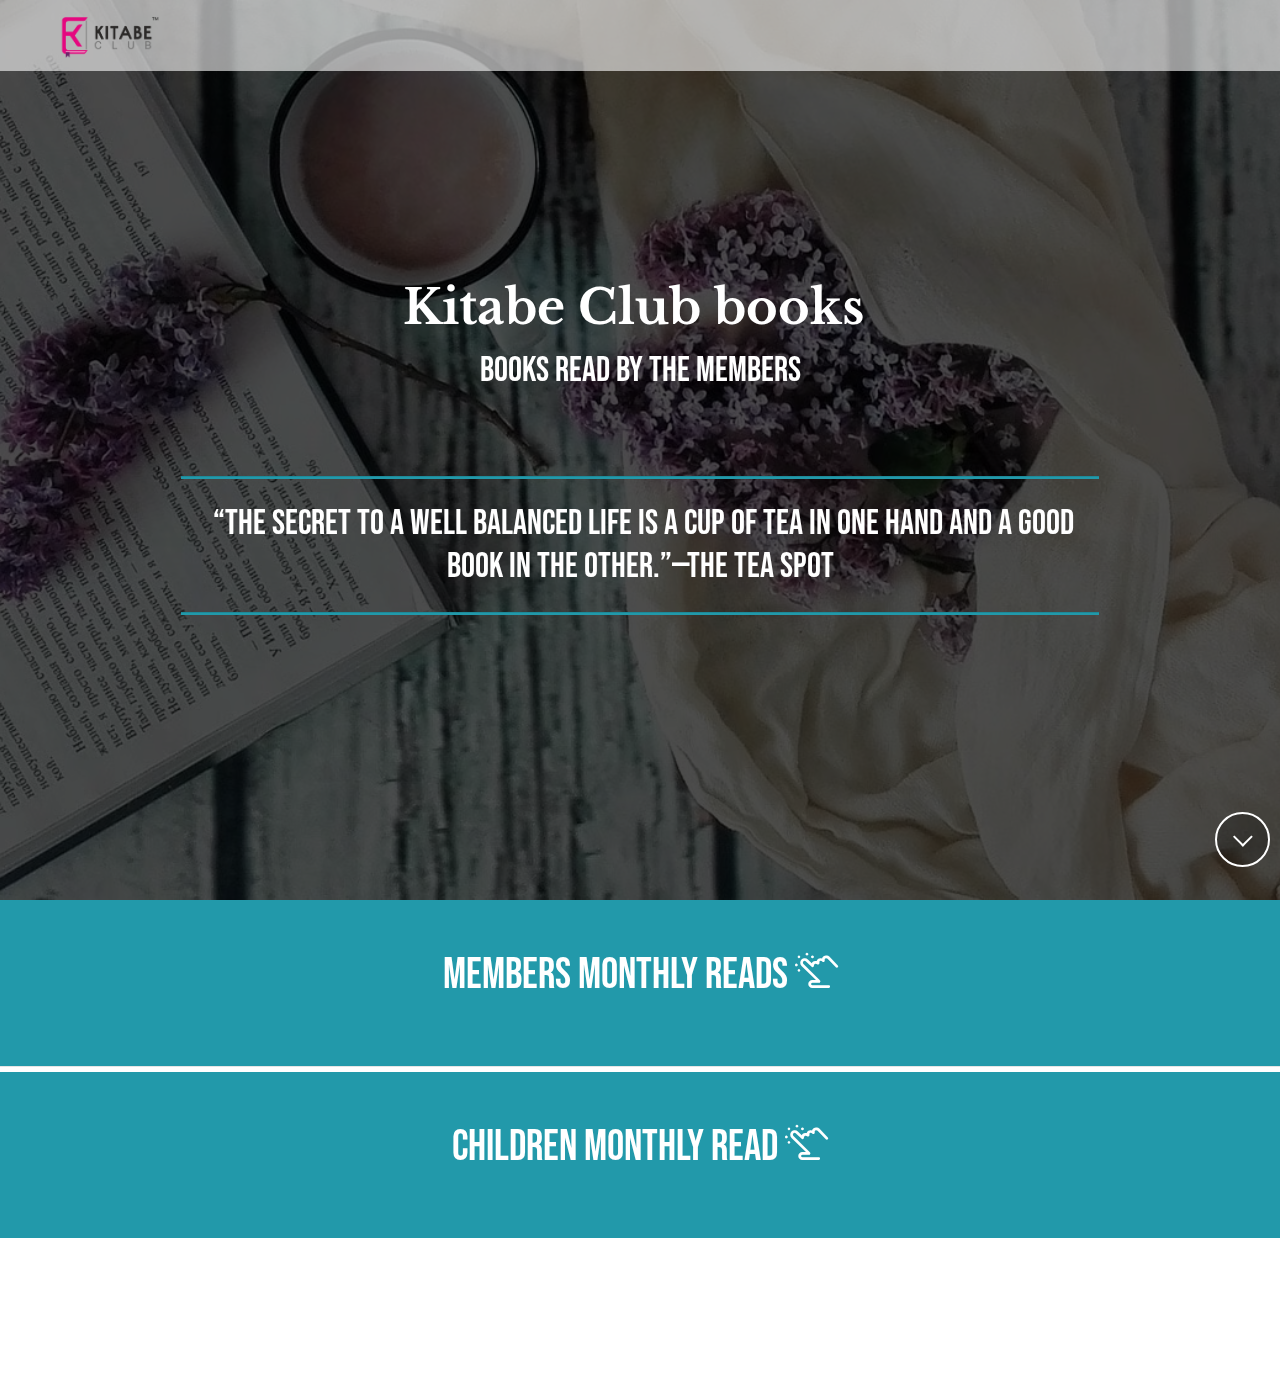
<file: booklist.html>
<!DOCTYPE html>
<html  >
<head>
  <meta charset="UTF-8">
  <meta http-equiv="X-UA-Compatible" content="IE=edge">
  <meta name="viewport" content="width=device-width, initial-scale=1, minimum-scale=1">
    <link rel="icon" href="assets/images/logo5.avif" type="image/x-icon">
  <link rel="shortcut icon" href="assets/images/logo5.avif" type="image/x-icon">
    <meta name="author" content="Shivani RS">
    <!-- Primary Meta Tags -->
    <title>Kitabe Club</title>
    <meta name="title" content="Kitabe Club">
    <meta name="description" content="Enhancing the reading culture among women">

    <!-- Open Graph / Facebook -->
    <meta property="og:type" content="website">
    <meta property="og:url" content="https://kitabeclub.in/">
    <meta property="og:title" content="Kitabe Club">
    <meta property="og:description" content="Enhancing the reading culture among women">
    <meta property="og:image" content="https://www.kitabeclub.in/assets/logo2.avif">

    <link rel="stylesheet" href="assets/web/assets/mobirise-icons-bold/mobirise-icons-bold.css">
  <link rel="stylesheet" href="assets/bootstrap/css/bootstrap.min.css">
  <link rel="stylesheet" href="assets/bootstrap/css/bootstrap-grid.min.css">
  <link rel="stylesheet" href="assets/bootstrap/css/bootstrap-reboot.min.css">
  <link rel="stylesheet" href="assets/socicon/css/styles.css">
  <link rel="stylesheet" href="assets/theme/css/style.css">
  <link rel="preload" as="style" href="assets/mobirise/css/mbr-additional.css"><link rel="stylesheet" href="assets/mobirise/css/mbr-additional.css" type="text/css">


  
<body>
<section class="menu menu2 cid-st8qNUbUdC" once="menu" id="menu2-1x">

    <nav class="navbar navbar-dropdown navbar-fixed-top collapsed booklist">
        <div class="container-fluid">
            <div class="navbar-brand">
                <a href="index.html">
                <span class="navbar-logo">
                        <img src="assets/images/logo4.avif" alt="kitabeclub" style="height: 3rem;">

                </span>
                </a>
            </div>

        </div>
    </nav>
</section>
  <section class="header3 cid-stikJ8cDW4 mbr-fullscreen mbr-parallax-background" id="header3-26">

    <div class="mbr-overlay" style="opacity: 0.7; background-color: rgb(0, 0, 0);"></div>

    <div class="align-center container mt-3">
        <div class="row justify-content-center">
            <div class="col-12 col-lg-8">
                <h1 class="mbr-white mbr-section-title mbr-fonts-style mb-3 display-2"><strong>Kitabe Club books&nbsp;</strong></h1>
                <h2 class="mbr-white mbr-section-subtitle mbr-fonts-style display-5">Books read by the members</h2>
                
                
            </div>
        </div>

        <div class="row justify-content-center mt-5">
            <div class="col-md-12 col-lg-10">
                <hr class="line">
                <p class="mbr-text text_white align-center mbr-fonts-style my-4 display-5">&nbsp;“The secret to a well balanced life is a cup of tea in one hand and a good book in the other.”—The Tea Spot</p>
                <hr class="line">
            </div>
        </div>
    </div>
</section>

<!--<section class="content6 cid-stikmyLTjG" id="content6-24">-->
<!--    -->
<!--    <div class="container">-->
<!--        <div class="row justify-content-center">-->
<!--            <div class="col-md-12 col-lg-10">-->
<!--                <hr class="line">-->
<!--                <p class="mbr-text align-center mbr-fonts-style my-4 display-5">&nbsp;“The secret to a well balanced life is a cup of tea in one hand and a good book in the other.”—The Tea Spot</p>-->
<!--                <hr class="line">-->
<!--            </div>-->
<!--        </div>-->
<!--    </div>-->
<!--</section>-->

<section class="team1 cid-stite342oG" id="team1-2d">

    <a data-toggle="collapse" href="#collapseBooks" role="button" aria-expanded="false" aria-controls="collapseBooks">

        <div class="col-12">

            <h3 class="mbr-section-title mbr-fonts-style align-center mb-4 display-6">Members Monthly Reads <span class=" mbr-white mbr-iconfont mbrib-touch" > </span></h3>


        </div>     </a>
    
    <div class="container collapse" id="collapseBooks">


        <div class="row justify-content-center">



            <div class="col-sm-6 col-lg-3" >
                <div class="card-wrap">
                    <div class="image-wrap">
                        <img src="assets/book/81ignyiw-6l-506x772.avif" alt="">
                    </div>
                    <div class="content-wrap">
                        <h5 class="mbr-section-title card-title mbr-fonts-style align-center m-0 display-7"><strong>Gone Girl</strong></h5>
                        <h6 class="mbr-role mbr-fonts-style align-center mb-3 display-4"><strong>Gillian Flynn</strong></h6>
                        
                        
                        
                    </div>
                </div>
            </div>

            <div class="col-sm-6 col-lg-3">
                <div class="card-wrap">
                    <div class="image-wrap">
                        <img src="assets/book/mostnmore-324x500.avif" alt="">
                    </div>
                    <div class="content-wrap">
                        <h5 class="mbr-section-title card-title mbr-fonts-style align-center m-0 display-7"><strong>Most and More</strong></h5>
                        <h6 class="mbr-role mbr-fonts-style align-center mb-3 display-4">
                            <strong>Mahatria Ra</strong></h6>
                        
                        
                        
                    </div>
                </div>
            </div>

            <div class="col-sm-6 col-lg-3">
                <div class="card-wrap">
                    <div class="image-wrap">
                        <img src="assets/book/payjama-506x777.avif" alt="">
                    </div>
                    <div class="content-wrap">
                        <h5 class="mbr-section-title card-title mbr-fonts-style align-center m-0 display-7"><strong>Pyjamas are forgiving</strong></h5>
                        <h6 class="mbr-role mbr-fonts-style align-center mb-3 display-4">
                            <strong>Twinkle Khanna</strong></h6>
                        
                        
                        
                    </div>
                </div>
            </div>

            <div class="col-sm-6 col-lg-3">
                <div class="card-wrap">
                    <div class="image-wrap">
                        <img src="assets/book/notapenny-248x400.avif" alt="">
                    </div>
                    <div class="content-wrap">
                        <h5 class="mbr-section-title card-title mbr-fonts-style align-center m-0 display-7"><strong>Not A Penny More Not A Penny Less&nbsp;</strong></h5>
                        <h6 class="mbr-role mbr-fonts-style align-center mb-3 display-4"><strong>Jeffrey Archer</strong>
                        </h6>
                        
                        
                        
                    </div>
                </div>
            </div>
        </div>
        <div class="row justify-content-center" style="margin-top:2.5rem;">

            <div class="col-sm-6 col-lg-3">
                <div class="card-wrap">
                    <div class="image-wrap">
                        <img src="assets/book/notwithoutmydaughter-283x475.avif" alt="">
                    </div>
                    <div class="content-wrap">
                        <h5 class="mbr-section-title card-title mbr-fonts-style align-center m-0 display-6"><strong>Not Without My Daughter</strong></h5>
                        <h6 class="mbr-role mbr-fonts-style align-center mb-3 display-4"><strong>Betty Mahmoody with William Hoffer&nbsp;</strong></h6>



                    </div>
                </div>
            </div>

            <div class="col-sm-6 col-lg-3">
                <div class="card-wrap">
                    <div class="image-wrap">
                        <img src="assets/book/trevor-506x675.avif" alt="">
                    </div>
                    <div class="content-wrap">
                        <h5 class="mbr-section-title card-title mbr-fonts-style align-center m-0 display-7"><strong>Born a crime</strong></h5>
                        <h6 class="mbr-role mbr-fonts-style align-center mb-3 display-4"><strong>Trevor Noha</strong></h6>



                    </div>
                </div>
            </div>

            <div class="col-sm-6 col-lg-3">
                <div class="card-wrap">
                    <div class="image-wrap">
                        <img src="assets/book/the-twentieth-wife-506x787.avif" alt="">
                    </div>
                    <div class="content-wrap">
                        <h5 class="mbr-section-title card-title mbr-fonts-style align-center m-0 display-7"><strong>The Twentieth Wife</strong></h5>
                        <h6 class="mbr-role mbr-fonts-style align-center mb-3 display-4"><strong>Indu Sundaresan</strong></h6>



                    </div>
                </div>
            </div>

            <div class="col-sm-6 col-lg-3">
                <div class="card-wrap">
                    <div class="image-wrap">
                        <img src="assets/book/a1dtq-soqel-506x772.avif" alt="">
                    </div>
                    <div class="content-wrap">
                        <h5 class="mbr-section-title card-title mbr-fonts-style align-center m-0 display-7"><strong>The Palace of Illusions</strong></h5>
                        <h6 class="mbr-role mbr-fonts-style align-center mb-3 display-4"><strong>Chitra Banerjee Divakaruni</strong></h6>



                    </div>
                </div>
            </div>
        </div>
        <div class="row justify-content-center" style="margin-top:2.5rem;">

            <div class="col-sm-6 col-lg-3">
                <div class="card-wrap">
                    <div class="image-wrap">
                        <img src="assets/book/91mcygufvpl-506x762.avif" alt="">
                    </div>
                    <div class="content-wrap">
                        <h5 class="mbr-section-title card-title mbr-fonts-style align-center m-0 display-7"><strong>Erotic Stories for Punjabi Widows</strong></h5>
                        <h6 class="mbr-role mbr-fonts-style align-center mb-3 display-4"><strong>Balli Kaur Jaswal</strong></h6>



                    </div>
                </div>
            </div>

            <div class="col-sm-6 col-lg-3">
                <div class="card-wrap">
                    <div class="image-wrap">
                        <img src="assets/book/51fgx8kuv-l-393x500.avif" alt="">
                    </div>
                    <div class="content-wrap">
                        <h5 class="mbr-section-title card-title mbr-fonts-style align-center m-0 display-7"><strong>The Secret</strong></h5>
                        <h6 class="mbr-role mbr-fonts-style align-center mb-3 display-4"><strong>Rhonda Byrne</strong></h6>



                    </div>
                </div>
            </div>

            <div class="col-sm-6 col-lg-3">
                <div class="card-wrap">
                    <div class="image-wrap">
                        <img src="assets/book/71oc7i5hkcl-506x764.avif" alt="">
                    </div>
                    <div class="content-wrap">
                        <h5 class="mbr-section-title card-title mbr-fonts-style align-center m-0 display-7"><strong>The Silent Patient</strong></h5>
                        <h6 class="mbr-role mbr-fonts-style align-center mb-3 display-4"><strong>Alex Michaelides</strong></h6>



                    </div>
                </div>
            </div>

            <div class="col-sm-6 col-lg-3">
                <div class="card-wrap">
                    <div class="image-wrap">
                        <img src="assets/book/71cmlfuh6l-506x776.avif" alt="">
                    </div>
                    <div class="content-wrap">
                        <h5 class="mbr-section-title card-title mbr-fonts-style align-center m-0 display-7"><strong>The Shining&nbsp;</strong></h5>
                        <h6 class="mbr-role mbr-fonts-style align-center mb-3 display-4">
                            <strong>Stephen King</strong></h6>



                    </div>
                </div>
            </div>
        </div>
        <div class="row justify-content-center" style="margin-top:2.5rem;">

            <div class="col-sm-6 col-lg-3">
                <div class="card-wrap">
                    <div class="image-wrap">
                        <img src="assets/book/81nckg8n0sl-696x1033.avif" alt="">
                    </div>
                    <div class="content-wrap">
                        <h5 class="mbr-section-title card-title mbr-fonts-style align-center m-0 display-7"><strong>The Henna Artist</strong></h5>
                        <h6 class="mbr-role mbr-fonts-style align-center mb-3 display-4"><strong>Alka Josh</strong></h6>



                    </div>
                </div>
            </div>

            <div class="col-sm-6 col-lg-3">
                <div class="card-wrap">
                    <div class="image-wrap">
                        <img src="assets/book/51avb-ntjxl-325x500.avif" alt="">
                    </div>
                    <div class="content-wrap">
                        <h5 class="mbr-section-title card-title mbr-fonts-style align-center m-0 display-7"><strong>The Last Lecture</strong></h5>
                        <h6 class="mbr-role mbr-fonts-style align-center mb-3 display-4"><strong>Randy Pausch</strong></h6>



                    </div>
                </div>
            </div>

            <div class="col-sm-6 col-lg-3">
                <div class="card-wrap">
                    <div class="image-wrap">
                        <img src="assets/book/917ul7q8enl-506x789.avif" alt="">
                    </div>
                    <div class="content-wrap">
                        <h5 class="mbr-section-title card-title mbr-fonts-style align-center m-0 display-7"><strong>I Am Pilgrim</strong></h5>
                        <h6 class="mbr-role mbr-fonts-style align-center mb-3 display-4"><strong>Terry Hayes&nbsp;</strong></h6>



                    </div>
                </div>
            </div>

            <div class="col-sm-6 col-lg-3">
                <div class="card-wrap">
                    <div class="image-wrap">
                        <img src="assets/book/918hxn4uy1l-506x759.avif" alt="">
                    </div>
                    <div class="content-wrap">
                        <h5 class="mbr-section-title card-title mbr-fonts-style align-center m-0 display-7"><strong>Where the Forest Meets the Stars</strong></h5>
                        <h6 class="mbr-role mbr-fonts-style align-center mb-3 display-4"><strong>Glendy Vanderah</strong></h6>



                    </div>
                </div>
            </div>
        </div>
        <div class="row justify-content-center" style="margin-top:2.5rem;">

            <div class="col-sm-6 col-lg-3">
                <div class="card-wrap">
                    <div class="image-wrap">
                        <img src="assets/book/61ntspmbyl-506x804.avif" alt="">
                    </div>
                    <div class="content-wrap">
                        <h5 class="mbr-section-title card-title mbr-fonts-style align-center m-0 display-7"><strong>Man's Search For Meaning</strong></h5>
                        <h6 class="mbr-role mbr-fonts-style align-center mb-3 display-4"><strong>Viktor Frankl</strong></h6>



                    </div>
                </div>
            </div>

            <div class="col-sm-6 col-lg-3">
                <div class="card-wrap">
                    <div class="image-wrap">
                        <img src="assets/book/61slqviddal-506x810.avif" alt="">
                    </div>
                    <div class="content-wrap">
                        <h5 class="mbr-section-title card-title mbr-fonts-style align-center m-0 display-7"><strong>The Bankster</strong></h5>
                        <h6 class="mbr-role mbr-fonts-style align-center mb-3 display-4"><strong>Ravi Subramanian</strong></h6>



                    </div>
                </div>
            </div>

            <div class="col-sm-6 col-lg-3">
                <div class="card-wrap">
                    <div class="image-wrap">
                        <img src="assets/book/911sk-uoirl-506x754.avif" alt="">
                    </div>
                    <div class="content-wrap">
                        <h5 class="mbr-section-title card-title mbr-fonts-style align-center m-0 display-7"><strong>The Boy in the Striped Pyjamas&nbsp;</strong></h5>
                        <h6 class="mbr-role mbr-fonts-style align-center mb-3 display-4"><strong>John Boyne</strong></h6>



                    </div>
                </div>
            </div>

            <div class="col-sm-6 col-lg-3">
                <div class="card-wrap">
                    <div class="image-wrap">
                        <img src="assets/book/41bbq4oetbl-315x500.avif" alt="">
                    </div>
                    <div class="content-wrap">
                        <h5 class="mbr-section-title card-title mbr-fonts-style align-center m-0 display-7"><strong>If tomorrow comes</strong></h5>
                        <h6 class="mbr-role mbr-fonts-style align-center mb-3 display-4"><strong>Sidney Sheldon</strong></h6>



                    </div>
                </div>
            </div>


        </div>
        <div class="row justify-content-center" style="margin-top:2.5rem;">

            <div class="col-sm-6 col-lg-3">
                <div class="card-wrap">
                    <div class="image-wrap">
                        <img src="assets/book/mole.avif" alt="">
                    </div>
                    <div class="content-wrap">
                        <h5 class="mbr-section-title card-title mbr-fonts-style align-center m-0 display-7"><strong>The Boy, the Mole, the Fox and the Horse</strong></h5>
                        <h6 class="mbr-role mbr-fonts-style align-center mb-3 display-4"><strong>Charlie Mackesy</strong></h6>



                    </div>
                </div>
            </div>

            <div class="col-sm-6 col-lg-3">
                <div class="card-wrap">
                    <div class="image-wrap">
                        <img src="assets/book/iletyougo.avif" alt="">
                    </div>
                    <div class="content-wrap">
                        <h5 class="mbr-section-title card-title mbr-fonts-style align-center m-0 display-7"><strong>I Let You Go</strong></h5>
                        <h6 class="mbr-role mbr-fonts-style align-center mb-3 display-4"><strong>Clare Mackintosh</strong></h6>



                    </div>
                </div>
            </div>


        </div>
    </div>
</section>
<hr class="divider">
<section class="team1 cid-stite342oG" id="team1-3d">

    <a data-toggle="collapse" href="#childrenBooks" role="button" aria-expanded="false" aria-controls="childrenBooks">

        <div class="col-12">

            <h3 class="mbr-section-title mbr-fonts-style align-center mb-4 display-6">Children Monthly Read <span class=" mbr-white mbr-iconfont mbrib-touch" > </span></h3>


        </div>     </a>

    <div class="container collapse" id="childrenBooks">


        <div class="row justify-content-center">

            <div class="col-sm-6 col-lg-3" >
                <div class="card-wrap">
                    <div class="image-wrap">
                        <img src="assets/book/ganpati.avif" alt="">
                    </div>
                    <div class="content-wrap">
                        <h5 class="mbr-section-title card-title mbr-fonts-style align-center m-0 display-7"><strong>Gajapati Kulapati</strong></h5>
                        <h6 class="mbr-role mbr-fonts-style align-center mb-3 display-4">Ashok Rajagopalan<br>Age: 3 & Up</h6>

                    </div>
                </div>
            </div>
            <div class="col-sm-6 col-lg-3">
                <div class="card-wrap">
                    <div class="image-wrap">
                        <img src="assets/book/k2.avif" alt="">
                    </div>
                    <div class="content-wrap">
                        <h5 class="mbr-section-title card-title mbr-fonts-style align-center m-0 display-7"><strong>Bubbles is Greedy</strong></h5>
                        <h6 class="mbr-role mbr-fonts-style align-center mb-3 display-4">
                            Sterling<br>Age : 3 - 5 years</h6>

                    </div>
                </div>
            </div>
            <div class="col-sm-6 col-lg-3">
                <div class="card-wrap">
                    <div class="image-wrap">
                        <img src="assets/book/k3.avif" alt="">
                    </div>
                    <div class="content-wrap">
                        <h5 class="mbr-section-title card-title mbr-fonts-style align-center m-0 display-7"><strong>Listen to My Body</strong></h5>
                        <h6 class="mbr-role mbr-fonts-style align-center mb-3 display-4">
                            Noni<br>Level 2</h6>

                    </div>
                </div>
            </div>
            <div class="col-sm-6 col-lg-3">
                <div class="card-wrap">
                    <div class="image-wrap">
                        <img src="assets/book/k4.avif" alt="">
                    </div>
                    <div class="content-wrap">
                        <h5 class="mbr-section-title card-title mbr-fonts-style align-center m-0 display-7"><strong>The Royal Toothache</strong></h5>
                        <h6 class="mbr-role mbr-fonts-style align-center mb-3 display-4">
                            Original story राजा का दर्द by Sanjiv Jaiswal 'Sanjay'<br>Level 1</h6>

                    </div>
                </div>
            </div>
        </div>
        <div class="row justify-content-center" style="margin-top:2.5rem;">
            <div class="col-sm-6 col-lg-3">
                <div class="card-wrap">
                    <div class="image-wrap">
                        <img src="assets/book/k5.avif" alt="">
                    </div>
                    <div class="content-wrap">
                        <h5 class="mbr-section-title card-title mbr-fonts-style align-center m-0 display-7"><strong>Pops!</strong></h5>
                        <h6 class="mbr-role mbr-fonts-style align-center mb-3 display-4">
                            Balaji Venkataramanan<br>Age : 9 & up</h6>



                    </div>
                </div>
            </div>
            <div class="col-sm-6 col-lg-3">
                <div class="card-wrap">
                    <div class="image-wrap">
                        <img src="assets/book/k6.avif" alt="">
                    </div>
                    <div class="content-wrap">
                        <h5 class="mbr-section-title card-title mbr-fonts-style align-center m-0 display-7"><strong>The very Hungry Caterpiller</strong></h5>
                        <h6 class="mbr-role mbr-fonts-style align-center mb-3 display-4">Eric Carle<br>Age : 2-5 years
                            </h6>

                    </div>
                </div>
            </div>
            <div class="col-sm-6 col-lg-3">
                <div class="card-wrap">
                    <div class="image-wrap">
                        <img src="assets/book/k7.avif" alt="">
                    </div>
                    <div class="content-wrap">
                        <h5 class="mbr-section-title card-title mbr-fonts-style align-center m-0 display-7"><strong>Namaste Jaipur</strong></h5>
                        <h6 class="mbr-role mbr-fonts-style align-center mb-3 display-4">Rachana Chandaria-Mamania, Kavita Bafana<br>Age : 8 & above
                            </h6>



                    </div>
                </div>
            </div>
            <div class="col-sm-6 col-lg-3">
                <div class="card-wrap">
                    <div class="image-wrap">
                        <img src="assets/book/k8.avif" alt="">
                    </div>
                    <div class="content-wrap">
                        <h5 class="mbr-section-title card-title mbr-fonts-style align-center m-0 display-7"><strong>Little Cloud's Quest</strong></h5>
                        <h6 class="mbr-role mbr-fonts-style align-center mb-3 display-4">
                            Stephen Aitken & Sylvia Sikundar<br>Age : 3 & above</h6>



                    </div>
                </div>
            </div>


        </div>
        <div class="row justify-content-center" style="margin-top:2.5rem;">
            <div class="col-sm-6 col-lg-3">
                <div class="card-wrap">
                    <div class="image-wrap">
                        <img src="assets/book/k9.avif" alt="">
                    </div>
                    <div class="content-wrap">
                        <h5 class="mbr-section-title card-title mbr-fonts-style align-center m-0 display-7"><strong>The Adventures of Mithoo: The Journey of a Magical Kitten</strong></h5>
                        <h6 class="mbr-role mbr-fonts-style align-center mb-3 display-4">
                            Dr Manjiri Prabhu<br>Age : 7 & up</h6>



                    </div>
                </div>
            </div>
            <div class="col-sm-6 col-lg-3">
                <div class="card-wrap">
                    <div class="image-wrap">
                        <img src="assets/book/k10.avif" alt="">
                    </div>
                    <div class="content-wrap">
                        <h5 class="mbr-section-title card-title mbr-fonts-style align-center m-0 display-7"><strong>We're Going on a Bear Hunt</strong></h5>
                        <h6 class="mbr-role mbr-fonts-style align-center mb-3 display-4">
                            Michael Rosen, Helen Oxenbury<br>Age : 2-5 years</h6>



                    </div>
                </div>
            </div>
        </div>
    </div>
</section>


<!-- FOOTER -->
<section class="footer3 cid-ssWVHIbYqN mbr-reveal" once="footers" id="footer3-15">

    <div class="container">
        <div class="media-container-row align-center mbr-white">

            <div class="row social-row">
                <div class="social-list align-right pb-2">

<div class="soc-item">

                    <a href="https://www.instagram.com/kitabeclub/channel/?hl=en" target="_blank" class=""><span class="mbr-iconfont mbr-iconfont-social socicon-instagram socicon" style="color: rgb(34, 153, 170); fill: rgb(34, 153, 170);"></span></a>

                </div>
                
                <div class="soc-item">

                    <a href="https://www.facebook.com/groups/kitabeclub/" target="_blank" class=""><span class="mbr-iconfont mbr-iconfont-social socicon-facebook socicon" style="color: rgb(34, 153, 170); fill: rgb(34, 153, 170);"></span></a>

                </div>
                <div class="soc-item">

                    <a href="https://twitter.com/KitabeClub" target="_blank" class=""><span class="mbr-iconfont mbr-iconfont-social socicon-twitter socicon" style="color: rgb(34, 153, 170); fill: rgb(34, 153, 170);"></span></a>

                </div>
                <div class="soc-item">

                    <a href="https://www.youtube.com/channel/UCcPzosDXdS_aN0wOBOAHzAQ" target="_blank" class=""><span class="mbr-iconfont mbr-iconfont-social socicon-youtube socicon" style="color: rgb(34, 153, 170); fill: rgb(34, 153, 170);"></span></a>

                </div>
                <div class="soc-item">

                    <a href="https://www.linkedin.com/company/kitabe-club/" target="_blank" class=""><span class="mbr-iconfont mbr-iconfont-social socicon-linkedin socicon" style="color: rgb(34, 153, 170); fill: rgb(34, 153, 170);"></span></a>

                </div>
                <div class="soc-item">

                    <a href="https://t.me/+0Oi0G3G1QZA1ZjBl" target="_blank" class=""><span class="mbr-iconfont mbr-iconfont-social socicon-telegram socicon" style="color: rgb(34, 153, 170); fill: rgb(34, 153, 170);"></span></a>

                </div>
            </div>
            </div>
            <div class="row row-copirayt">
                <p class="mbr-text mb-0 mbr-fonts-style mbr-white align-center display-8">
                    Logo is Trademark of Kitabe Club. All Rights Reserved.<br>
                    Logo Design <a style="color:#2299aa" href="https://www.instagram.com/nikesolanki/?hl=en" target="_blank">@nikunjsolanki</a>
                </p>
            </div>
        </div>
    </div>
</section>
  <p><a href="https://mobirise.site/l" style=" height:0.1px;color:#232323;"> </a></p>

  <script src="assets/web/assets/jquery/jquery.min.js"></script>
  <script src="assets/bootstrap/js/bootstrap.min.js"></script>
  <script src="assets/smoothscroll/smooth-scroll.js"></script>
  <script src="assets/viewportchecker/jquery.viewportchecker.js"></script>
  <script src="assets/parallax/jarallax.min.js"></script>
<script src="assets/dropdown/js/nav-dropdown.js"></script>
<script src="assets/dropdown/js/navbar-dropdown.js"></script>
<script src="assets/touchswipe/jquery.touch-swipe.min.js"></script>
<script src="assets/theme/js/script.js"></script>

<div id="scrollToTop" class="scrollToTop mbr-arrow-up">
    <a class="aup" style="text-align: center;"><i class="up mbr-arrow-up-icon mbr-arrow-up-icon-cm cm-icon cm-icon-smallarrow-up"></i></a>
    <a class="adown" style="text-align: center;"><i class="down mbr-arrow-down-icon"></i></a>
</div>

<script src="https://ajax.googleapis.com/ajax/libs/jquery/2.1.1/jquery.min.js"></script>

<script src="js/script.js"></script>
  </body>
</html>
</file>
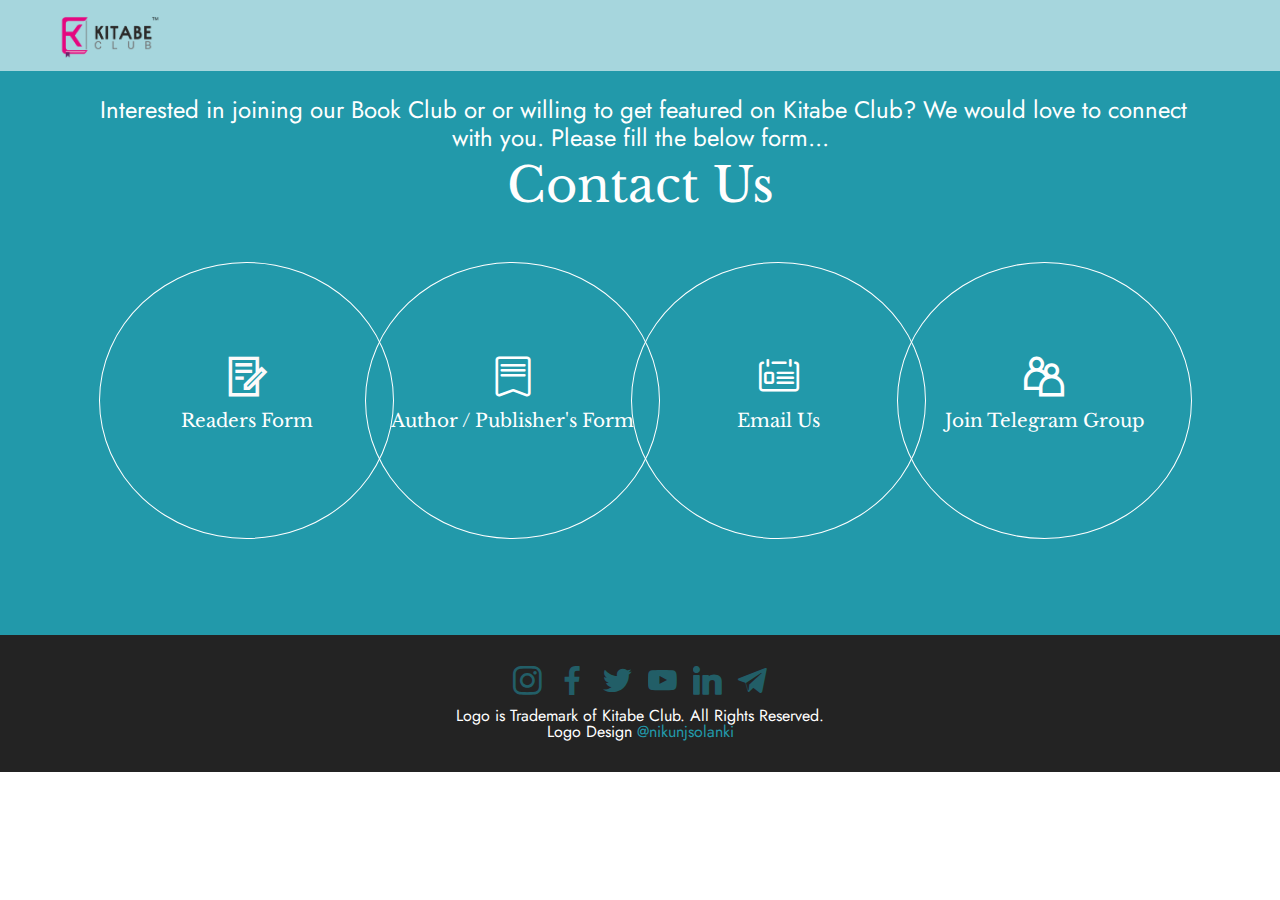
<file: contactus.html>
<!DOCTYPE html>
<html  >
<head>
  
    <meta charset="UTF-8">
    <meta http-equiv="X-UA-Compatible" content="IE=edge">
    <meta name="viewport" content="width=device-width, initial-scale=1, minimum-scale=1">
      <link rel="icon" href="assets/images/logo5.avif" type="image/x-icon">
    <link rel="shortcut icon" href="assets/images/logo5.avif" type="image/x-icon">
      <meta name="author" content="Shivani RS">
      <!-- Primary Meta Tags -->
      <title>Kitabe Club</title>
      <meta name="title" content="Kitabe Club">
      <meta name="description" content="Enhancing the reading culture among women">
  
      <!-- Open Graph / Facebook -->
      <meta property="og:type" content="website">
      <meta property="og:url" content="https://kitabeclub.in/">
      <meta property="og:title" content="Kitabe Club">
      <meta property="og:description" content="Enhancing the reading culture among women">
      <meta property="og:image" content="https://www.kitabeclub.in/assets/logo2.avif">
  
      <link rel="stylesheet" href="assets/web/assets/mobirise-icons2/mobirise2.css">
  <link rel="stylesheet" href="assets/web/assets/mobirise-icons-bold/mobirise-icons-bold.css">
    <link rel="stylesheet" href="assets/bootstrap/css/bootstrap.min.css">
    <link rel="stylesheet" href="assets/bootstrap/css/bootstrap-reboot.min.css">
    <link rel="stylesheet" href="assets/socicon/css/styles.css">
    <link rel="stylesheet" href="assets/theme/css/style.css">
    <link rel="preload" as="style" href="assets/mobirise/css/mbr-additional.css"><link rel="stylesheet" href="assets/mobirise/css/mbr-additional.css" type="text/css">
  
  
    
  <body>
  <section class="menu menu2 cid-st8qNUbUdC" once="menu" id="menu2-1x">
  
      <nav class="navbar navbar-dropdown navbar-fixed-top collapsed booklist">
          <div class="container-fluid">
              <div class="navbar-brand">
                  <a href="index.html">
                  <span class="navbar-logo">
                          <img src="assets/images/logo4.avif" alt="kitabeclub" style="height: 3rem;">
  
                  </span>
                  </a>
              </div>
  
          </div>
      </nav>
  </section>

  <section data-bs-version="5.1" class="features6 cid-t3WsaIwGBz" id="features6-3d">
    

    

    <div class="container">
        <div class="heading">
            <h4 class="mbr-section-subtitle mbr-fonts-style align-center display-7">&nbsp;Interested in joining our Book Club or or willing to get featured on Kitabe Club? We would love to connect with you. Please fill the below form...</h4>
            <h3 class="mbr-section-title mbr-fonts-style align-center display-2">Contact Us</h3>
        </div>

        <div class="tile-wrap">
            <a href="#" class="popup-anchor" data-toggle="modal" data-bs-toggle="modal" data-target="#mbr-popup-3e" data-bs-target="#mbr-popup-3e">
            <div class="tile tile1">
                <span class="mbr-iconfont mobi-mbri-contact-form mobi-mbri" style="font-size: 40px; color: rgb(253, 250, 250); fill: rgb(107, 107, 107);"></span>
                <h3 class="mbr-card-title mbr-fonts-style align-center display-4">Readers Form</h3>
            </div>
        </a>
        <a href="#" class="popup-anchor" data-toggle="modal" data-bs-toggle="modal" data-target="#mbr-popup-3d" data-bs-target="#mbr-popup-3d">
            <div class="tile tile2">
                <span class="mbr-iconfont mbrib-bookmark" style="font-size: 40px; color: rgb(255, 255, 255); fill: rgb(107, 107, 107);"></span>
                <h3 class="mbr-card-title mbr-fonts-style align-center display-4">Author / Publisher's Form</h3>
            </div>
            </a>
            <a href="#" class="popup-anchor" data-toggle="modal" data-bs-toggle="modal" data-target="#mbr-popup-3f" data-bs-target="#mbr-popup-3f">
            <div class="tile tile3">
                <span class="mbr-iconfont mbrib-contact-form" style="font-size: 40px; color: rgb(255, 255, 255); fill: rgb(107, 107, 107);"></span>
                <h3 class="mbr-card-title mbr-fonts-style align-center display-4">Email Us</h3>
            </div>
            </a>
            <a href="https://t.me/+0Oi0G3G1QZA1ZjBl" target="_blank">
            <div class="tile tile4">
                <span class="mbr-iconfont mobi-mbri-users mobi-mbri" style="font-size: 40px; color: rgb(255, 255, 255); fill: rgb(107, 107, 107);"></span>
                <h3 class="mbr-card-title mbr-fonts-style align-center display-4">Join Telegram Group</h3>
            </div>
            </a>
        </div>
    </div>
</section>

<div class="modal mbr-popup cid-t3WuxwLaTF fade" tabindex="-1" role="dialog" data-overlay-color="#000000" data-overlay-opacity="0.8" id="mbr-popup-3e" aria-hidden="true">
        <div class="modal-dialog modal-dialog-centered" role="document">
            <div class="modal-content">
                <div class="container position-static margin-center-pos">
                    <div class="modal-header">
                        <h5 class="modal-title mbr-fonts-style display-7">Reader's Form</h5>
                        <button type="button" class="close d-flex" data-dismiss="modal" data-bs-dismiss="modal" aria-label="Close">
                            <svg version="1.1" xmlns="http://www.w3.org/2000/svg" width="23" height="23" viewBox="0 0 23 23" fill="currentColor">
                                <path d="M13.4 12l10.3 10.3-1.4 1.4L12 13.4 1.7 23.7.3 22.3 10.6 12 .3 1.7 1.7.3 12 10.6 22.3.3l1.4 1.4L13.4 12z">
                                </path>
                            </svg>
                        </button>
                    </div>

                    <div class="modal-body">
                        
                        <iframe src="https://docs.google.com/forms/d/e/1FAIpQLSe-nGWdMN8CpJfeO7fEN251UXF_51hatecNpXB4ycL5eE_MaQ/viewform?embedded=true" width="640" height="1174" frameborder="0" marginheight="0" marginwidth="0">Loading…</iframe>
                    
                    </div>

                    
                </div>
            </div>
        </div>
    </div>



    <div class="modal mbr-popup cid-t3WuxwLaTF fade" tabindex="-1" role="dialog" data-overlay-color="#000000" data-overlay-opacity="0.8" id="mbr-popup-3d" aria-hidden="true">
        <div class="modal-dialog modal-dialog-centered" role="document">
            <div class="modal-content">
                <div class="container position-static margin-center-pos">
                    <div class="modal-header">
                        <h5 class="modal-title mbr-fonts-style display-7">Reader/Publisher's Form</h5>
                        <button type="button" class="close d-flex" data-dismiss="modal" data-bs-dismiss="modal" aria-label="Close">
                            <svg version="1.1" xmlns="http://www.w3.org/2000/svg" width="23" height="23" viewBox="0 0 23 23" fill="currentColor">
                                <path d="M13.4 12l10.3 10.3-1.4 1.4L12 13.4 1.7 23.7.3 22.3 10.6 12 .3 1.7 1.7.3 12 10.6 22.3.3l1.4 1.4L13.4 12z">
                                </path>
                            </svg>
                        </button>
                    </div>

                    <div class="modal-body">
                        
                        <iframe src="https://docs.google.com/forms/d/e/1FAIpQLSdDy96vZeB6XjM_tgVLGpJgzmqWQ91731x-e8HZxvBR2lU_rw/viewform?embedded=true" width="640" height="1400px" scrolling="no" frameborder="0" marginheight="0" marginwidth="0">Loading…</iframe>
                    
                    </div>

                    
                </div>
            </div>
        </div>
    </div>

<div class="modal mbr-popup cid-t3WvNQ1ZaG fade" tabindex="-1" role="dialog" data-overlay-color="#000000" data-overlay-opacity="0.8" id="mbr-popup-3f" aria-hidden="true">
        <div class="modal-dialog modal-dialog-centered" role="document">
            <div class="modal-content">
                <div class="container position-static margin-center-pos">
                    <div class="modal-header">
                        <h5 class="modal-title mbr-fonts-style display-7">Contact Us via E-Mail</h5>
                        <button id="closebtn" type="button" class="close d-flex" data-dismiss="modal" data-bs-dismiss="modal" aria-label="Close">
                            <svg version="1.1" xmlns="http://www.w3.org/2000/svg" width="23" height="23" viewBox="0 0 23 23" fill="currentColor">
                                <path d="M13.4 12l10.3 10.3-1.4 1.4L12 13.4 1.7 23.7.3 22.3 10.6 12 .3 1.7 1.7.3 12 10.6 22.3.3l1.4 1.4L13.4 12z">
                                </path>
                            </svg>
                        </button>
                    </div>

                    <div class="modal-body">
                        

                        <div>
           
                            <div class="form-wrapper" data-form-type="formoid">
                               
                                    <form class="gform pure-form pure-form-stacked" method="POST" data-email="example@email.net"
                                    action="https://script.google.com/macros/s/AKfycbzYXiFz5-PewhX5916ar9bM2eJw331C1zabEc8V8RgZ1mV8cVzYK_lOPIR7nWoEPMbYRw/exec"> 
                                   
                                    <div class="container">
                                        <div class="row">
                                            <div style="display:none" class="alert thankyou_message">
                                                <!-- You can customize the thankyou message by editing the code below -->
                                                <h4><em>Thanks</em> for contacting us! We will get back to you 72 hrs!
                                                </h2>
                                               </div> 
                                            </div>
                                        </div>
                                        <div class="row form-elements">                                           
                                            <div class="col-md-12 form-group mb-3 " data-for="name">
                                                <input type="text" name="name" placeholder="Your Name" data-form-field="Name" required="required" class="form-control input display-7" id="name-form02-3g">
                                            </div>
                                            <div data-for="email" class="col-md-12 form-group mb-3 ">
                                                <input type="text" name="email" placeholder="Email" data-form-field="Email" class="form-control input display-7" required="required" id="email-form02-3g">
                                            </div>
                                            <div class="col-md-12 form-group mb-3 " data-for="message">
                                                <textarea type="textarea" name="message" placeholder="Message" data-form-field="Message" class="form-control input display-7" id="message-form02-3g"></textarea>
                                            </div>
                                            <div class="col-md-12 input-group-btn mt-2"><button type="submit" class="btn btn-primary btn-form btn-bgr display-4">Send
                                                    Message</button></div>
                                        </div>
                                    </div>
                                </form>
                            </div>
                        </div>
                    </div>

                    
                </div>
            </div>
        </div>
    </div>

<section class="footer3 cid-ssWVHIbYqN mbr-reveal" once="footers" id="footer3-15">

    <div class="container">
        <div class="media-container-row align-center mbr-white">

            <div class="row social-row">
                <div class="social-list align-right pb-2">

<div class="soc-item">

                    <a href="https://www.instagram.com/kitabeclub/channel/?hl=en" target="_blank" class=""><span class="mbr-iconfont mbr-iconfont-social socicon-instagram socicon" style="color: rgb(34, 153, 170); fill: rgb(34, 153, 170);"></span></a>

                </div>
                
                <div class="soc-item">

                    <a href="https://www.facebook.com/groups/kitabeclub/" target="_blank" class=""><span class="mbr-iconfont mbr-iconfont-social socicon-facebook socicon" style="color: rgb(34, 153, 170); fill: rgb(34, 153, 170);"></span></a>

                </div>
                <div class="soc-item">

                    <a href="https://twitter.com/KitabeClub" target="_blank" class=""><span class="mbr-iconfont mbr-iconfont-social socicon-twitter socicon" style="color: rgb(34, 153, 170); fill: rgb(34, 153, 170);"></span></a>

                </div>
                <div class="soc-item">

                    <a href="https://www.youtube.com/channel/UCcPzosDXdS_aN0wOBOAHzAQ" target="_blank" class=""><span class="mbr-iconfont mbr-iconfont-social socicon-youtube socicon" style="color: rgb(34, 153, 170); fill: rgb(34, 153, 170);"></span></a>

                </div>
                <div class="soc-item">

                    <a href="https://www.linkedin.com/company/kitabe-club/" target="_blank" class=""><span class="mbr-iconfont mbr-iconfont-social socicon-linkedin socicon" style="color: rgb(34, 153, 170); fill: rgb(34, 153, 170);"></span></a>

                </div>
                <div class="soc-item">

                    <a href="https://t.me/+0Oi0G3G1QZA1ZjBl" target="_blank" class=""><span class="mbr-iconfont mbr-iconfont-social socicon-telegram socicon" style="color: rgb(34, 153, 170); fill: rgb(34, 153, 170);"></span></a>

                </div>
            </div>
            </div>
            <div class="row row-copirayt">
                <p class="mbr-text mb-0 mbr-fonts-style mbr-white align-center display-8">
                    Logo is Trademark of Kitabe Club. All Rights Reserved.<br>
                    Logo Design <a style="color:#2299aa" href="https://www.instagram.com/nikesolanki/?hl=en" target="_blank">@nikunjsolanki</a>
                </p>
            </div>
        </div>
    </div>
</section>


<script src="assets/mbr-tabs/mbr-tabs.js"></script>
<script src="assets/bootstrap/js/bootstrap.bundle.min.js"></script>
<script data-cfasync="false" src="js/form-submission-handler.js"></script>
<script>
       document.getElementById("closebtn").addEventListener("click",function(){
//you can put here any code to procced after the button clicked
        setInterval(function(){
        $('.thankyou_message').hide();
        $('.form-elements').show();
        },20000);
});
</script>
  </body>
</html>
</file>
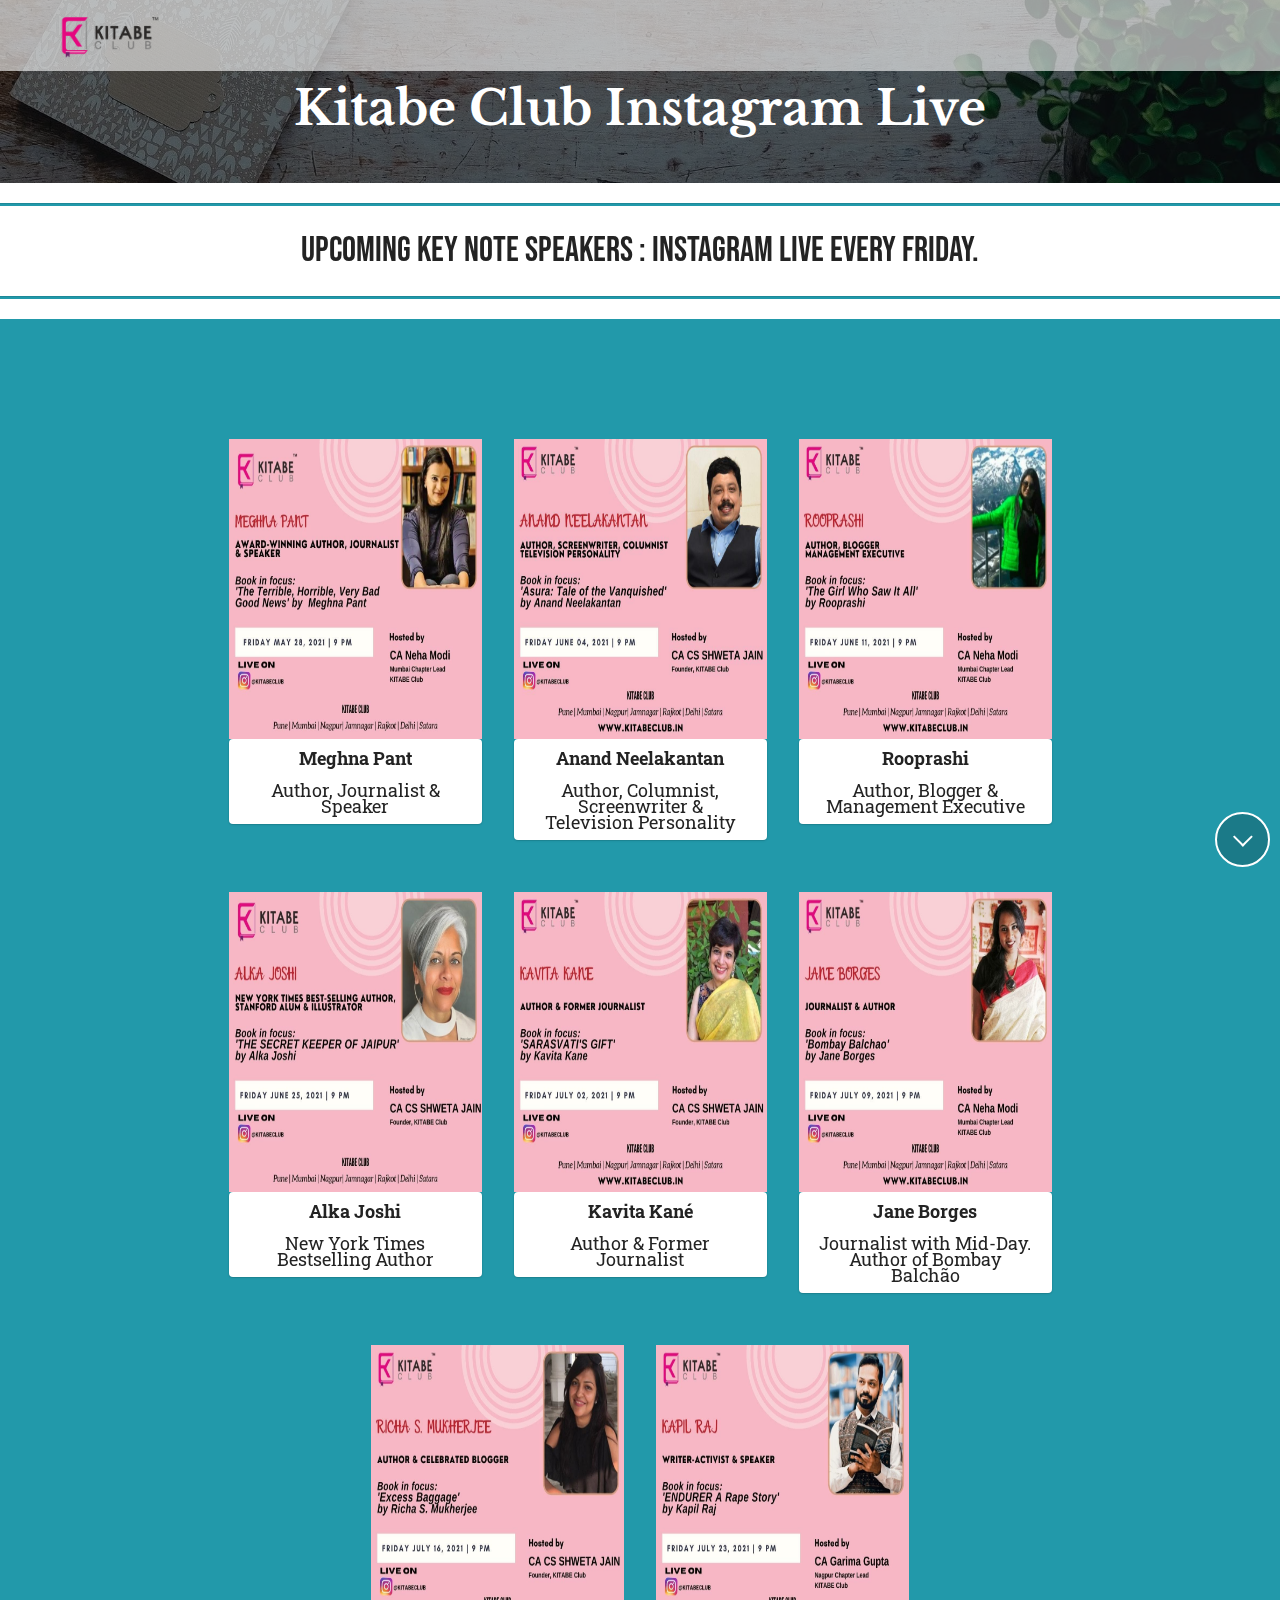
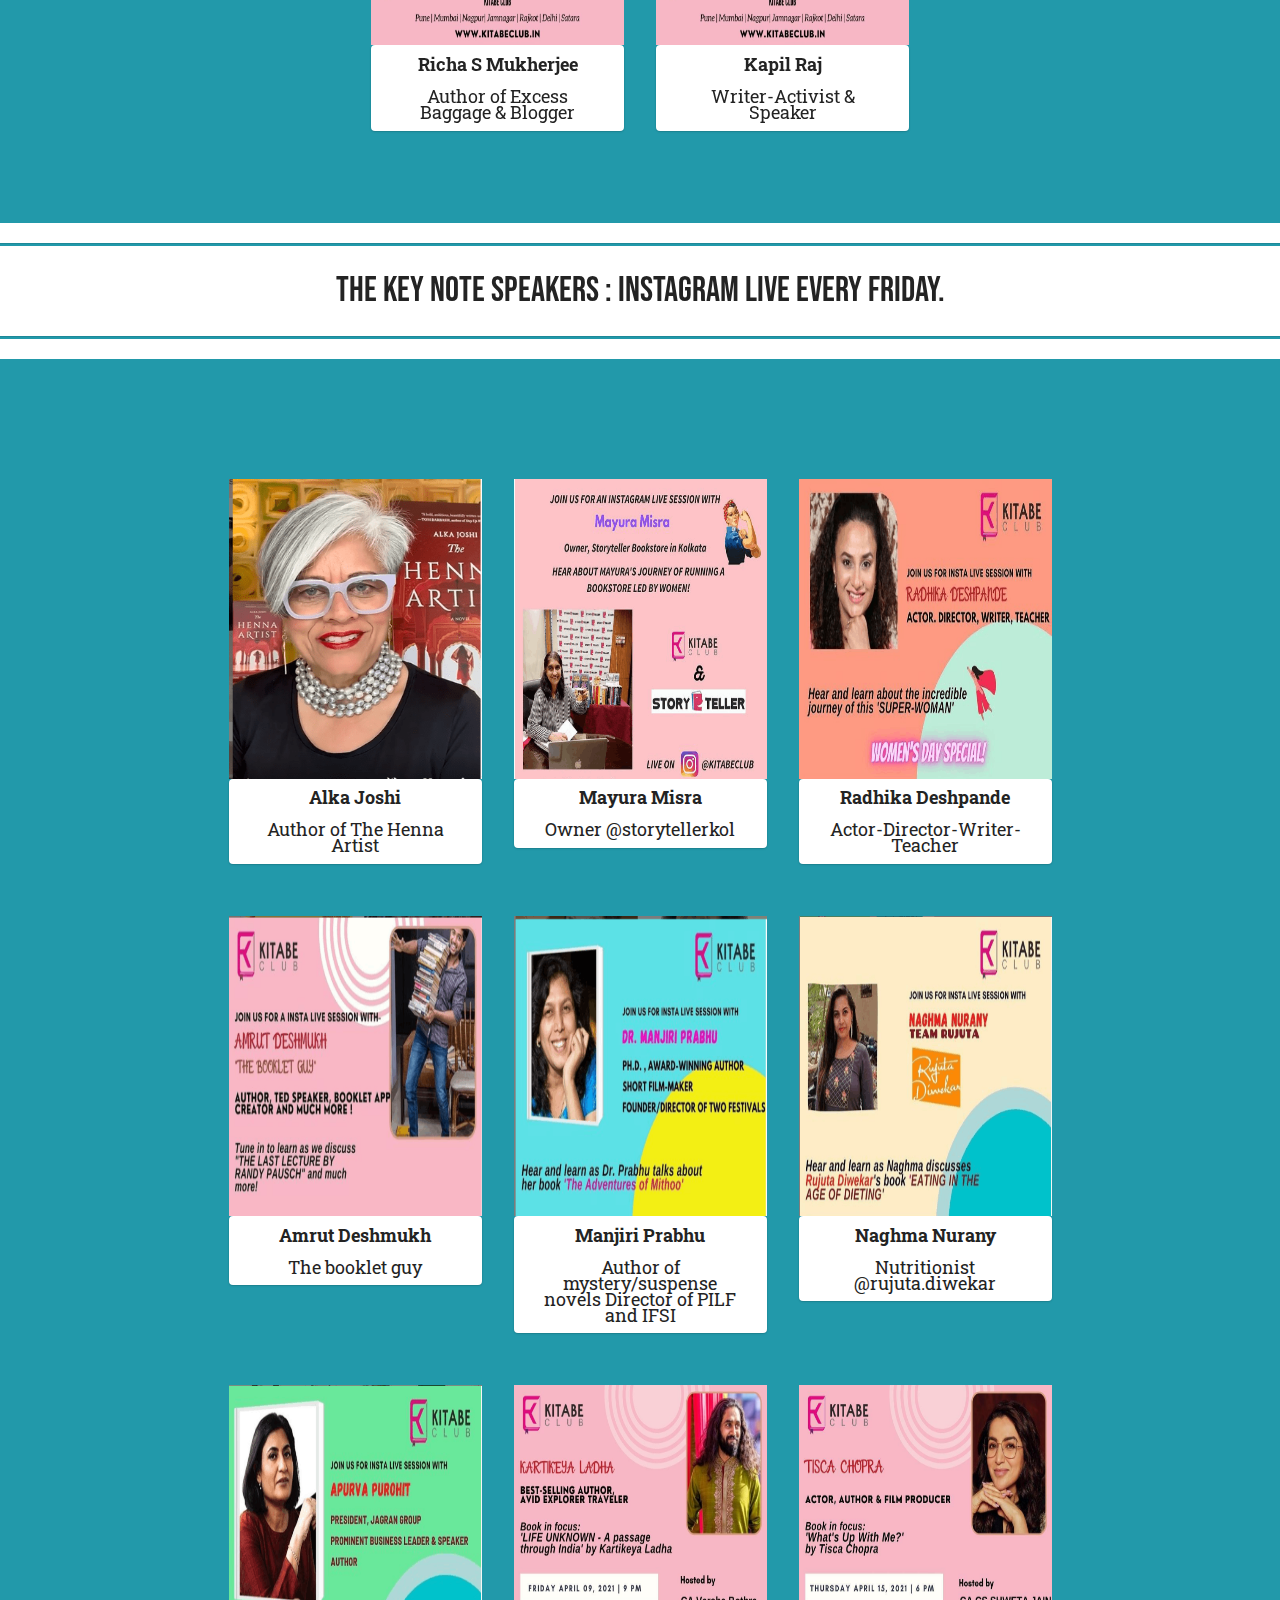
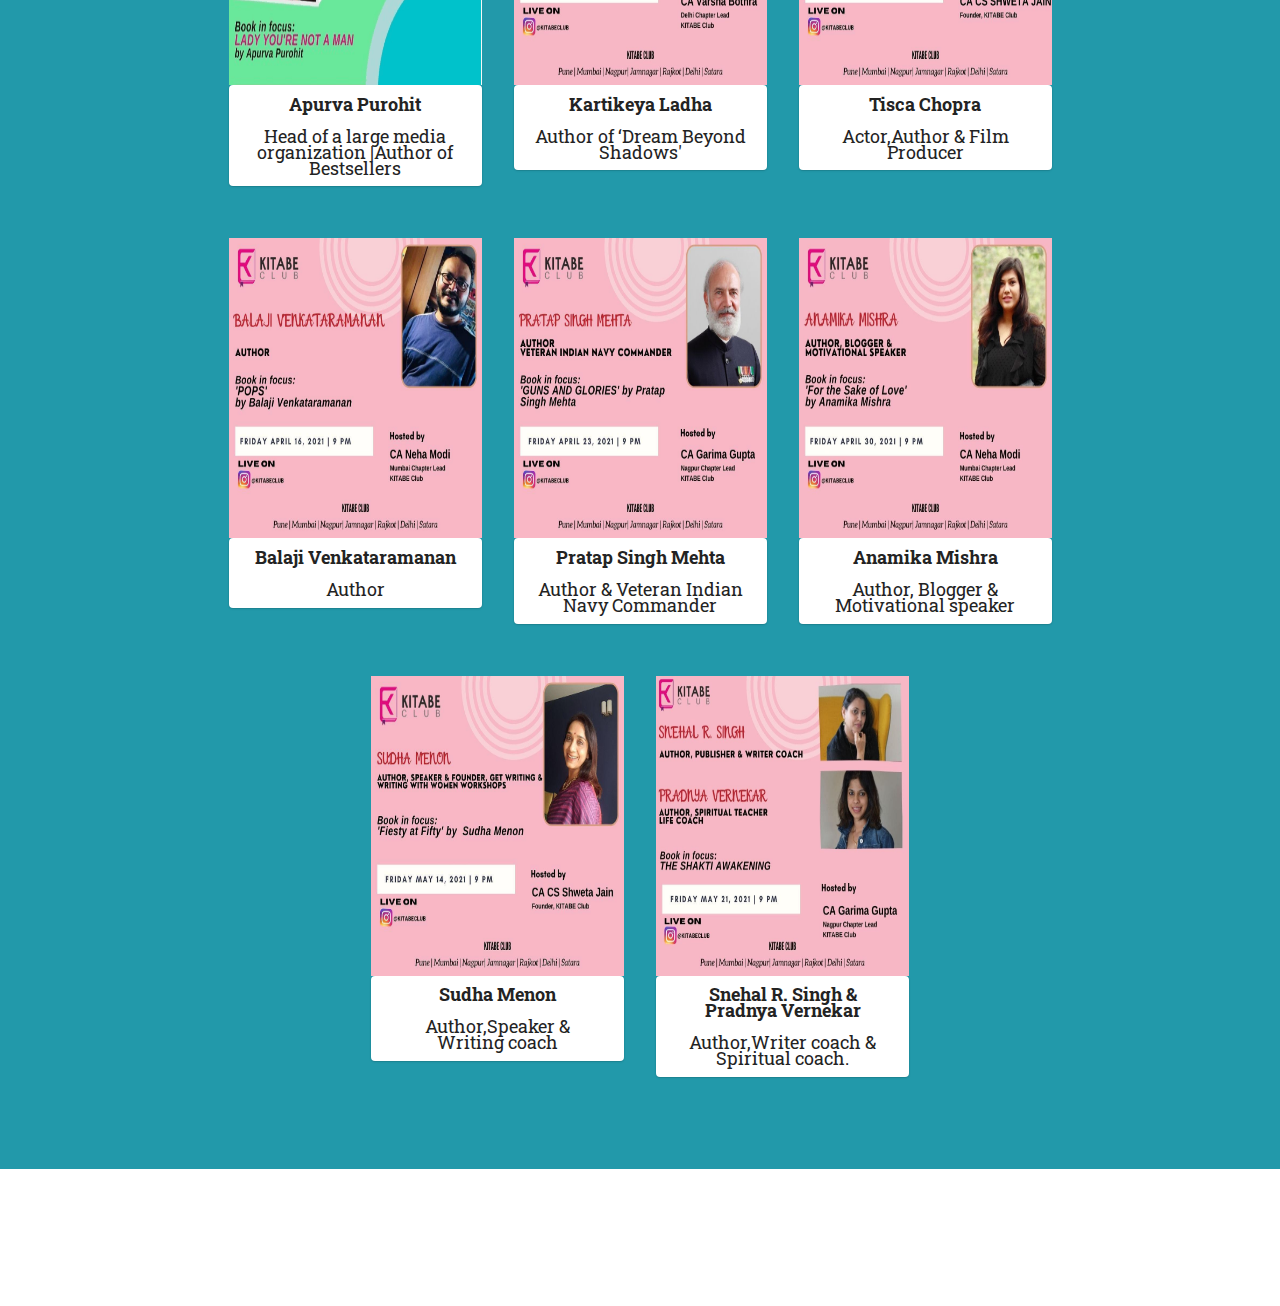
<file: speakers.html>
<!DOCTYPE html>
<html  >
<head>
    <meta charset="UTF-8">
    <meta http-equiv="X-UA-Compatible" content="IE=edge">
    <meta name="viewport" content="width=device-width, initial-scale=1, minimum-scale=1">
    <link rel="icon" href="assets/images/logo5.avif" type="image/x-icon">
    <link rel="shortcut icon" href="assets/images/logo5.avif" type="image/x-icon">
    <meta name="author" content="Shivani RS">
    <!-- Primary Meta Tags -->
   
    <meta name="title" content="Kitabe Club">
    <meta name="description" content="Enhancing the reading culture among women">

    <!-- Open Graph / Facebook -->
    <meta property="og:type" content="website">
    <meta property="og:url" content="https://kitabeclub.in/">
    <meta property="og:title" content="Kitabe Club">
    <meta property="og:description" content="Enhancing the reading culture among women">
    <meta property="og:image" content="https://www.kitabeclub.in/assets/logo2.avif">

    <title>Kitabe Club- IG Speakers</title>

    <link rel="stylesheet" href="assets/bootstrap/css/bootstrap.min.css">
    <link rel="stylesheet" href="assets/bootstrap/css/bootstrap-grid.min.css">
    <link rel="stylesheet" href="assets/bootstrap/css/bootstrap-reboot.min.css">
    <link rel="stylesheet" href="assets/dropdown/css/style.css">
    <link rel="stylesheet" href="assets/socicon/css/styles.css">
    <link rel="stylesheet" href="assets/theme/css/style.css">
    <link rel="preload" as="style" href="assets/mobirise/css/mbr-additional.css"><link rel="stylesheet" href="assets/mobirise/css/mbr-additional.css" type="text/css">

<body>
<section class="menu menu2 cid-st8qNUbUdC" once="menu" id="menu2-1x">

    <nav class="navbar navbar-dropdown navbar-fixed-top collapsed booklist">
        <div class="container-fluid">
            <div class="navbar-brand">
                <span class="navbar-logo">
                    <a href="index.html">   <img src="assets/images/logo4.avif" alt="kitabeclub" style="height: 3rem;"></a>

                </span>

            </div>

        </div>
    </nav>
</section>

<section class="info3 cid-st4MRh7uUo" id="info3-1j">



    <div class="mbr-overlay" style="opacity: 0.6; background-color: rgb(0, 0, 0);">
    </div>

    <div class="container">
        <div class="row justify-content-center">
            <div class="card col-12 col-lg-10">
                <div class="card-wrapper">
                    <div class="card-box align-center" style="margin-top:50px;">
                        <h4 class="card-title mbr-fonts-style align-center mb-3 display-2">
                            <strong>Kitabe Club Instagram Live</strong></h4>


                    </div>
                </div>
            </div>
        </div>
    </div>
</section>

<hr class="line">
<p class="mbr-text align-center mbr-fonts-style my-4 display-5">Upcoming key note speakers : Instagram live every friday.</p>
<hr class="line">

<section class="content10 cid-ssX9RRbPeq" id="content10-1b">

    <div class="container">

        <div class="row mt-4 justify-content-center" >


            <div class="col-12 col-md-4 col-ln-3">
                <!--                <a href="https://www.instagram.com/tv/CMCv-OnJfjJ/?utm_source=ig_web_copy_link" target="_blank">-->
                <img class="pb-image-frame" src="assets/speakers/8.jpeg" width="100%" height="300" />
                <h5 class="form-control label-warning text-center card-title mbr-fonts-style "><strong>Meghna Pant</strong><br><br>Author, Journalist & Speaker</h5>

                <!--                </a>-->
            </div>

            
             <div class="col-12 col-md-4 col-ln-3">

                <img class="pb-image-frame" src="assets/speakers/j4.jpeg" width="100%" height="300" />
                <h5 class="form-control label-warning text-center card-title mbr-fonts-style "><strong>Anand Neelakantan</strong><br><br>Author, Columnist, Screenwriter & Television Personality</h5>

            </div>
            
             <div class="col-12 col-md-4 col-ln-3">

                <img class="pb-image-frame" src="assets/speakers/j11.jpeg" width="100%" height="300" />
                <h5 class="form-control label-warning text-center card-title mbr-fonts-style "><strong>Rooprashi</strong><br><br>Author, Blogger & Management Executive</h5>

            </div>
            
        </div>

        <div class="row mt-4 justify-content-center">
           
            
            
            
           
            
            <div class="col-12 col-md-4 col-ln-3">

                <img class="pb-image-frame" src="assets/speakers/4.jpeg" width="100%" height="300" />
                <h5 class="form-control label-warning text-center card-title mbr-fonts-style "><strong>Alka Joshi</strong><br><br>New York Times Bestselling Author</h5>

            </div>
            
              <div class="col-12 col-md-4 col-ln-3">

                <img class="pb-image-frame" src="assets/speakers/jl2.jpeg" width="100%" height="300" />
                <h5 class="form-control label-warning text-center card-title mbr-fonts-style "><strong>Kavita Kané</strong><br><br>Author & Former Journalist</h5>

            </div>
            
            <div class="col-12 col-md-4 col-ln-3">

                <img class="pb-image-frame" src="assets/speakers/10.jpeg" width="100%" height="300" />
                <h5 class="form-control label-warning text-center card-title mbr-fonts-style "><strong>Jane Borges</strong><br><br>Journalist with Mid-Day. Author of Bombay Balchão</h5>

            </div>

        </div>
        <div class="row mt-4 justify-content-center" >
            
            <div class="col-12 col-md-4 col-ln-3">

                <img class="pb-image-frame" src="assets/speakers/11.jpeg" width="100%" height="300" />
                <h5 class="form-control label-warning text-center card-title mbr-fonts-style "><strong>Richa S Mukherjee</strong><br><br>Author of Excess Baggage & Blogger</h5>

            </div>
            
            <div class="col-12 col-md-4 col-ln-3">

                <img class="pb-image-frame" src="assets/speakers/9.jpeg" width="100%" height="300" />
                <h5 class="form-control label-warning text-center card-title mbr-fonts-style "><strong>Kapil Raj</strong><br><br>Writer-Activist & Speaker</h5>

            </div>
         
        </div>


    </div>
</section>
<hr class="line">
<p id="speaker"  class="mbr-text align-center mbr-fonts-style my-4 display-5">The Key Note Speakers : Instagram live every friday.</p>
<hr class="line">

<!-- Live Done -->
<section class="content10 cid-ssX9RRbPeq" id="content10-2b">

    <div class="container">

        <div class="row mt-4 justify-content-center" >
            <div class="col-12 col-md-4 col-ln-3">
                <a href="https://www.instagram.com/tv/CKQZKBAgf_m/?utm_source=ig_web_copy_link" target="_blank">
                    <img class="pb-image-frame" src="assets/speakers/Alkajoshi.PNG" width="100%" height="300" />
                    <h5 class="form-control label-warning text-center card-title mbr-fonts-style "><strong>Alka Joshi</strong><br><br>Author of The Henna Artist</h5>

                </a>
            </div>
            <div class="col-12 col-md-4 col-ln-3">
                <a href="https://www.instagram.com/tv/CLwt8lhJ089/?utm_source=ig_web_copy_link" target="_blank">
                    <img class="pb-image-frame" src="assets/speakers/1-601x491.png" width="100%" height="300" />
                    <h5 class="form-control label-warning text-center card-title mbr-fonts-style "><strong>Mayura Misra</strong><br><br>Owner @storytellerkol</h5>

                </a>
            </div>
            <div class="col-12 col-md-4 col-ln-3">
                <a href="https://www.instagram.com/tv/CMCv-OnJfjJ/?utm_source=ig_web_copy_link" target="_blank">
                    <img class="pb-image-frame" src="assets/speakers/2-599x397.png" width="100%" height="300" />
                    <h5 class="form-control label-warning text-center card-title mbr-fonts-style "><strong>Radhika Deshpande</strong><br><br>Actor-Director-Writer-Teacher</h5>

                </a>
            </div>


        </div>
        <div class="row mt-4 justify-content-center">
            <div class="col-12 col-md-4 col-ln-3">
                <a href="https://www.instagram.com/tv/CMUzKJTpi7Q/?utm_source=ig_web_copy_link" target="_blank">
                    <img class="pb-image-frame" src="assets/speakers/3-506x328.png" width="100%" height="300" />
                    <h5 class="form-control label-warning text-center card-title mbr-fonts-style "><strong>Amrut Deshmukh</strong><br><br>The booklet guy</h5>

                </a>
            </div>
            <div class="col-12 col-md-4 col-ln-3">
                <a href="https://www.instagram.com/tv/CMmzGAcp1O-/?utm_source=ig_web_copy_link" target="_blank">
                    <img class="pb-image-frame" src="assets/speakers/4-506x328.png" width="100%" height="300" />
                    <h5 class="form-control label-warning text-center card-title mbr-fonts-style "><strong>Manjiri Prabhu</strong><br><br>Author of mystery/suspense novels Director of PILF and IFSI</h5>

                </a>
            </div>
            <div class="col-12 col-md-4 col-ln-3">
                <a href="https://www.instagram.com/tv/CM41G-spXc4/?utm_source=ig_web_copy_link" target="_blank">
                    <img class="pb-image-frame" src="assets/speakers/6-599x393.png" width="100%" height="300" />
                    <h5 class="form-control label-warning text-center card-title mbr-fonts-style "><strong>Naghma Nurany</strong><br><br>Nutritionist @rujuta.diwekar</h5>

                </a>
            </div>

        </div>

        <div class="row mt-4 justify-content-center">
            <div class="col-12 col-md-4 col-ln-3">
                <a href="https://www.instagram.com/tv/CNK2CgWpN5T/?utm_source=ig_web_copy_link" target="_blank">
                    <img class="pb-image-frame" src="assets/speakers/7-599x401.png" width="100%" height="300" />
                    <h5 class="form-control label-warning text-center card-title mbr-fonts-style "><strong>Apurva Purohit</strong><br><br>Head of a large media organization |Author of Bestsellers</h5>

                </a>
            </div>
            <div class="col-12 col-md-4 col-ln-3">
                <a href="https://www.instagram.com/tv/CNc5UBypFXi/?utm_source=ig_web_copy_link" target="_blank">
                    <img class="pb-image-frame" src="assets/speakers/klad.jpeg" width="100%" height="300" />
                    <h5 class="form-control label-warning text-center card-title mbr-fonts-style "><strong>Kartikeya Ladha</strong><br><br>Author of ‘Dream Beyond Shadows'</h5>

                </a>
            </div>
                        <div class="col-12 col-md-4 col-ln-3">
                <a href="https://www.instagram.com/tv/CNsBwVxJAfH/?utm_source=ig_web_copy_link" target="_blank">
                    <img class="pb-image-frame" src="assets/speakers/1a.jpeg" width="100%" height="300" />
                    <h5 class="form-control label-warning text-center card-title mbr-fonts-style "><strong>Tisca Chopra</strong><br><br>Actor,Author & Film Producer</h5>

                </a>
            </div>
        </div>
        <div class="row mt-4 justify-content-center">
             <div class="col-12 col-md-4 col-ln-3">
                              <a href="https://www.instagram.com/tv/CNu4YDwJOrd/?utm_source=ig_web_copy_link" target="_blank">
                <img class="pb-image-frame" src="assets/speakers/1c.jpeg" width="100%" height="300" />
                <h5 class="form-control label-warning text-center card-title mbr-fonts-style "><strong>Balaji Venkataramanan</strong><br><br>Author</h5>

                    </a>
            </div>
            
             <div class="col-12 col-md-4 col-ln-3">
                 <a href="https://www.instagram.com/tv/COA79AYJkKV/?utm_source=ig_web_copy_link" target="_blank">
                <img class="pb-image-frame" src="assets/speakers/1b.jpeg" width="100%" height="300" />
                <h5 class="form-control label-warning text-center card-title mbr-fonts-style "><strong>Pratap Singh Mehta</strong><br><br>Author & Veteran Indian Navy Commander</h5>
</a>
            </div>
            <div class="col-12 col-md-4 col-ln-3">
                               <a href="https://www.instagram.com/tv/COS8qM-JvsW/?utm_source=ig_web_copy_link" target="_blank">
                <img class="pb-image-frame" src="assets/speakers/1.jpeg" width="100%" height="300" />
                <h5 class="form-control label-warning text-center card-title mbr-fonts-style "><strong>Anamika Mishra</strong><br><br>Author, Blogger & Motivational speaker</h5>
 </a>
            </div>
            
                         
            </div>
            <div class="row mt-4 justify-content-center">
                <div class="col-12 col-md-4 col-ln-3">
<a href="https://www.instagram.com/tv/CO3Bf4XJMD8/?utm_source=ig_web_copy_link"></a>
                    <img class="pb-image-frame" src="assets/speakers/2.jpeg" width="100%" height="300" />
                    <h5 class="form-control label-warning text-center card-title mbr-fonts-style "><strong>Sudha Menon</strong><br><br>Author,Speaker & Writing coach</h5>
</a>

            </div>
            
             <div class="col-12 col-md-4 col-ln-3">
<a href="https://www.instagram.com/tv/CPJB2itJG1g/?utm_source=ig_web_copy_link">
                <img class="pb-image-frame" src="assets/speakers/3.jpeg" width="100%" height="300" />
                <h5 class="form-control label-warning text-center card-title mbr-fonts-style "><strong>Snehal R. Singh & Pradnya Vernekar</strong><br><br>Author,Writer coach & Spiritual coach.</h5>
</a>
            </div>
            
                </div>

    </div>
</section>




<!-- FOOTER -->
<section class="footer3 cid-ssWVHIbYqN mbr-reveal" once="footers" id="footer3-15">

    <div class="container">
        <div class="media-container-row align-center mbr-white">

            <div class="row social-row">
                <div class="social-list align-right pb-2">

<div class="soc-item">

                    <a href="https://www.instagram.com/kitabeclub/channel/?hl=en" target="_blank" class=""><span class="mbr-iconfont mbr-iconfont-social socicon-instagram socicon" style="color: rgb(34, 153, 170); fill: rgb(34, 153, 170);"></span></a>

                </div>
                
                <div class="soc-item">

                    <a href="https://www.facebook.com/groups/kitabeclub/" target="_blank" class=""><span class="mbr-iconfont mbr-iconfont-social socicon-facebook socicon" style="color: rgb(34, 153, 170); fill: rgb(34, 153, 170);"></span></a>

                </div>
                <div class="soc-item">

                    <a href="https://twitter.com/KitabeClub" target="_blank" class=""><span class="mbr-iconfont mbr-iconfont-social socicon-twitter socicon" style="color: rgb(34, 153, 170); fill: rgb(34, 153, 170);"></span></a>

                </div>
                <div class="soc-item">

                    <a href="https://www.youtube.com/channel/UCcPzosDXdS_aN0wOBOAHzAQ" target="_blank" class=""><span class="mbr-iconfont mbr-iconfont-social socicon-youtube socicon" style="color: rgb(34, 153, 170); fill: rgb(34, 153, 170);"></span></a>

                </div>
                <div class="soc-item">

                    <a href="https://www.linkedin.com/company/kitabe-club/" target="_blank" class=""><span class="mbr-iconfont mbr-iconfont-social socicon-linkedin socicon" style="color: rgb(34, 153, 170); fill: rgb(34, 153, 170);"></span></a>

                </div>
                <div class="soc-item">

                    <a href="https://t.me/+0Oi0G3G1QZA1ZjBl" target="_blank" class=""><span class="mbr-iconfont mbr-iconfont-social socicon-telegram socicon" style="color: rgb(34, 153, 170); fill: rgb(34, 153, 170);"></span></a>

                </div>
            </div>
            </div>
            <div class="row row-copirayt">
                <p class="mbr-text mb-0 mbr-fonts-style mbr-white align-center display-8">
                    Logo is Trademark of Kitabe Club. All Rights Reserved.<br>
                    Logo Design <a style="color:#2299aa" href="https://www.instagram.com/nikesolanki/?hl=en" target="_blank">@nikunjsolanki</a>
                </p>
            </div>
        </div>
    </div>
</section>
<p><a href="https://mobirise.site/l" style=" height:0.1px;color:#232323;"> </a></p>
<script src="assets/web/assets/jquery/jquery.min.js"></script>

  <script src="assets/bootstrap/js/bootstrap.min.js"></script>
<script src="assets/smoothscroll/smooth-scroll.js"></script>
<script src="assets/viewportchecker/jquery.viewportchecker.js">

</script>  <script src="assets/dropdown/js/nav-dropdown.js"></script>
<script src="assets/dropdown/js/navbar-dropdown.js"></script>
<script src="assets/touchswipe/jquery.touch-swipe.min.js"></script>
<script src="assets/theme/js/script.js"></script>


<div id="scrollToTop" class="scrollToTop mbr-arrow-up">
    <a class="aup" style="text-align: center;"><i class="up mbr-arrow-up-icon mbr-arrow-up-icon-cm cm-icon cm-icon-smallarrow-up"></i></a>
    <a class="adown" style="text-align: center;"><i class="down mbr-arrow-down-icon"></i></a>
</div>

<script src="https://ajax.googleapis.com/ajax/libs/jquery/2.1.1/jquery.min.js"></script>

<script src="js/script.js"></script>
</body>
</html>
</file>
<file: assets/web/assets/mobirise-icons-bold/mobirise-icons-bold.css>
@font-face {
  font-family: 'mobirise-icons-bold';
  font-display: swap;
  src:  url('mobirise-icons-bold.eot?m1l4yr');
  src:  url('mobirise-icons-bold.eot?m1l4yr#iefix') format('embedded-opentype'),
    url('mobirise-icons-bold.ttf?m1l4yr') format('truetype'),
    url('mobirise-icons-bold.woff?m1l4yr') format('woff'),
    url('mobirise-icons-bold.svg?m1l4yr#mobirise-icons-bold') format('svg');
  font-weight: normal;
  font-style: normal;
}

[class^="mbrib-"], [class*="mbrib-"] {
  /* use !important to prevent issues with browser extensions that change fonts */
  font-family: 'mobirise-icons-bold' !important;
  speak: none;
  font-style: normal;
  font-weight: normal;
  font-variant: normal;
  text-transform: none;
  line-height: 1;

  /* Better Font Rendering =========== */
  -webkit-font-smoothing: antialiased;
  -moz-osx-font-smoothing: grayscale;
}

.mbrib-add-submenu:before {
  content: "\e900";
}
.mbrib-alert:before {
  content: "\e901";
}
.mbrib-align-center:before {
  content: "\e902";
}
.mbrib-align-justify:before {
  content: "\e903";
}
.mbrib-align-left:before {
  content: "\e904";
}
.mbrib-align-right:before {
  content: "\e905";
}
.mbrib-android:before {
  content: "\e906";
}
.mbrib-apple:before {
  content: "\e907";
}
.mbrib-arrow-down:before {
  content: "\e908";
}
.mbrib-arrow-next:before {
  content: "\e909";
}
.mbrib-arrow-prev:before {
  content: "\e90a";
}
.mbrib-arrow-up:before {
  content: "\e90b";
}
.mbrib-bold:before {
  content: "\e90c";
}
.mbrib-bookmark:before {
  content: "\e90d";
}
.mbrib-bootstrap:before {
  content: "\e90e";
}
.mbrib-briefcase:before {
  content: "\e90f";
}
.mbrib-browse:before {
  content: "\e910";
}
.mbrib-bulleted-list:before {
  content: "\e911";
}
.mbrib-calendar:before {
  content: "\e912";
}
.mbrib-camera:before {
  content: "\e913";
}
.mbrib-cart-add:before {
  content: "\e914";
}
.mbrib-cart-full:before {
  content: "\e915";
}
.mbrib-cash:before {
  content: "\e916";
}
.mbrib-change-style:before {
  content: "\e917";
}
.mbrib-chat:before {
  content: "\e918";
}
.mbrib-clock:before {
  content: "\e919";
}
.mbrib-close:before {
  content: "\e91a";
}
.mbrib-cloud:before {
  content: "\e91b";
}
.mbrib-code:before {
  content: "\e91c";
}
.mbrib-contact-form:before {
  content: "\e91d";
}
.mbrib-credit-card:before {
  content: "\e91e";
}
.mbrib-cursor-click:before {
  content: "\e91f";
}
.mbrib-cust-feedback:before {
  content: "\e920";
}
.mbrib-database:before {
  content: "\e921";
}
.mbrib-delivery:before {
  content: "\e922";
}
.mbrib-desktop:before {
  content: "\e923";
}
.mbrib-devices:before {
  content: "\e924";
}
.mbrib-down:before {
  content: "\e925";
}
.mbrib-download:before {
  content: "\e926";
}
.mbrib-drag-n-drop:before {
  content: "\e927";
}
.mbrib-drag-n-drop2:before {
  content: "\e928";
}
.mbrib-edit:before {
  content: "\e929";
}
.mbrib-edit2:before {
  content: "\e92a";
}
.mbrib-error:before {
  content: "\e92b";
}
.mbrib-extension:before {
  content: "\e92c";
}
.mbrib-features:before {
  content: "\e92d";
}
.mbrib-file:before {
  content: "\e92e";
}
.mbrib-flag:before {
  content: "\e92f";
}
.mbrib-folder:before {
  content: "\e930";
}
.mbrib-gift:before {
  content: "\e931";
}
.mbrib-github:before {
  content: "\e932";
}
.mbrib-globe-2:before {
  content: "\e933";
}
.mbrib-globe:before {
  content: "\e934";
}
.mbrib-growing-chart:before {
  content: "\e935";
}
.mbrib-hearth:before {
  content: "\e936";
}
.mbrib-help:before {
  content: "\e937";
}
.mbrib-home:before {
  content: "\e938";
}
.mbrib-hot-cup:before {
  content: "\e939";
}
.mbrib-idea:before {
  content: "\e93a";
}
.mbrib-image-gallery:before {
  content: "\e93b";
}
.mbrib-image-slider:before {
  content: "\e93c";
}
.mbrib-info:before {
  content: "\e93d";
}
.mbrib-italic:before {
  content: "\e93e";
}
.mbrib-key:before {
  content: "\e93f";
}
.mbrib-laptop:before {
  content: "\e940";
}
.mbrib-layers:before {
  content: "\e941";
}
.mbrib-left-right:before {
  content: "\e942";
}
.mbrib-left:before {
  content: "\e943";
}
.mbrib-letter:before {
  content: "\e944";
}
.mbrib-like:before {
  content: "\e945";
}
.mbrib-link:before {
  content: "\e946";
}
.mbrib-lock:before {
  content: "\e947";
}
.mbrib-login:before {
  content: "\e948";
}
.mbrib-logout:before {
  content: "\e949";
}
.mbrib-magic-stick:before {
  content: "\e94a";
}
.mbrib-map-pin:before {
  content: "\e94b";
}
.mbrib-menu:before {
  content: "\e94c";
}
.mbrib-mobile:before {
  content: "\e94d";
}
.mbrib-mobile2:before {
  content: "\e94e";
}
.mbrib-mobirise:before {
  content: "\e94f";
}
.mbrib-more-horizontal:before {
  content: "\e950";
}
.mbrib-more-vertical:before {
  content: "\e951";
}
.mbrib-music:before {
  content: "\e952";
}
.mbrib-new-file:before {
  content: "\e953";
}
.mbrib-numbered-list:before {
  content: "\e954";
}
.mbrib-opened-folder:before {
  content: "\e955";
}
.mbrib-pages:before {
  content: "\e956";
}
.mbrib-paper-plane:before {
  content: "\e957";
}
.mbrib-paperclip:before {
  content: "\e958";
}
.mbrib-photo:before {
  content: "\e959";
}
.mbrib-photos:before {
  content: "\e95a";
}
.mbrib-pin:before {
  content: "\e95b";
}
.mbrib-play:before {
  content: "\e95c";
}
.mbrib-plus:before {
  content: "\e95d";
}
.mbrib-preview:before {
  content: "\e95e";
}
.mbrib-print:before {
  content: "\e95f";
}
.mbrib-protect:before {
  content: "\e960";
}
.mbrib-question:before {
  content: "\e961";
}
.mbrib-quote-left:before {
  content: "\e962";
}
.mbrib-quote-right:before {
  content: "\e963";
}
.mbrib-redo:before {
  content: "\e964";
}
.mbrib-refresh:before {
  content: "\e965";
}
.mbrib-responsive:before {
  content: "\e966";
}
.mbrib-right:before {
  content: "\e967";
}
.mbrib-rocket:before {
  content: "\e968";
}
.mbrib-sad-face:before {
  content: "\e969";
}
.mbrib-sale:before {
  content: "\e96a";
}
.mbrib-save:before {
  content: "\e96b";
}
.mbrib-search:before {
  content: "\e96c";
}
.mbrib-setting:before {
  content: "\e96d";
}
.mbrib-setting2:before {
  content: "\e96e";
}
.mbrib-setting3:before {
  content: "\e96f";
}
.mbrib-share:before {
  content: "\e970";
}
.mbrib-shopping-bag:before {
  content: "\e971";
}
.mbrib-shopping-basket:before {
  content: "\e972";
}
.mbrib-shopping-cart:before {
  content: "\e973";
}
.mbrib-sites:before {
  content: "\e974";
}
.mbrib-smile-face:before {
  content: "\e975";
}
.mbrib-speed:before {
  content: "\e976";
}
.mbrib-star:before {
  content: "\e977";
}
.mbrib-success:before {
  content: "\e978";
}
.mbrib-sun:before {
  content: "\e979";
}
.mbrib-sun2:before {
  content: "\e97a";
}
.mbrib-tablet-vertical:before {
  content: "\e97b";
}
.mbrib-tablet:before {
  content: "\e97c";
}
.mbrib-target:before {
  content: "\e97d";
}
.mbrib-timer:before {
  content: "\e97e";
}
.mbrib-to-ftp:before {
  content: "\e97f";
}
.mbrib-to-local-drive:before {
  content: "\e980";
}
.mbrib-touch-swipe:before {
  content: "\e981";
}
.mbrib-touch:before {
  content: "\e982";
}
.mbrib-trash:before {
  content: "\e983";
}
.mbrib-underline:before {
  content: "\e984";
}
.mbrib-undo:before {
  content: "\e985";
}
.mbrib-unlink:before {
  content: "\e986";
}
.mbrib-unlock:before {
  content: "\e987";
}
.mbrib-up-down:before {
  content: "\e988";
}
.mbrib-up:before {
  content: "\e989";
}
.mbrib-update:before {
  content: "\e98a";
}
.mbrib-upload:before {
  content: "\e98b";
}
.mbrib-user:before {
  content: "\e98c";
}
.mbrib-user2:before {
  content: "\e98d";
}
.mbrib-users:before {
  content: "\e98e";
}
.mbrib-video-play:before {
  content: "\e98f";
}
.mbrib-video:before {
  content: "\e990";
}
.mbrib-watch:before {
  content: "\e991";
}
.mbrib-website-theme:before {
  content: "\e992";
}
.mbrib-wifi:before {
  content: "\e993";
}
.mbrib-windows:before {
  content: "\e994";
}
.mbrib-zoom-out:before {
  content: "\e995";
}
</file>
<file: assets/socicon/css/styles.css>
@charset "UTF-8";

@font-face {
  font-family: 'Socicon';
  src:  url('../fonts/socicon.eot');
  src:  url('../fonts/socicon.eot?#iefix') format('embedded-opentype'),
    url('../fonts/socicon.woff2') format('woff2'),
    url('../fonts/socicon.ttf') format('truetype'),
    url('../fonts/socicon.woff') format('woff'),
    url('../fonts/socicon.svg#socicon') format('svg');
  font-weight: normal;
  font-style: normal;
  font-display: swap;
}

[data-icon]:before {
  font-family: "socicon" !important;
  content: attr(data-icon);
  font-style: normal !important;
  font-weight: normal !important;
  font-variant: normal !important;
  text-transform: none !important;
  speak: none;
  line-height: 1;
  -webkit-font-smoothing: antialiased;
  -moz-osx-font-smoothing: grayscale;
}

[class^="socicon-"], [class*=" socicon-"] {
  /* use !important to prevent issues with browser extensions that change fonts */
  font-family: 'Socicon' !important;
  speak: none;
  font-style: normal;
  font-weight: normal;
  font-variant: normal;
  text-transform: none;
  line-height: 1;

  /* Better Font Rendering =========== */
  -webkit-font-smoothing: antialiased;
  -moz-osx-font-smoothing: grayscale;
}

.socicon-eitaa:before {
  content: "\e97c";
}
.socicon-soroush:before {
  content: "\e97d";
}
.socicon-bale:before {
  content: "\e97e";
}
.socicon-zazzle:before {
  content: "\e97b";
}
.socicon-society6:before {
  content: "\e97a";
}
.socicon-redbubble:before {
  content: "\e979";
}
.socicon-avvo:before {
  content: "\e978";
}
.socicon-stitcher:before {
  content: "\e977";
}
.socicon-googlehangouts:before {
  content: "\e974";
}
.socicon-dlive:before {
  content: "\e975";
}
.socicon-vsco:before {
  content: "\e976";
}
.socicon-flipboard:before {
  content: "\e973";
}
.socicon-ubuntu:before {
  content: "\e958";
}
.socicon-artstation:before {
  content: "\e959";
}
.socicon-invision:before {
  content: "\e95a";
}
.socicon-torial:before {
  content: "\e95b";
}
.socicon-collectorz:before {
  content: "\e95c";
}
.socicon-seenthis:before {
  content: "\e95d";
}
.socicon-googleplaymusic:before {
  content: "\e95e";
}
.socicon-debian:before {
  content: "\e95f";
}
.socicon-filmfreeway:before {
  content: "\e960";
}
.socicon-gnome:before {
  content: "\e961";
}
.socicon-itchio:before {
  content: "\e962";
}
.socicon-jamendo:before {
  content: "\e963";
}
.socicon-mix:before {
  content: "\e964";
}
.socicon-sharepoint:before {
  content: "\e965";
}
.socicon-tinder:before {
  content: "\e966";
}
.socicon-windguru:before {
  content: "\e967";
}
.socicon-cdbaby:before {
  content: "\e968";
}
.socicon-elementaryos:before {
  content: "\e969";
}
.socicon-stage32:before {
  content: "\e96a";
}
.socicon-tiktok:before {
  content: "\e96b";
}
.socicon-gitter:before {
  content: "\e96c";
}
.socicon-letterboxd:before {
  content: "\e96d";
}
.socicon-threema:before {
  content: "\e96e";
}
.socicon-splice:before {
  content: "\e96f";
}
.socicon-metapop:before {
  content: "\e970";
}
.socicon-naver:before {
  content: "\e971";
}
.socicon-remote:before {
  content: "\e972";
}
.socicon-internet:before {
  content: "\e957";
}
.socicon-moddb:before {
  content: "\e94b";
}
.socicon-indiedb:before {
  content: "\e94c";
}
.socicon-traxsource:before {
  content: "\e94d";
}
.socicon-gamefor:before {
  content: "\e94e";
}
.socicon-pixiv:before {
  content: "\e94f";
}
.socicon-myanimelist:before {
  content: "\e950";
}
.socicon-blackberry:before {
  content: "\e951";
}
.socicon-wickr:before {
  content: "\e952";
}
.socicon-spip:before {
  content: "\e953";
}
.socicon-napster:before {
  content: "\e954";
}
.socicon-beatport:before {
  content: "\e955";
}
.socicon-hackerone:before {
  content: "\e956";
}
.socicon-hackernews:before {
  content: "\e946";
}
.socicon-smashwords:before {
  content: "\e947";
}
.socicon-kobo:before {
  content: "\e948";
}
.socicon-bookbub:before {
  content: "\e949";
}
.socicon-mailru:before {
  content: "\e94a";
}
.socicon-gitlab:before {
  content: "\e945";
}
.socicon-instructables:before {
  content: "\e944";
}
.socicon-portfolio:before {
  content: "\e943";
}
.socicon-codered:before {
  content: "\e940";
}
.socicon-origin:before {
  content: "\e941";
}
.socicon-nextdoor:before {
  content: "\e942";
}
.socicon-udemy:before {
  content: "\e93f";
}
.socicon-livemaster:before {
  content: "\e93e";
}
.socicon-crunchbase:before {
  content: "\e93b";
}
.socicon-homefy:before {
  content: "\e93c";
}
.socicon-calendly:before {
  content: "\e93d";
}
.socicon-realtor:before {
  content: "\e90f";
}
.socicon-tidal:before {
  content: "\e910";
}
.socicon-qobuz:before {
  content: "\e911";
}
.socicon-natgeo:before {
  content: "\e912";
}
.socicon-mastodon:before {
  content: "\e913";
}
.socicon-unsplash:before {
  content: "\e914";
}
.socicon-homeadvisor:before {
  content: "\e915";
}
.socicon-angieslist:before {
  content: "\e916";
}
.socicon-codepen:before {
  content: "\e917";
}
.socicon-slack:before {
  content: "\e918";
}
.socicon-openaigym:before {
  content: "\e919";
}
.socicon-logmein:before {
  content: "\e91a";
}
.socicon-fiverr:before {
  content: "\e91b";
}
.socicon-gotomeeting:before {
  content: "\e91c";
}
.socicon-aliexpress:before {
  content: "\e91d";
}
.socicon-guru:before {
  content: "\e91e";
}
.socicon-appstore:before {
  content: "\e91f";
}
.socicon-homes:before {
  content: "\e920";
}
.socicon-zoom:before {
  content: "\e921";
}
.socicon-alibaba:before {
  content: "\e922";
}
.socicon-craigslist:before {
  content: "\e923";
}
.socicon-wix:before {
  content: "\e924";
}
.socicon-redfin:before {
  content: "\e925";
}
.socicon-googlecalendar:before {
  content: "\e926";
}
.socicon-shopify:before {
  content: "\e927";
}
.socicon-freelancer:before {
  content: "\e928";
}
.socicon-seedrs:before {
  content: "\e929";
}
.socicon-bing:before {
  content: "\e92a";
}
.socicon-doodle:before {
  content: "\e92b";
}
.socicon-bonanza:before {
  content: "\e92c";
}
.socicon-squarespace:before {
  content: "\e92d";
}
.socicon-toptal:before {
  content: "\e92e";
}
.socicon-gust:before {
  content: "\e92f";
}
.socicon-ask:before {
  content: "\e930";
}
.socicon-trulia:before {
  content: "\e931";
}
.socicon-loomly:before {
  content: "\e932";
}
.socicon-ghost:before {
  content: "\e933";
}
.socicon-upwork:before {
  content: "\e934";
}
.socicon-fundable:before {
  content: "\e935";
}
.socicon-booking:before {
  content: "\e936";
}
.socicon-googlemaps:before {
  content: "\e937";
}
.socicon-zillow:before {
  content: "\e938";
}
.socicon-niconico:before {
  content: "\e939";
}
.socicon-toneden:before {
  content: "\e93a";
}
.socicon-augment:before {
  content: "\e908";
}
.socicon-bitbucket:before {
  content: "\e909";
}
.socicon-fyuse:before {
  content: "\e90a";
}
.socicon-yt-gaming:before {
  content: "\e90b";
}
.socicon-sketchfab:before {
  content: "\e90c";
}
.socicon-mobcrush:before {
  content: "\e90d";
}
.socicon-microsoft:before {
  content: "\e90e";
}
.socicon-pandora:before {
  content: "\e907";
}
.socicon-messenger:before {
  content: "\e906";
}
.socicon-gamewisp:before {
  content: "\e905";
}
.socicon-bloglovin:before {
  content: "\e904";
}
.socicon-tunein:before {
  content: "\e903";
}
.socicon-gamejolt:before {
  content: "\e901";
}
.socicon-trello:before {
  content: "\e902";
}
.socicon-spreadshirt:before {
  content: "\e900";
}
.socicon-500px:before {
  content: "\e000";
}
.socicon-8tracks:before {
  content: "\e001";
}
.socicon-airbnb:before {
  content: "\e002";
}
.socicon-alliance:before {
  content: "\e003";
}
.socicon-amazon:before {
  content: "\e004";
}
.socicon-amplement:before {
  content: "\e005";
}
.socicon-android:before {
  content: "\e006";
}
.socicon-angellist:before {
  content: "\e007";
}
.socicon-apple:before {
  content: "\e008";
}
.socicon-appnet:before {
  content: "\e009";
}
.socicon-baidu:before {
  content: "\e00a";
}
.socicon-bandcamp:before {
  content: "\e00b";
}
.socicon-battlenet:before {
  content: "\e00c";
}
.socicon-mixer:before {
  content: "\e00d";
}
.socicon-bebee:before {
  content: "\e00e";
}
.socicon-bebo:before {
  content: "\e00f";
}
.socicon-behance:before {
  content: "\e010";
}
.socicon-blizzard:before {
  content: "\e011";
}
.socicon-blogger:before {
  content: "\e012";
}
.socicon-buffer:before {
  content: "\e013";
}
.socicon-chrome:before {
  content: "\e014";
}
.socicon-coderwall:before {
  content: "\e015";
}
.socicon-curse:before {
  content: "\e016";
}
.socicon-dailymotion:before {
  content: "\e017";
}
.socicon-deezer:before {
  content: "\e018";
}
.socicon-delicious:before {
  content: "\e019";
}
.socicon-deviantart:before {
  content: "\e01a";
}
.socicon-diablo:before {
  content: "\e01b";
}
.socicon-digg:before {
  content: "\e01c";
}
.socicon-discord:before {
  content: "\e01d";
}
.socicon-disqus:before {
  content: "\e01e";
}
.socicon-douban:before {
  content: "\e01f";
}
.socicon-draugiem:before {
  content: "\e020";
}
.socicon-dribbble:before {
  content: "\e021";
}
.socicon-drupal:before {
  content: "\e022";
}
.socicon-ebay:before {
  content: "\e023";
}
.socicon-ello:before {
  content: "\e024";
}
.socicon-endomodo:before {
  content: "\e025";
}
.socicon-envato:before {
  content: "\e026";
}
.socicon-etsy:before {
  content: "\e027";
}
.socicon-facebook:before {
  content: "\e028";
}
.socicon-feedburner:before {
  content: "\e029";
}
.socicon-filmweb:before {
  content: "\e02a";
}
.socicon-firefox:before {
  content: "\e02b";
}
.socicon-flattr:before {
  content: "\e02c";
}
.socicon-flickr:before {
  content: "\e02d";
}
.socicon-formulr:before {
  content: "\e02e";
}
.socicon-forrst:before {
  content: "\e02f";
}
.socicon-foursquare:before {
  content: "\e030";
}
.socicon-friendfeed:before {
  content: "\e031";
}
.socicon-github:before {
  content: "\e032";
}
.socicon-goodreads:before {
  content: "\e033";
}
.socicon-google:before {
  content: "\e034";
}
.socicon-googlescholar:before {
  content: "\e035";
}
.socicon-googlegroups:before {
  content: "\e036";
}
.socicon-googlephotos:before {
  content: "\e037";
}
.socicon-googleplus:before {
  content: "\e038";
}
.socicon-grooveshark:before {
  content: "\e039";
}
.socicon-hackerrank:before {
  content: "\e03a";
}
.socicon-hearthstone:before {
  content: "\e03b";
}
.socicon-hellocoton:before {
  content: "\e03c";
}
.socicon-heroes:before {
  content: "\e03d";
}
.socicon-smashcast:before {
  content: "\e03e";
}
.socicon-horde:before {
  content: "\e03f";
}
.socicon-houzz:before {
  content: "\e040";
}
.socicon-icq:before {
  content: "\e041";
}
.socicon-identica:before {
  content: "\e042";
}
.socicon-imdb:before {
  content: "\e043";
}
.socicon-instagram:before {
  content: "\e044";
}
.socicon-issuu:before {
  content: "\e045";
}
.socicon-istock:before {
  content: "\e046";
}
.socicon-itunes:before {
  content: "\e047";
}
.socicon-keybase:before {
  content: "\e048";
}
.socicon-lanyrd:before {
  content: "\e049";
}
.socicon-lastfm:before {
  content: "\e04a";
}
.socicon-line:before {
  content: "\e04b";
}
.socicon-linkedin:before {
  content: "\e04c";
}
.socicon-livejournal:before {
  content: "\e04d";
}
.socicon-lyft:before {
  content: "\e04e";
}
.socicon-macos:before {
  content: "\e04f";
}
.socicon-mail:before {
  content: "\e050";
}
.socicon-medium:before {
  content: "\e051";
}
.socicon-meetup:before {
  content: "\e052";
}
.socicon-mixcloud:before {
  content: "\e053";
}
.socicon-modelmayhem:before {
  content: "\e054";
}
.socicon-mumble:before {
  content: "\e055";
}
.socicon-myspace:before {
  content: "\e056";
}
.socicon-newsvine:before {
  content: "\e057";
}
.socicon-nintendo:before {
  content: "\e058";
}
.socicon-npm:before {
  content: "\e059";
}
.socicon-odnoklassniki:before {
  content: "\e05a";
}
.socicon-openid:before {
  content: "\e05b";
}
.socicon-opera:before {
  content: "\e05c";
}
.socicon-outlook:before {
  content: "\e05d";
}
.socicon-overwatch:before {
  content: "\e05e";
}
.socicon-patreon:before {
  content: "\e05f";
}
.socicon-paypal:before {
  content: "\e060";
}
.socicon-periscope:before {
  content: "\e061";
}
.socicon-persona:before {
  content: "\e062";
}
.socicon-pinterest:before {
  content: "\e063";
}
.socicon-play:before {
  content: "\e064";
}
.socicon-player:before {
  content: "\e065";
}
.socicon-playstation:before {
  content: "\e066";
}
.socicon-pocket:before {
  content: "\e067";
}
.socicon-qq:before {
  content: "\e068";
}
.socicon-quora:before {
  content: "\e069";
}
.socicon-raidcall:before {
  content: "\e06a";
}
.socicon-ravelry:before {
  content: "\e06b";
}
.socicon-reddit:before {
  content: "\e06c";
}
.socicon-renren:before {
  content: "\e06d";
}
.socicon-researchgate:before {
  content: "\e06e";
}
.socicon-residentadvisor:before {
  content: "\e06f";
}
.socicon-reverbnation:before {
  content: "\e070";
}
.socicon-rss:before {
  content: "\e071";
}
.socicon-sharethis:before {
  content: "\e072";
}
.socicon-skype:before {
  content: "\e073";
}
.socicon-slideshare:before {
  content: "\e074";
}
.socicon-smugmug:before {
  content: "\e075";
}
.socicon-snapchat:before {
  content: "\e076";
}
.socicon-songkick:before {
  content: "\e077";
}
.socicon-soundcloud:before {
  content: "\e078";
}
.socicon-spotify:before {
  content: "\e079";
}
.socicon-stackexchange:before {
  content: "\e07a";
}
.socicon-stackoverflow:before {
  content: "\e07b";
}
.socicon-starcraft:before {
  content: "\e07c";
}
.socicon-stayfriends:before {
  content: "\e07d";
}
.socicon-steam:before {
  content: "\e07e";
}
.socicon-storehouse:before {
  content: "\e07f";
}
.socicon-strava:before {
  content: "\e080";
}
.socicon-streamjar:before {
  content: "\e081";
}
.socicon-stumbleupon:before {
  content: "\e082";
}
.socicon-swarm:before {
  content: "\e083";
}
.socicon-teamspeak:before {
  content: "\e084";
}
.socicon-teamviewer:before {
  content: "\e085";
}
.socicon-technorati:before {
  content: "\e086";
}
.socicon-telegram:before {
  content: "\e087";
}
.socicon-tripadvisor:before {
  content: "\e088";
}
.socicon-tripit:before {
  content: "\e089";
}
.socicon-triplej:before {
  content: "\e08a";
}
.socicon-tumblr:before {
  content: "\e08b";
}
.socicon-twitch:before {
  content: "\e08c";
}
.socicon-twitter:before {
  content: "\e08d";
}
.socicon-uber:before {
  content: "\e08e";
}
.socicon-ventrilo:before {
  content: "\e08f";
}
.socicon-viadeo:before {
  content: "\e090";
}
.socicon-viber:before {
  content: "\e091";
}
.socicon-viewbug:before {
  content: "\e092";
}
.socicon-vimeo:before {
  content: "\e093";
}
.socicon-vine:before {
  content: "\e094";
}
.socicon-vkontakte:before {
  content: "\e095";
}
.socicon-warcraft:before {
  content: "\e096";
}
.socicon-wechat:before {
  content: "\e097";
}
.socicon-weibo:before {
  content: "\e098";
}
.socicon-whatsapp:before {
  content: "\e099";
}
.socicon-wikipedia:before {
  content: "\e09a";
}
.socicon-windows:before {
  content: "\e09b";
}
.socicon-wordpress:before {
  content: "\e09c";
}
.socicon-wykop:before {
  content: "\e09d";
}
.socicon-xbox:before {
  content: "\e09e";
}
.socicon-xing:before {
  content: "\e09f";
}
.socicon-yahoo:before {
  content: "\e0a0";
}
.socicon-yammer:before {
  content: "\e0a1";
}
.socicon-yandex:before {
  content: "\e0a2";
}
.socicon-yelp:before {
  content: "\e0a3";
}
.socicon-younow:before {
  content: "\e0a4";
}
.socicon-youtube:before {
  content: "\e0a5";
}
.socicon-zapier:before {
  content: "\e0a6";
}
.socicon-zerply:before {
  content: "\e0a7";
}
.socicon-zomato:before {
  content: "\e0a8";
}
.socicon-zynga:before {
  content: "\e0a9";
}
</file>
<file: assets/theme/css/style.css>
@charset "UTF-8";
section {
  background-color: #ffffff;
}

body {
  font-style: normal;
  line-height: 1.5;
  font-weight: 400;
  color: #232323;
  position: relative;
}

body:not(.modal-open){
  padding-right: 0px !important;
}

section,
.container,
.container-fluid {
  position: relative;
  word-wrap: break-word;
}

a.mbr-iconfont:hover {
  text-decoration: none;
}

.article .lead p,
.article .lead ul,
.article .lead ol,
.article .lead pre,
.article .lead blockquote {
  margin-bottom: 0;
}

a {
  font-style: normal;
  font-weight: 400;
  cursor: pointer;
}
a, a:hover {
  text-decoration: none;
}

.mbr-section-title {
  font-style: normal;
  line-height: 1.3;
}

.mbr-section-subtitle {
  line-height: 1.3;
}

.mbr-text {
  font-style: normal;
  line-height: 1.2;
}

h1,
h2,
h3,
h4,
h5,
h6,
.display-1,
.display-2,
.display-3,
.display-4,
.display-5,
.display-7,
.display-6,
.display-8,
span,
p,
a {
  line-height: 1;
  word-break: break-word;
  word-wrap: break-word;
  font-weight: 400;
}

b,
strong {
  font-weight: bold;
}

input:-webkit-autofill, input:-webkit-autofill:hover, input:-webkit-autofill:focus, input:-webkit-autofill:active {
  transition-delay: 9999s;
  -webkit-transition-property: background-color, color;
  transition-property: background-color, color;
}

textarea[type=hidden] {
  display: none;
}

section {
  background-position: 50% 50%;
  background-repeat: no-repeat;
  background-size: cover;
}
section .mbr-background-video,
section .mbr-background-video-preview {
  position: absolute;
  bottom: 0;
  left: 0;
  right: 0;
  top: 0;
}

.hidden {
  visibility: visible;
}

.mbr-z-index20 {
  z-index: 20;
}

/*! Base colors */
.mbr-white {
  color: #ffffff;
}

.mbr-black {
  color: #111111;
}

.mbr-bg-white {
  background-color: #ffffff;
}

.mbr-bg-black {
  background-color: #000000;
}

/*! Text-aligns */
.align-left {
  text-align: left;
}

.align-center {
  text-align: center;
}

.align-right {
  text-align: right;
}

/*! Font-weight  */
.mbr-light {
  font-weight: 300;
}

.mbr-regular {
  font-weight: 400;
}

.mbr-semibold {
  font-weight: 500;
}

.mbr-bold {
  font-weight: 700;
}

/*! Media  */
.media-content {
  flex-basis: 100%;
}

.media-container-row {
  display: flex;
  flex-direction: row;
  flex-wrap: wrap;
  justify-content: center;
  align-content: center;
  align-items: start;
}
.media-container-row .media-size-item {
  width: 400px;
}

.media-container-column {
  display: flex;
  flex-direction: column;
  flex-wrap: wrap;
  justify-content: center;
  align-content: center;
  align-items: stretch;
}
.media-container-column > * {
  width: 100%;
}

@media (min-width: 992px) {
  .media-container-row {
    flex-wrap: nowrap;
  }
}
figure {
  margin-bottom: 0;
  overflow: hidden;
}

figure[mbr-media-size] {
  transition: width 0.1s;
}

img,
iframe {
  display: block;
  width: 100%;
}

.card {
  background-color: transparent;
  border: none;
}

.card-box {
  width: 100%;
}

.card-img {
  text-align: center;
  flex-shrink: 0;
  -webkit-flex-shrink: 0;
}

.media {
  max-width: 100%;
  margin: 0 auto;
}

.mbr-figure {
  align-self: center;
}

.media-container > div {
  max-width: 100%;
  margin-top:25px;
}

.mbr-figure img,
.card-img img {
  width: 100%;
}

@media (max-width: 991px) {
  .media-size-item {
    width: auto !important;
  }

  .media {
    width: auto;
  }

  .mbr-figure {
    width: 100% !important;
  }
}
/*! Buttons */
.mbr-section-btn {
  margin-left: -0.6rem;
  margin-right: -0.6rem;
  font-size: 0;
}

.btn {
  font-weight: 600;
  border-width: 1px;
  font-style: normal;
  margin: 0.6rem 0.6rem;
  white-space: normal;
  transition: all 0.2s ease-in-out;
  display: inline-flex;
  align-items: center;
  justify-content: center;
  word-break: break-word;
}

.btn-sm {
  font-weight: 600;
  letter-spacing: 0px;
  transition: all 0.3s ease-in-out;
}

.btn-md {
  font-weight: 600;
  letter-spacing: 0px;
  transition: all 0.3s ease-in-out;
}

.btn-lg {
  font-weight: 600;
  letter-spacing: 0px;
  transition: all 0.3s ease-in-out;
}

.btn-form {
  margin: 0;
}
.btn-form:hover {
  cursor: pointer;
}

nav .mbr-section-btn {
  margin-left: 0rem;
  margin-right: 0rem;
}

/*! Btn icon margin */
.btn .mbr-iconfont,
.btn.btn-sm .mbr-iconfont {
  order: 1;
  cursor: pointer;
  margin-left: 0.5rem;
  vertical-align: sub;
}

.btn.btn-md .mbr-iconfont,
.btn.btn-md .mbr-iconfont {
  margin-left: 0.8rem;
}

.mbr-regular {
  font-weight: 400;
}

.mbr-semibold {
  font-weight: 500;
}

.mbr-bold {
  font-weight: 700;
}

[type=submit] {
  -webkit-appearance: none;
}

/*! Full-screen */
.mbr-fullscreen .mbr-overlay {
  min-height: 100vh;
}

.mbr-fullscreen {
  display: flex;
  display: -moz-flex;
  display: -ms-flex;
  display: -o-flex;
  align-items: center;
  min-height: 100vh;
  padding-top: 3rem;
  padding-bottom: 3rem;
}

.mbr-mHeight {
  display: flex;
  display: -moz-flex;
  display: -ms-flex;
  display: -o-flex;
  align-items: center;
  min-height: 70vh;
  padding-top: 3rem;
  padding-bottom: 3rem;
}

/*! Map */
.map {
  height: 25rem;
  position: relative;
}
.map iframe {
  width: 100%;
  height: 100%;
}

/*! Scroll to top arrow */
.mbr-arrow-up {
  bottom: 25px;
  right: 10px;
  position: fixed;
  text-align: right;
  z-index: 5000;
  color: #ffffff;
  font-size: 18px;
}

.mbr-arrow-up a {
  background: rgba(0, 0, 0, 0.2);
  border-radius: 50%;
  color: #fff;
  display: inline-block;
  height: 55px;
  width: 55px;
  border: 2px solid #fff;
  outline-style: none !important;
  position: relative;
  text-decoration: none;
  transition: all 0.3s ease-in-out;
  cursor: pointer;
  text-align: center;
}
.mbr-arrow-up a:hover {
  background-color: rgba(0, 1, 0, 0.4);
}
.mbr-arrow-up a i {
  line-height: 60px;
}

.mbr-arrow-up-icon {
  display: block;
  color: #fff;
}

.mbr-arrow-up-icon::before {
  content: "›";
  display: inline-block;
  font-family: serif;
  font-size: 22px;
  line-height: 1;
  font-style: normal;
  position: relative;
  top: 6px;
  left: -4px;
  transform: rotate(-90deg);
}

.mbr-arrow-down-icon {
  display: block;
  color: #fff;
}

.mbr-arrow-down-icon::before {
  content: "›";
  display: inline-block;
  font-family: serif;
  font-size: 22px;
  line-height: 1;
  font-style: normal;
  position: relative;
  top: 6px;
  left: -4px;
  transform: rotate(90deg);
}
.adown{}
/*! Arrow Down */
.mbr-arrow {
  position: absolute;
  bottom: 45px;
  left: 50%;
  width: 60px;
  height: 60px;
  cursor: pointer;
  background-color: rgba(80, 80, 80, 0.5);
  border-radius: 50%;
  transform: translateX(-50%);
}
@media (max-width: 767px) {
  .mbr-arrow {
    display: none;
  }
}
.mbr-arrow > a {
  display: inline-block;
  text-decoration: none;
  outline-style: none;
  -webkit-animation: arrowdown 1.7s ease-in-out infinite;
          animation: arrowdown 1.7s ease-in-out infinite;
  color: #ffffff;
}
.mbr-arrow > a > i {
  position: absolute;
  top: -2px;
  left: 15px;
  font-size: 2rem;
}

#scrollToTop .up::before {
  content: "";
  position: absolute;
  display: block;
  border-bottom: 2.5px solid #fff;
  border-left: 2.5px solid #fff;
  width: 27.8%;
  height: 27.8%;
  left: 50%;
  top: 51%;
  transform: translateY(-30%) translateX(-50%) rotate(135deg);
}
#scrollToTop .down::before {
  content: "";
  position: absolute;
  display: block;
  border-bottom: 2.5px solid #fff;
  border-left: 2.5px solid #fff;
  width: 27.8%;
  height: 27.8%;
  left: 50%;
  top: 40%;
  transform: translateY(-30%) translateX(-50%) rotate(-45deg);
}

@keyframes arrowdown {
  0% {
    transform: translateY(0px);
  }
  50% {
    transform: translateY(-5px);
  }
  100% {
    transform: translateY(0px);
  }
}
@-webkit-keyframes arrowdown {
  0% {
    transform: translateY(0px);
  }
  50% {
    transform: translateY(-5px);
  }
  100% {
    transform: translateY(0px);
  }
}
@media (max-width: 500px) {
  .mbr-arrow-up {
  width:35px;
    left: 5px;

  }

  .mbr-arrow-up a {
    background: rgba(0, 0, 0, 0.2);
    border-radius: 50%;
    color: #fff;
    display: inline-block;
    height: 45px;
    width: 45px;
    border: 2px solid #fff;
    outline-style: none !important;
    position: relative;
    text-decoration: none;
    transition: all 0.3s ease-in-out;
    cursor: pointer;
    text-align: center;
  }
}
/*Gradients animation*/
@keyframes gradient-animation {
  from {
    background-position: 0% 100%;
    -webkit-animation-timing-function: ease-in-out;
            animation-timing-function: ease-in-out;
  }
  to {
    background-position: 100% 0%;
    -webkit-animation-timing-function: ease-in-out;
            animation-timing-function: ease-in-out;
  }
}
@-webkit-keyframes gradient-animation {
  from {
    background-position: 0% 100%;
    -webkit-animation-timing-function: ease-in-out;
            animation-timing-function: ease-in-out;
  }
  to {
    background-position: 100% 0%;
    -webkit-animation-timing-function: ease-in-out;
            animation-timing-function: ease-in-out;
  }
}
.bg-gradient {
  background-size: 200% 200%;
  animation: gradient-animation 5s infinite alternate;
  -webkit-animation: gradient-animation 5s infinite alternate;
}

.menu .navbar-brand {
  display: -webkit-flex;
}
.menu .navbar-brand span {
  display: flex;
  display: -webkit-flex;
}
.menu .navbar-brand .navbar-caption-wrap {
  display: -webkit-flex;
}
.menu .navbar-brand .navbar-logo img {
  display: -webkit-flex;
  width: auto;
}
@media (min-width: 768px) and (max-width: 991px) {
  .menu .navbar-toggleable-sm .navbar-nav {
    display: -ms-flexbox;
  }
}
@media (max-width: 991px) {
  .menu .navbar-collapse {
    max-height: 93.5vh;
  }
  .menu .navbar-collapse.show {
    overflow: auto;
  }
}
@media (min-width: 992px) {
  .menu .navbar-nav.nav-dropdown {
    display: -webkit-flex;
  }
  .menu .navbar-toggleable-sm .navbar-collapse {
    display: -webkit-flex !important;
  }
  .menu .collapsed .navbar-collapse {
    max-height: 93.5vh;
  }
  .menu .collapsed .navbar-collapse.show {
    overflow: auto;
  }
}
@media (max-width: 767px) {
  .menu .navbar-collapse {
    max-height: 80vh;
  }
}

.nav-link .mbr-iconfont {
  margin-right: 0.5rem;
}

.navbar {
  display: -webkit-flex;
  -webkit-flex-wrap: wrap;
  -webkit-align-items: center;
  -webkit-justify-content: space-between;
}

.navbar-collapse {
  -webkit-flex-basis: 100%;
  -webkit-flex-grow: 1;
  -webkit-align-items: center;
}

.nav-dropdown .link {
  padding: 0.667em 1.667em !important;
  margin: 0 !important;
}

.nav {
  display: -webkit-flex;
  -webkit-flex-wrap: wrap;
}

.row {
  display: -webkit-flex;
  -webkit-flex-wrap: wrap;
}

.justify-content-center {
  -webkit-justify-content: center;
}

.form-inline {
  display: -webkit-flex;
}

.card-wrapper {
  -webkit-flex: 1;
}

.carousel-control {
  z-index: 10;
  display: -webkit-flex;
}

.carousel-controls {
  display: -webkit-flex;
}

.media {
  display: -webkit-flex;
}

.form-group:focus {
  outline: none;
}

.jq-selectbox__select {
  padding: 7px 0;
  position: relative;
}

.jq-selectbox__dropdown {
  overflow: hidden;
  border-radius: 10px;
  position: absolute;
  top: 100%;
  left: 0 !important;
  width: 100% !important;
}

.jq-selectbox__trigger-arrow {
  right: 0;
  transform: translateY(-50%);
}

.jq-selectbox li {
  padding: 1.07em 0.5em;
}

input[type=range] {
  padding-left: 0 !important;
  padding-right: 0 !important;
}

.modal-dialog,
.modal-content {
  height: fit-content;
}

.modal-dialog .carousel-inner {
  height: calc(100vh - 1.75rem);
}
@media (max-width: 575px) {
  .modal-dialog .carousel-inner {
    height: calc(100vh - 1rem);
  }
}

.carousel-item {
  text-align: center;
}

.carousel-item img {
  margin: auto;
}

.navbar-toggler {
  align-self: flex-start;
  padding: 0.25rem 0.75rem;
  font-size: 1.25rem;
  line-height: 1;
  background: transparent;
  border: 1px solid transparent;
  border-radius: 0.25rem;
}

.navbar-toggler:focus,
.navbar-toggler:hover {
  text-decoration: none;
}

.navbar-toggler-icon {
  display: inline-block;
  width: 1.5em;
  height: 1.5em;
  vertical-align: middle;
  content: "";
  background: no-repeat center center;
  background-size: 100% 100%;
}

.navbar-toggler-left {
  position: absolute;
  left: 1rem;
}

.navbar-toggler-right {
  position: absolute;
  right: 1rem;
}

.card-img {
  width: auto;
}

.menu .navbar.collapsed:not(.beta-menu) {
  flex-direction: column;
}

.carousel-item.active,
.carousel-item-next,
.carousel-item-prev {
  display: flex;
}

.note-air-layout .dropup .dropdown-menu,
.note-air-layout .navbar-fixed-bottom .dropdown .dropdown-menu {
  bottom: initial !important;
}

html,
body {
  height: auto;
  min-height: 100vh;
}

.dropup .dropdown-toggle::after {
  display: none;
}

.form-asterisk {
  font-family: initial;
  position: absolute;
  top: -2px;
  font-weight: normal;
}

.form-control-label {
  position: relative;
  cursor: pointer;
  margin-bottom: 0.357em;
  padding: 0;
}

.alert {
  color: #080707;
  border-radius: 0;
  border: 0;
  font-size: 1rem;
  line-height: 1.5;
  margin-bottom: 1.875rem;
  padding: 1.25rem;
  position: relative;
  text-align: center;
}
.alert.alert-form::after {
  background-color: inherit;
  bottom: -7px;
  content: "";
  display: block;
  height: 14px;
  left: 50%;
  margin-left: -7px;
  position: absolute;
  transform: rotate(45deg);
  width: 14px;
}

.form-control {
  background-color: #ffffff;
  background-clip: border-box;
  color: #232323;
  line-height: 1rem !important;
  height: auto;
  padding: 0.6rem 1.2rem;
  transition: border-color 0.25s ease 0s;
  border: 1px solid transparent !important;
  border-radius: 4px;
  box-shadow: rgba(0, 0, 0, 0.07) 0px 1px 1px 0px, rgba(0, 0, 0, 0.07) 0px 1px 3px 0px, rgba(0, 0, 0, 0.03) 0px 0px 0px 1px;
}
.form-active .form-control:invalid {
  border-color: red;
}

form .row {
  margin-left: -0.6rem;
  margin-right: -0.6rem;
}
form .row [class*=col] {
  padding-left: 0.6rem;
  padding-right: 0.6rem;
}

form .mbr-section-btn {
  margin: 0;
  padding-left: 0.6rem;
  padding-right: 0.6rem;
}

form .btn {
  display: flex;
  padding: 0.6rem 1.2rem;
  margin: 0;
}

form .form-check-input {
  margin-top: 0.5;
}

textarea.form-control {
  line-height: 1.5rem !important;
}

.form-group {
  margin-bottom: 1.2rem;
}

.form-control,
form .btn {
  min-height: 48px;
}

.gdpr-block label span.textGDPR input[name=gdpr] {
  top: 7px;
}

.form-control:focus {
  box-shadow: none;
}

:focus {
  outline: none;
}

.mbr-overlay {
  background-color: #000;
  bottom: 0;
  left: 0;
  opacity: 0.5;
  position: absolute;
  right: 0;
  top: 0;
  z-index: 0;
  pointer-events: none;
}

blockquote {
  font-style: italic;
  padding: 3rem;
  font-size: 1.09rem;
  position: relative;
  border-left: 3px solid;
}

ul,
ol,
pre,
blockquote {
  margin-bottom: 2.3125rem;
}

.mt-4 {
  margin-top: 2.5rem !important;
}

.mt-5 {
  margin-top: 3.5rem !important;
}

.mb-4 {
  margin-bottom: 2rem !important;
}


.carousel-control-prev-icon {
width:25px;
height:25px;
 background-image: url("data:image/svg+xml;charset=utf8,%3Csvg xmlns='http://www.w3.org/2000/svg' fill='%23000' stroke='white' viewBox='0 0 8 8'%3E%3Cpath d='M5.25 0l-4 4 4 4 1.5-1.5-2.5-2.5 2.5-2.5-1.5-1.5z'/%3E%3C/svg%3E") !important;
}


.carousel-control-next-icon {
width:25px;
height:25px;
  background-image: url("data:image/svg+xml;charset=utf8,%3Csvg xmlns='http://www.w3.org/2000/svg' fill='%23000' stroke='white' viewBox='0 0 8 8'%3E%3Cpath d='M2.75 0l-1.5 1.5 2.5 2.5-2.5 2.5 1.5 1.5 4-4-4-4z'/%3E%3C/svg%3E") !important;
}

@media (min-width: 992px) {
  .container {
    padding-left: 16px;
    padding-right: 16px;

  }
  .mtop{
  margin-top:90px;
  }

  .row {
    margin-left: -16px;
    margin-right: -16px;
  }

  .row > [class*=col] {
    padding-left: 16px;
    padding-right: 16px;
  }
}
@media (min-width: 768px) {
  .container-fluid {
    padding-left: 32px;
    padding-right: 32px;
  }
}
@media (min-width: 768px) and (max-width: 991px) {
  .mbr-container {
    padding-left: 32px;
    padding-right: 32px;
  }
}
@media (max-width: 767px) {
  .mbr-container {
    padding-left: 16px;
    padding-right: 16px;
  }
}
.card-wrapper,
.item-wrapper {
  overflow: hidden;
}

.app-video-wrapper > img {
  opacity: 1;
}.engine {
	position: absolute;
	text-indent: -2400px;
	text-align: center;
	padding: 0;
	top: 0;
	left: -2400px;
}


.changecolor {
  -webkit-animation:colorchange 20s infinite alternate;
}

@-webkit-keyframes colorchange {
      0% {

        color: white;
      }

      10% {

        color: #2299aa;
      }

      20% {

        color: white;
      }

      30% {

        color: #2299aa;
      }

      40% {

        color: white;
      }

      50% {

        color: #2299aa;
      }

      60% {

        color: white;
      }

      70% {

        color: #2299aa;
      }
      80% {

        color: white;
      }

      90% {

        color: #2299aa;
      }

      100% {

        color: white;
      }
    }
</file>
<file: assets/mobirise/css/mbr-additional.css>
@import url(https://fonts.googleapis.com/css?family=Libre+Baskerville:400,400i,700&display=swap);
@import url(https://fonts.googleapis.com/css?family=Bebas+Neue:400&display=swap);
@import url(https://fonts.googleapis.com/css?family=Jost:100,200,300,400,500,600,700,800,900,100i,200i,300i,400i,500i,600i,700i,800i,900i&display=swap);
@import url(https://fonts.googleapis.com/css?family=Roboto+Slab:100,200,300,400,500,600,700,800,900&display=swap);




.toolText{
  font-family: 'Bebas Neue', display;
  font-size: 0.8rem;
  line-height: 1.2;
  color: red;
}
.btn {
  border-width: 2px;
}
body {
  font-family: Jost;
}
body:not(.modal-open){
  padding-right: 0px !important;
}
.display-1 {
  font-family: 'Libre Baskerville', serif;
  font-size: 4.4rem;
  line-height: 1.05;
}
.display-1 > .mbr-iconfont {
  font-size: 5.75rem;
}
.display-2 {
  font-family: 'Libre Baskerville', serif;
  font-size: 3rem;
  line-height: 1.1;
}
.display-3 {
  font-family: 'Libre Baskerville', serif;
  font-size: 2rem;
  line-height: 1.1;
}
.display-2 > .mbr-iconfont {
  font-size: 3.75rem;
}
.display-4 {
  font-family: 'Libre Baskerville', serif;
  font-size: 1.15rem;
  line-height: 1.5;
}
.display-4 > .mbr-iconfont {
  font-size: 1.4375rem;
}
.display-5 {
  font-family: 'Bebas Neue', display;
  font-size: 2.2rem;
  line-height: 1.2;
}
.display-6 {
  font-family: 'Bebas Neue', display;
  font-size: 2.7rem;
  line-height: 1.2;
}
.display-5 > .mbr-iconfont {
  font-size: 2.75rem;
}
.display-7 {
  font-family: 'Jost', sans-serif;
  font-size: 1.5rem;
  line-height: 1.15;
}
.display-7 > .mbr-iconfont {
  font-size: 1.875rem;
}

.display-8{
  font-size: 1rem;
  line-height: 1;
  }
  .display-9{
    font-family: 'Jost', sans-serif;
    font-size: 0.8rem;
    line-height: 1;
    padding-top: 0.3rem;
    }
.display-t{
  font-family: 'Proxima Nova';
  font-size: 1.2rem;
  line-height: 1.3;
}
  .hidden{
    display: none;
  }
/* ---- Fluid typography for mobile devices ---- */
/* 1.4 - font scale ratio ( bootstrap == 1.42857 ) */
/* 100vw - current viewport width */
/* (48 - 20)  48 == 48rem == 768px, 20 == 20rem == 320px(minimal supported viewport) */
/* 0.65 - min scale variable, may vary */
@media (max-width: 992px) {
  .display-1 {
    font-size: 3.4rem;
  }
}
.mt-12{
margin-top:-10px;
}
@media only screen and (min-device-width: 320px) and (max-device-width: 768px) {

.mt-12{
 margin-top:2px;
 }
.display-1 {
    font-size: 2rem;

    line-height: calc( 1.1 * (2.26rem + (4.6 - 2.26) * ((100vw - 20rem) / (48 - 20))));
  }
}


@media (max-width: 768px) {
.mt-12{
 margin-top:2px;
 }
  .display-1 {
    font-size: 3.22rem;
    font-size: calc( 2rem + (4.6 - 2) * ((100vw - 18rem) / (48 - 20)));
    line-height: calc( 1.1 * (2.26rem + (4.6 - 2.26) * ((100vw - 20rem) / (48 - 20))));
  }
  .display-2 {
    font-size: 2.4rem;
    font-size: calc( 1.7rem + (3 - 1.7) * ((100vw - 20rem) / (48 - 20)));
    line-height: calc( 1.3 * (1.7rem + (3 - 1.7) * ((100vw - 20rem) / (48 - 20))));
  }
  .display-4 {
    font-size: 0.92rem;
    font-size: calc( 1.0525rem + (1.15 - 1.0525) * ((100vw - 20rem) / (48 - 20)));
    line-height: calc( 1.4 * (1.0525rem + (1.15 - 1.0525) * ((100vw - 20rem) / (48 - 20))));
  }
  .cid-ssX9RRbPeq .display-5 {
  font-size: 2rem;
                      line-height: calc( 1.4 * (1.42rem + (2.2 - 1.42) * ((100vw - 20rem) / (48 - 20))));
                     }
  .display-5 {
    font-size: 1.76rem;
    font-size: calc( 1.42rem + (2.2 - 1.42) * ((100vw - 20rem) / (48 - 20)));
    line-height: calc( 1.4 * (1.42rem + (2.2 - 1.42) * ((100vw - 20rem) / (48 - 20))));
  }
  .display-7 {
    font-size: 1.2rem;
    font-size: calc( 1.175rem + (1.5 - 1.175) * ((100vw - 20rem) / (48 - 20)));
    line-height: calc( 1.4 * (1.175rem + (1.5 - 1.175) * ((100vw - 20rem) / (48 - 20))));
  }
  .display-8{
  font-size: 1rem;
  line-height: 1;
  }
}
/* Buttons */
.btn {
  padding: 0.6rem 1.2rem;
  border-radius: 4px;
}
.btn-sm {
  padding: 0.6rem 1.2rem;
  border-radius: 4px;
}
.btn-md {
  padding: 0.6rem 1.2rem;
  border-radius: 4px;
}
.btn-lg {
  padding: 1rem 2.6rem;
  border-radius: 4px;
}
.bg-primary {
  background-color: #f8e1f6 !important;
}
.bg-success {
  background-color: #2299aa !important;
}
.bg-info {
  background-color: #47b5ed !important;
}
.bg-warning {
  background-color: #ffe161 !important;
}
.bg-danger {
  background-color: #ff9966 !important;
}
.btn-primary,
.btn-primary:active {
  background-color: #2c2b2b !important;
  border-color: #2c2b2b !important;
  color: #ffffff !important;
  box-shadow: 0 2px 2px 0 rgba(0, 0, 0, 0.2);
}
.btn-primary:hover,
.btn-primary:focus,
.btn-primary.focus,
.btn-primary.active {
  color: #ffffff !important;
  background-color: #000000 !important;
  border-color: #000000 !important;
  box-shadow: 0 2px 5px 0 rgba(0, 0, 0, 0.2);
}
.btn-primary.disabled,
.btn-primary:disabled {
  color: #ffffff !important;
  background-color: #000000 !important;
  border-color: #000000 !important;
}
.btn-secondary,
.btn-secondary:active {
  background-color: #ff6666 !important;
  border-color: #ff6666 !important;
  color: #ffffff !important;
  box-shadow: 0 2px 2px 0 rgba(0, 0, 0, 0.2);
}
.btn-secondary:hover,
.btn-secondary:focus,
.btn-secondary.focus,
.btn-secondary.active {
  color: #ffffff !important;
  background-color: #ff0f0f !important;
  border-color: #ff0f0f !important;
  box-shadow: 0 2px 5px 0 rgba(0, 0, 0, 0.2);
}
.btn-secondary.disabled,
.btn-secondary:disabled {
  color: #ffffff !important;
  background-color: #ff0f0f !important;
  border-color: #ff0f0f !important;
}
.btn-info,
.btn-info:active {
  background-color: #47b5ed !important;
  border-color: #47b5ed !important;
  color: #ffffff !important;
  box-shadow: 0 2px 2px 0 rgba(0, 0, 0, 0.2);
}
.btn-info:hover,
.btn-info:focus,
.btn-info.focus,
.btn-info.active {
  color: #ffffff !important;
  background-color: #148cca !important;
  border-color: #148cca !important;
  box-shadow: 0 2px 5px 0 rgba(0, 0, 0, 0.2);
}
.btn-info.disabled,
.btn-info:disabled {
  color: #ffffff !important;
  background-color: #148cca !important;
  border-color: #148cca !important;
}
.btn-success,
.btn-success:active {
  background-color: #2299aa !important;
  border-color: #2299aa !important;
  color: #ffffff !important;
  box-shadow: 0 2px 2px 0 rgba(0, 0, 0, 0.2);
}
.btn-success:hover,
.btn-success:focus,
.btn-success.focus,
.btn-success.active {
  color: #ffffff !important;
  background-color: #145862 !important;
  border-color: #145862 !important;
  box-shadow: 0 2px 5px 0 rgba(0, 0, 0, 0.2);
}
.btn-success.disabled,
.btn-success:disabled {
  color: #ffffff !important;
  background-color: #145862 !important;
  border-color: #145862 !important;
}
.btn-warning,
.btn-warning:active {
  background-color: #ffe161 !important;
  border-color: #ffe161 !important;
  color: #614f00 !important;
  box-shadow: 0 2px 2px 0 rgba(0, 0, 0, 0.2);
}
.btn-warning:hover,
.btn-warning:focus,
.btn-warning.focus,
.btn-warning.active {
  color: #0a0800 !important;
  background-color: #ffd10a !important;
  border-color: #ffd10a !important;
  box-shadow: 0 2px 5px 0 rgba(0, 0, 0, 0.2);
}
.btn-warning.disabled,
.btn-warning:disabled {
  color: #614f00 !important;
  background-color: #ffd10a !important;
  border-color: #ffd10a !important;
}
.btn-danger,
.btn-danger:active {
  background-color: #ff9966 !important;
  border-color: #ff9966 !important;
  color: #ffffff !important;
  box-shadow: 0 2px 2px 0 rgba(0, 0, 0, 0.2);
}
.btn-danger:hover,
.btn-danger:focus,
.btn-danger.focus,
.btn-danger.active {
  color: #ffffff !important;
  background-color: #ff5f0f !important;
  border-color: #ff5f0f !important;
  box-shadow: 0 2px 5px 0 rgba(0, 0, 0, 0.2);
}
.btn-danger.disabled,
.btn-danger:disabled {
  color: #ffffff !important;
  background-color: #ff5f0f !important;
  border-color: #ff5f0f !important;
}
.btn-white,
.btn-white:active {
  background-color: #fafafa !important;
  border-color: #fafafa !important;
  color: #7a7a7a !important;
  box-shadow: 0 2px 2px 0 rgba(0, 0, 0, 0.2);
}
.btn-white:hover,
.btn-white:focus,
.btn-white.focus,
.btn-white.active {
  color: #4f4f4f !important;
  background-color: #cfcfcf !important;
  border-color: #cfcfcf !important;
  box-shadow: 0 2px 5px 0 rgba(0, 0, 0, 0.2);
}
.btn-white.disabled,
.btn-white:disabled {
  color: #7a7a7a !important;
  background-color: #cfcfcf !important;
  border-color: #cfcfcf !important;
}
.btn-black,
.btn-black:active {
  background-color: #232323 !important;
  border-color: #232323 !important;
  color: #ffffff !important;
  box-shadow: 0 2px 2px 0 rgba(0, 0, 0, 0.2);
}
.btn-black:hover,
.btn-black:focus,
.btn-black.focus,
.btn-black.active {
  color: #ffffff !important;
  background-color: #000000 !important;
  border-color: #000000 !important;
  box-shadow: 0 2px 5px 0 rgba(0, 0, 0, 0.2);
}
.btn-black.disabled,
.btn-black:disabled {
  color: #ffffff !important;
  background-color: #000000 !important;
  border-color: #000000 !important;
}
.btn-primary-outline,
.btn-primary-outline:active {
  background-color: transparent !important;
  border-color: #f8e1f6;
  color: #f8e1f6;
}
.btn-primary-outline:hover,
.btn-primary-outline:focus,
.btn-primary-outline.focus,
.btn-primary-outline.active {
  color: #e89be1 !important;
  background-color: transparent!important;
  border-color: #e89be1 !important;
  box-shadow: none!important;
}
.btn-primary-outline.disabled,
.btn-primary-outline:disabled {
  color: #b129a5 !important;
  background-color: #f8e1f6 !important;
  border-color: #f8e1f6 !important;
}
.btn-secondary-outline,
.btn-secondary-outline:active {
  background-color: transparent !important;
  border-color: #ff6666;
  color: #ff6666;
}
.btn-secondary-outline:hover,
.btn-secondary-outline:focus,
.btn-secondary-outline.focus,
.btn-secondary-outline.active {
  color: #ff0f0f !important;
  background-color: transparent!important;
  border-color: #ff0f0f !important;
  box-shadow: none!important;
}
.btn-secondary-outline.disabled,
.btn-secondary-outline:disabled {
  color: #ffffff !important;
  background-color: #ff6666 !important;
  border-color: #ff6666 !important;
}
.btn-info-outline,
.btn-info-outline:active {
  background-color: transparent !important;
  border-color: #47b5ed;
  color: #47b5ed;
}
.btn-info-outline:hover,
.btn-info-outline:focus,
.btn-info-outline.focus,
.btn-info-outline.active {
  color: #148cca !important;
  background-color: transparent!important;
  border-color: #148cca !important;
  box-shadow: none!important;
}
.btn-info-outline.disabled,
.btn-info-outline:disabled {
  color: #ffffff !important;
  background-color: #47b5ed !important;
  border-color: #47b5ed !important;
}
.btn-success-outline,
.btn-success-outline:active {
  background-color: transparent !important;
  border-color: #2299aa;
  color: #2299aa;
}
.btn-success-outline:hover,
.btn-success-outline:focus,
.btn-success-outline.focus,
.btn-success-outline.active {
  color: #145862 !important;
  background-color: transparent!important;
  border-color: #145862 !important;
  box-shadow: none!important;
}
.btn-success-outline.disabled,
.btn-success-outline:disabled {
  color: #ffffff !important;
  background-color: #2299aa !important;
  border-color: #2299aa !important;
}
.btn-warning-outline,
.btn-warning-outline:active {
  background-color: transparent !important;
  border-color: #ffe161;
  color: #ffe161;
}
.btn-warning-outline:hover,
.btn-warning-outline:focus,
.btn-warning-outline.focus,
.btn-warning-outline.active {
  color: #ffd10a !important;
  background-color: transparent!important;
  border-color: #ffd10a !important;
  box-shadow: none!important;
}
.btn-warning-outline.disabled,
.btn-warning-outline:disabled {
  color: #614f00 !important;
  background-color: #ffe161 !important;
  border-color: #ffe161 !important;
}
.btn-danger-outline,
.btn-danger-outline:active {
  background-color: transparent !important;
  border-color: #ff9966;
  color: #ff9966;
}
.btn-danger-outline:hover,
.btn-danger-outline:focus,
.btn-danger-outline.focus,
.btn-danger-outline.active {
  color: #ff5f0f !important;
  background-color: transparent!important;
  border-color: #ff5f0f !important;
  box-shadow: none!important;
}
.btn-danger-outline.disabled,
.btn-danger-outline:disabled {
  color: #ffffff !important;
  background-color: #ff9966 !important;
  border-color: #ff9966 !important;
}
.btn-black-outline,
.btn-black-outline:active {
  background-color: transparent !important;
  border-color: #232323;
  color: #232323;
}
.btn-black-outline:hover,
.btn-black-outline:focus,
.btn-black-outline.focus,
.btn-black-outline.active {
  color: #000000 !important;
  background-color: transparent!important;
  border-color: #000000 !important;
  box-shadow: none!important;
}
.btn-black-outline.disabled,
.btn-black-outline:disabled {
  color: #ffffff !important;
  background-color: #232323 !important;
  border-color: #232323 !important;
}
.btn-white-outline,
.btn-white-outline:active {
  background-color: transparent !important;
  border-color: #fafafa;
  color: #fafafa;
}
.btn-white-outline:hover,
.btn-white-outline:focus,
.btn-white-outline.focus,
.btn-white-outline.active {
  color: #cfcfcf !important;
  background-color: transparent!important;
  border-color: #cfcfcf !important;
  box-shadow: none!important;
}
.btn-white-outline.disabled,
.btn-white-outline:disabled {
  color: #7a7a7a !important;
  background-color: #fafafa !important;
  border-color: #fafafa !important;
}
.text-primary {
  color: #f8e1f6 !important;
}
.text-secondary {
  color: #ff6666 !important;
}
.text-success {
  color: #2299aa !important;
}
.text-info {
  color: #47b5ed !important;
}
.text-warning {
  color: #ffe161 !important;
}
.text-danger {
  color: #ff9966 !important;
}
.text-white {
  color: #fafafa !important;
}
.text-black {
  color: #232323 !important;
}
a.text-primary:hover,
a.text-primary:focus,
a.text-primary.active {
  color: #e58edd !important;
  
}
a.text-secondary:hover,
a.text-secondary:focus,
a.text-secondary.active {
  color: #ff0000 !important;
}
a.text-success:hover,
a.text-success:focus,
a.text-success.active {
  color: #114c55 !important;
}
a.text-info:hover,
a.text-info:focus,
a.text-info.active {
  color: #1283bc !important;
}
a.text-warning:hover,
a.text-warning:focus,
a.text-warning.active {
  color: #facb00 !important;
}
a.text-danger:hover,
a.text-danger:focus,
a.text-danger.active {
  color: #ff5500 !important;
}
a.text-white:hover,
a.text-white:focus,
a.text-white.active {
  color: #c7c7c7 !important;
}
a.text-black:hover,
a.text-black:focus,
a.text-black.active {
  color: #000000 !important;
}
a[class*="text-"]:not(.nav-link):not(.dropdown-item):not([role]):not(.navbar-caption) {
  position: relative;
  background-image: transparent;
  background-size: 10000px 2px;
  background-repeat: no-repeat;
  background-position: 0px 1.2em;
  background-position: -10000px 1.2em;
}
a[class*="text-"]:not(.nav-link):not(.dropdown-item):not([role]):not(.navbar-caption):hover {
  transition: background-position 2s ease-in-out;
  background-image: linear-gradient(currentColor 50%, currentColor 50%);
  background-position: 0px 1.2em;
}

a.disabled {
  /* Make the disabled links grayish*/
  color: gray;
  /* And disable the pointer events */
  pointer-events: none;
}
.nav-tabs .nav-link.active {
  color: #f8e1f6;
}
.nav-tabs .nav-link:not(.active) {
  color: #232323;
}
.alert-success {
  background-color: #e2f4e2;
}
.alert-info {
  background-color: #47b5ed;
}
.alert-warning {
  background-color: #ffe161;
}
.alert-danger {
  background-color: #ff9966;
}
.mbr-section-btn a.btn:not(.btn-form) {
  border-radius: 100px;
}
.mbr-gallery-filter li a {
  border-radius: 100px !important;
}
.mbr-gallery-filter li.active .btn {
  background-color: #f8e1f6;
  border-color: #f8e1f6;
  color: #c52eb8;
}
.mbr-gallery-filter li.active .btn:focus {
  box-shadow: none;
}
.nav-tabs .nav-link {
  border-radius: 100px !important;
}
a,a:hover{
color:black;
}
.mbr-plan-header.bg-primary .mbr-plan-subtitle,
.mbr-plan-header.bg-primary .mbr-plan-price-desc {
  color: #ffffff;
}
.mbr-plan-header.bg-success .mbr-plan-subtitle,
.mbr-plan-header.bg-success .mbr-plan-price-desc {
  color: #6ad2e1;
}
.mbr-plan-header.bg-info .mbr-plan-subtitle,
.mbr-plan-header.bg-info .mbr-plan-price-desc {
  color: #ffffff;
}
.mbr-plan-header.bg-warning .mbr-plan-subtitle,
.mbr-plan-header.bg-warning .mbr-plan-price-desc {
  color: #ffffff;
}
.mbr-plan-header.bg-danger .mbr-plan-subtitle,
.mbr-plan-header.bg-danger .mbr-plan-price-desc {
  color: #ffffff;
}

/* move down */

.movedown{
position:absolute;
top:10%;
left:2%;
}

.movedown a{
color:white;
font-size:3rem;
}

/* Scroll to top button*/
#scrollToTop a {
  border-radius: 100px;
}
.form-control {
  font-family: 'Roboto Slab', serif;
  font-size: 1.15rem;
  line-height: 1.5;
  font-weight: 400;
}
.form-control > .mbr-iconfont {
  font-size: 1.4375rem;
}
.form-control:hover,
.form-control:focus {
  box-shadow: rgba(0, 0, 0, 0.07) 0px 1px 1px 0px, rgba(0, 0, 0, 0.07) 0px 1px 3px 0px, rgba(0, 0, 0, 0.03) 0px 0px 0px 1px;
  border-color: #f8e1f6 !important;
}
.form-control:-webkit-input-placeholder {
  font-family: 'Roboto Slab', serif;
  font-size: 1.15rem;
  line-height: 1.5;
  font-weight: 400;
}
.form-control:-webkit-input-placeholder > .mbr-iconfont {
  font-size: 1.4375rem;
}
blockquote {
  border-color: #f8e1f6;
}
/* Forms */
.mbr-form .input-group-btn a.btn {
  border-radius: 100px !important;
}
.mbr-form .input-group-btn a.btn:hover {
  box-shadow: 0 10px 40px 0 rgba(0, 0, 0, 0.2);
}
.mbr-form .input-group-btn button[type="submit"] {
  border-radius: 100px !important;
  padding: 1rem 3rem;
}
.mbr-form .input-group-btn button[type="submit"]:hover {
  box-shadow: 0 10px 40px 0 rgba(0, 0, 0, 0.2);
}
.jq-selectbox li:hover,
.jq-selectbox li.selected {
  background-color: #f8e1f6;
  color: #000000;
}
.jq-number__spin {
  transition: 0.25s ease;
}
.jq-number__spin:hover {
  border-color: #f8e1f6;
}
.jq-selectbox .jq-selectbox__trigger-arrow,
.jq-number__spin.minus:after,
.jq-number__spin.plus:after {
  transition: 0.4s;
  border-top-color: #353535;
  border-bottom-color: #353535;
}
.jq-selectbox:hover .jq-selectbox__trigger-arrow,
.jq-number__spin.minus:hover:after,
.jq-number__spin.plus:hover:after {
  border-top-color: #f8e1f6;
  border-bottom-color: #f8e1f6;
}
.xdsoft_datetimepicker .xdsoft_calendar td.xdsoft_default,
.xdsoft_datetimepicker .xdsoft_calendar td.xdsoft_current,
.xdsoft_datetimepicker .xdsoft_timepicker .xdsoft_time_box > div > div.xdsoft_current {
  color: #000000 !important;
  background-color: #f8e1f6 !important;
  box-shadow: none !important;
}
.xdsoft_datetimepicker .xdsoft_calendar td:hover,
.xdsoft_datetimepicker .xdsoft_timepicker .xdsoft_time_box > div > div:hover {
  color: #000000 !important;
  background: #ff6666 !important;
  box-shadow: none !important;
}
.lazy-bg {
  background-image: none !important;
}
.lazy-placeholder:not(section),
.lazy-none {
  display: block;
  position: relative;
  padding-bottom: 56.25%;
  width: 100%;
  height: auto;
}
iframe.lazy-placeholder,
.lazy-placeholder:after {
  content: '';
  position: absolute;
  width: 200px;
  height: 200px;
  background: transparent no-repeat center;
  background-size: contain;
  top: 50%;
  left: 50%;
  transform: translateX(-50%) translateY(-50%);
  background-image: url("data:image/svg+xml;charset=UTF-8,%3csvg width='32' height='32' viewBox='0 0 64 64' xmlns='http://www.w3.org/2000/svg' stroke='%23f8e1f6' %3e%3cg fill='none' fill-rule='evenodd'%3e%3cg transform='translate(16 16)' stroke-width='2'%3e%3ccircle stroke-opacity='.5' cx='16' cy='16' r='16'/%3e%3cpath d='M32 16c0-9.94-8.06-16-16-16'%3e%3canimateTransform attributeName='transform' type='rotate' from='0 16 16' to='360 16 16' dur='1s' repeatCount='indefinite'/%3e%3c/path%3e%3c/g%3e%3c/g%3e%3c/svg%3e");
}
section.lazy-placeholder:after {
  opacity: 0.5;
}
body {
  overflow-x: hidden;
}
a {
  transition: color 0.6s;
}


.cid-steKirEsur {
  background-image: url("../../../assets/images/bg3.avif");

}

@media (max-device-width: 800px) {
.cid-steKirEsur {
  background-image: url("../../../assets/images/bg3_1.avif");


}
}


.cid-steKirEsur .icons-media-container {
  display: flex;
  -webkit-justify-content: center;
  justify-content: center;
  -webkit-flex-direction: row;
  flex-direction: row;
  -webkit-flex-wrap: wrap;
  flex-wrap: wrap;
  padding-top: 4rem;
}
.cid-steKirEsur .icons-media-container .mbr-iconfont {
  font-size: 96px;
  color: #ffffff;
}
.cid-steKirEsur .icons-media-container .icon-block {
  padding-bottom: 1rem;
}
.cid-steKirEsur .mbr-text {
  color: #ffffff;
}
.cid-steKirEsur .card {
  padding-bottom: 1.5rem;
}
.cid-steKirEsur .card-wrapper {
  min-height: 220px;
  transition: all 0.3s;
  border-radius: 4px;
  padding: 1rem;
  display: flex;
  justify-content: center;
  align-items: center;
}
.cid-steKirEsur .card-wrapper .mbr-iconfont {
  display: block;
  font-size: 55px;
  color: #ffffff;
  margin-bottom: 2rem;
}


.cid-steKirEsur .card-wrapper .mbr-iconfont:hover {
  color: hsl(187deg 67% 40%);
      fill: rgb(34 153 170);
}
.cid-steKirEsur .card-wrapper h4:hover {
  color: #2299aa;

}

.cid-steKirEsur .card-wrapper .card-title {
  color: #ffffff;
}
.cid-steKirEsur H1 {
  color: #ffffff;
}
.cid-steKirEsur .mbr-text,
.cid-steKirEsur .mbr-section-btn {
  color: #ffffff;
}
.cid-steKirEsur .card-wrapper .card-title,
.cid-steKirEsur .card-box {
  color: #ffffff;
}

/* Menu section */

.cid-steKirEsut {
  background-color: #2299aa;
}


.cid-steKirEsut .icons-media-container {
  display: flex;
  -webkit-justify-content: center;
  justify-content: center;
  -webkit-flex-direction: row;
  flex-direction: row;
  -webkit-flex-wrap: wrap;
  flex-wrap: wrap;
  padding-top: 4rem;
}
.cid-steKirEsut .icons-media-container .mbr-iconfont {
  font-size: 96px;
  color: #ffffff;
}
.cid-steKirEsut .icons-media-container .icon-block {
  padding-bottom: 1rem;
}
.cid-steKirEsut .mbr-text {
  color: #ffffff;
}
.cid-steKirEsut .card {
  padding-bottom: 1.5rem;
}
.cid-steKirEsut .card-wrapper {
  min-height: 220px;
  transition: all 0.3s;
  border-radius: 4px;
  padding: 1rem;
  display: flex;
  justify-content: center;
  align-items: center;
}
.cid-steKirEsut .card-wrapper .mbr-iconfont {
  display: block;
  font-size: 55px;
  color: #ffffff;
  margin-bottom: 2rem;
}


.cid-steKirEsut .card-wrapper .mbr-iconfont:hover {
  color: hsl(187deg 67% 40%);
      fill: rgb(34 153 170);
}
.cid-steKirEsut .card-wrapper h4:hover {
  color: #2299aa;

}

.cid-steKirEsut .card-wrapper .card-title {
  color: #ffffff;
}
.cid-steKirEsut H1 {
  color: #ffffff;
}
.cid-steKirEsut .mbr-text,
.cid-steKirEsut .mbr-section-btn {
  color: #ffffff;
}
.cid-steKirEsut .card-wrapper .card-title,
.cid-steKirEsut .card-box {
  color: #ffffff;
}

.cid-steKirEsut a:hover{
 color:#2299aa;
}


 /* Menu section over*/
.cid-ssX9RRbPeq {
  padding-top: 5rem;
  padding-bottom: 5rem;
  background-color: #2299aa;
}
.cid-ssX9RRbPeq .mbr-section-subtitle {
  color: #ffffff;
}
.cid-ssX9RRbPeq .mbr-text {
  color: #ffffff;
}
.cid-ssX88rImfh {
  padding-top: 6rem;
  padding-bottom: 6rem;
  background-image: url("../../../assets/images/bg2.avif");
}
.cid-ssX88rImfh .mbr-text,
.cid-ssX88rImfh .link {
  color: #ffffff;
}
.cid-stJwZWl5Ud .mbr-section-title {
  color: #ffffff;
}

.cid-ssX88rImfh .mbr-section-title {
  color: #ffffff;
}
.cid-ssVpQkt1ja {
  padding-top: 6rem;
  padding-bottom: 6rem;
  background-color: #ffffff;
}
.cid-ssVpQkt1ja .carousel-item {
  justify-content: center;
}
.cid-ssVpQkt1ja .carousel-item.active,
.cid-ssVpQkt1ja .carousel-item-next,
.cid-ssVpQkt1ja .carousel-item-prev {
  display: flex;
}
.cid-ssVpQkt1ja .carousel-controls a {
  transition: opacity .5s;
  font-size: 30px;
  position: absolute;
  top: 180px;
  bottom: auto;
  height: 60px;
  width: 60px;
  padding: 10px;
  color: #2299aa;
}
.cid-ssVpQkt1ja .carousel-controls a .mbr-iconfont {
  font-weight: 800;
}
.cid-ssVpQkt1ja .carousel-control-next span {
  padding-left: 5px;
}
.cid-ssVpQkt1ja .carousel-control-prev span {
  padding-right: 5px;
}
.cid-ssVpQkt1ja .user_image {
  width: 200px;
  height: 200px;
  margin-bottom: 1.6rem;
  overflow: hidden;
  border-radius: 50%;
  margin: 0 auto 2rem auto;
}
.cid-ssVpQkt1ja .user_image img {
  width: 100%;
  min-width: 100%;
  min-height: 100%;
}
@media (max-width: 230px) {
  .cid-ssVpQkt1ja .user_image {
    width: 100%;
    height: auto;
  }
}
.cid-ssVpQkt1ja H3 {
  color: #472848;
}
.cid-ssVpQkt1ja .user_text {
  color: #000000;
}
.cid-ssVqzmYHWy {
  padding-top: 5rem;
  padding-bottom: 5rem;
  background-image: url("../../../assets/images/bg3.avif");
}
.cid-ssVqzmYHWy .mbr-overlay {
  background-color: #000000;
  opacity: 0.7;
}
.cid-ssVqzmYHWy form.mbr-form {
  border-radius: 10px;
  background-color: #fafafa;
}
@media (min-width: 992px) {
  .cid-ssVqzmYHWy form.mbr-form {
    padding: 3rem 2rem;
    width: 60%;
  }
}
@media (max-width: 991px) {
  .cid-ssVqzmYHWy form.mbr-form {
    padding: 1rem;
  }
}
.cid-ssVqzmYHWy form.mbr-form .mbr-section-btn {
  text-align: center;
  width: 100%;
}
.cid-ssVqzmYHWy form.mbr-form .mbr-section-btn .btn {
  width: 100%;
}
.cid-ssVqzmYHWy .mbr-section-title {
  color: #ffffff;
}
.cid-stkBoaSnTv {
  padding-top: 6rem;
  padding-bottom: 6rem;
  background-image: url("../../../assets/images/bg3.avif");
}
.cid-stkBoaSnTv .mbr-text,
.cid-stkBoaSnTv .mbr-section-btn {
  color: #232323;
}
.cid-stkBoaSnTv .card-title,
.cid-stkBoaSnTv .card-box {
  color: #ffffff;
}
.cid-stkBoaSnTv .mbr-text,
.cid-stkBoaSnTv .link-wrap {
  color: #ffffff;
}
.cid-ssWVHIbYqN {
  padding-top: 2rem;
  padding-bottom: 2rem;
  background-color: #232323;
}
.cid-ssWVHIbYqN .row-links {
  width: 100%;
  justify-content: center;
}
.cid-ssWVHIbYqN .social-row {
  width: 100%;
  justify-content: center;
}
.cid-ssWVHIbYqN .media-container-row {
  flex-direction: column;
  justify-content: center;
  align-items: center;
}
.cid-ssWVHIbYqN .media-container-row .foot-menu {
  list-style: none;
  display: flex;
  justify-content: center;
  flex-wrap: wrap;
  padding: 0;
  margin-bottom: 0;
}
.cid-ssWVHIbYqN .media-container-row .foot-menu li {
  padding: 0 1rem 1rem 1rem;
}
.cid-ssWVHIbYqN .media-container-row .foot-menu li p {
  margin: 0;
}
.cid-ssWVHIbYqN .media-container-row .social-list {
  padding-left: 0;
  margin-bottom: 0;
  list-style: none;
  display: flex;
  flex-wrap: wrap;
  justify-content: flex-end;
}
.cid-ssWVHIbYqN .media-container-row .social-list .mbr-iconfont-social {
  font-size: 1.3rem;
  color: #ffffff;
}
.cid-ssWVHIbYqN .media-container-row .social-list .soc-item {
  margin: 0 .5rem;
}
.cid-ssWVHIbYqN .media-container-row .social-list a {
  margin: 0;
  opacity: .5;
  transition: .2s linear;
}
.cid-ssWVHIbYqN .media-container-row .social-list a:hover {
  opacity: 1;
}
@media (max-width: 767px) {
  .cid-ssWVHIbYqN .media-container-row .social-list {
    -webkit-justify-content: center;
    justify-content: center;
  }
}
.cid-ssWVHIbYqN .media-container-row .row-copirayt {
  word-break: break-word;
  width: 100%;
}
.cid-ssWVHIbYqN .media-container-row .row-copirayt p {
  width: 100%;
}
.cid-st8qNUbUdC {
  z-index: 1000;
  width: 100%;
}
.cid-st8qNUbUdC nav.navbar {
  position: fixed;
}
.cid-st8qNUbUdC .dropdown-item:before {
  font-family: Moririse2 !important;
  content: "\e966";
  display: inline-block;
  width: 0;
  position: absolute;
  left: 1rem;
  top: 0.5rem;
  margin-right: 0.5rem;
  line-height: 1;
  font-size: inherit;
  vertical-align: middle;
  text-align: center;
  overflow: hidden;
  transform: scale(0, 1);
  transition: all 0.25s ease-in-out;
}
.cid-st8qNUbUdC .dropdown-menu {
  padding: 0;
  border-radius: 4px;
  box-shadow: 0 1px 3px 0 rgba(0, 0, 0, 0.1);
}
.cid-st8qNUbUdC .dropdown-menu .dropdown-item {
  border-bottom: 1px solid #e6e6e6;
}
.cid-st8qNUbUdC .dropdown-menu .dropdown-item:hover,
.cid-st8qNUbUdC .dropdown-menu .dropdown-item:focus {
  background: #030003 !important;
  color: white !important;
}
.cid-st8qNUbUdC .dropdown-item:first-child {
  border-top-left-radius: 4px;
  border-top-right-radius: 4px;
}
.cid-st8qNUbUdC .dropdown-item:last-child {
  border-bottom: none;
  border-bottom-left-radius: 4px;
  border-bottom-right-radius: 4px;
}
.cid-st8qNUbUdC .nav-dropdown .link {
  padding: 0 0.3em !important;
  margin: 0.667em 1em !important;
}
.cid-st8qNUbUdC .nav-dropdown .link.dropdown-toggle::after {
  margin-left: 0.5rem;
  margin-top: 0.2rem;
}
.cid-st8qNUbUdC .nav-link {
  position: relative;
}
.cid-st8qNUbUdC .container {
  display: flex;
  margin: auto;
}
.cid-st8qNUbUdC .iconfont-wrapper {
  color: #000000 !important;
  font-size: 1.5rem;
  padding-right: 0.5rem;
}
.cid-st8qNUbUdC .dropdown-menu,
.cid-st8qNUbUdC .navbar.opened {
  background: #ffffff !important;
}
.cid-st8qNUbUdC .nav-item:focus,
.cid-st8qNUbUdC .nav-link:focus {
  outline: none;
}
.cid-st8qNUbUdC .dropdown .dropdown-menu .dropdown-item {
  width: auto;
  transition: all 0.25s ease-in-out;
}
.cid-st8qNUbUdC .dropdown .dropdown-menu .dropdown-item::after {
  right: 0.5rem;
}
.cid-st8qNUbUdC .dropdown .dropdown-menu .dropdown-item .mbr-iconfont {
  margin-right: 0.5rem;
  vertical-align: sub;
}
.cid-st8qNUbUdC .dropdown .dropdown-menu .dropdown-item .mbr-iconfont:before {
  display: inline-block;
  transform: scale(1, 1);
  transition: all 0.25s ease-in-out;
}
.cid-st8qNUbUdC .collapsed .dropdown-menu .dropdown-item:before {
  display: none;
}
.cid-st8qNUbUdC .collapsed .dropdown .dropdown-menu .dropdown-item {
  padding: 0.235em 1.5em 0.235em 1.5em !important;
  transition: none;
  margin: 0 !important;
}
.cid-st8qNUbUdC .navbar {
  min-height: 70px;
  transition: all 0.3s;
  border-bottom: 1px solid transparent;
  position: absolute;
  background: rgba(255, 255, 255, 0.5);
}




.cid-st8qNUbUdC .navbar.opened {
  transition: all 0.3s;
}
.cid-st8qNUbUdC .navbar .dropdown-item {
  padding: 0.5rem 1.8rem;
}
.cid-st8qNUbUdC .navbar .navbar-logo img {
  width: auto;
}
.cid-st8qNUbUdC .navbar .navbar-collapse {
  justify-content: flex-end;
  z-index: 1;
}
.cid-st8qNUbUdC .navbar.collapsed {
  justify-content: center;
}
.cid-st8qNUbUdC .navbar.collapsed .nav-item .nav-link::before {
  display: none;
}
.cid-st8qNUbUdC .navbar.collapsed.opened .dropdown-menu {
  top: 0;
}
@media (min-width: 992px) {
  .cid-st8qNUbUdC .navbar.collapsed.opened:not(.navbar-short) .navbar-collapse {
    max-height: calc(98.5vh - 3rem);
  }
}
.cid-st8qNUbUdC .navbar.collapsed .dropdown-menu .dropdown-submenu {
  left: 0 !important;
}
.cid-st8qNUbUdC .navbar.collapsed .dropdown-menu .dropdown-item:after {
  right: auto;
}
.cid-st8qNUbUdC .navbar.collapsed .dropdown-menu .dropdown-toggle[data-toggle="dropdown-submenu"]:after {
  margin-left: 0.5rem;
  margin-top: 0.2rem;
  border-top: 0.35em solid;
  border-right: 0.35em solid transparent;
  border-left: 0.35em solid transparent;
  border-bottom: 0;
  top: 41%;
}
.cid-st8qNUbUdC .navbar.collapsed ul.navbar-nav li {
  margin: auto;
}
.cid-st8qNUbUdC .navbar.collapsed .dropdown-menu .dropdown-item {
  padding: 0.25rem 1.5rem;
  text-align: center;
}
.cid-st8qNUbUdC .navbar.collapsed .icons-menu {
  padding-left: 0;
  padding-right: 0;
  padding-top: 0.5rem;
  padding-bottom: 0.5rem;
}
@media (max-width: 991px) {
  .cid-st8qNUbUdC .navbar .nav-item .nav-link::before {
    display: none;
  }
  .cid-st8qNUbUdC .navbar.opened .dropdown-menu {
    top: 0;
  }
  .cid-st8qNUbUdC .navbar .dropdown-menu .dropdown-submenu {
    left: 0 !important;
  }
  .cid-st8qNUbUdC .navbar .dropdown-menu .dropdown-item:after {
    right: auto;
  }
  .cid-st8qNUbUdC .navbar .dropdown-menu .dropdown-toggle[data-toggle="dropdown-submenu"]:after {
    margin-left: 0.5rem;
    margin-top: 0.2rem;
    border-top: 0.35em solid;
    border-right: 0.35em solid transparent;
    border-left: 0.35em solid transparent;
    border-bottom: 0;
    top: 40%;
  }
  .cid-st8qNUbUdC .navbar .navbar-logo img {
    height: 3rem !important;
  }
  .cid-st8qNUbUdC .navbar ul.navbar-nav li {
    margin: auto;
  }
  .cid-st8qNUbUdC .navbar .dropdown-menu .dropdown-item {
    padding: 0.25rem 1.5rem !important;
    text-align: center;
  }
  .cid-st8qNUbUdC .navbar .navbar-brand {
    flex-shrink: initial;
    flex-basis: auto;
    word-break: break-word;
    padding-right: 2rem;
  }
  .cid-st8qNUbUdC .navbar .navbar-toggler {
    flex-basis: auto;
  }
  .cid-st8qNUbUdC .navbar .icons-menu {
    padding-left: 0;
    padding-top: 0.5rem;
    padding-bottom: 0.5rem;
  }
}
.cid-st8qNUbUdC .navbar.navbar-short {
  min-height: 60px;
}
.cid-st8qNUbUdC .navbar.navbar-short .navbar-logo img {
  height: 2.5rem !important;
}
.cid-st8qNUbUdC .navbar.navbar-short .navbar-brand {
  min-height: 60px;
  padding: 0;
}
.cid-st8qNUbUdC .navbar-brand {
  min-height: 70px;
  flex-shrink: 0;
  align-items: center;
  margin-right: 0;
  padding: 10px 0;
  transition: all 0.3s;
  word-break: break-word;
  z-index: 1;
}
.cid-st8qNUbUdC .navbar-brand .navbar-caption {
  line-height: inherit !important;
}
.cid-st8qNUbUdC .navbar-brand .navbar-logo a {
  outline: none;
}
.cid-st8qNUbUdC .dropdown-item.active,
.cid-st8qNUbUdC .dropdown-item:active {
  background-color: transparent;
}
.cid-st8qNUbUdC .navbar-expand-lg .navbar-nav .nav-link {
  padding: 0;
}
.cid-st8qNUbUdC .nav-dropdown .link.dropdown-toggle {
  margin-right: 1.667em;
}
.cid-st8qNUbUdC .nav-dropdown .link.dropdown-toggle[aria-expanded="true"] {
  margin-right: 0;
  padding: 0.667em 1.667em;
}
.cid-st8qNUbUdC .navbar.navbar-expand-lg .dropdown .dropdown-menu {
  background: #ffffff;
}
.cid-st8qNUbUdC .navbar.navbar-expand-lg .dropdown .dropdown-menu .dropdown-submenu {
  margin: 0;
  left: 100%;
}
.cid-st8qNUbUdC .navbar .dropdown.open > .dropdown-menu {
  display: block;
}
.cid-st8qNUbUdC ul.navbar-nav {
  flex-wrap: wrap;
}
.cid-st8qNUbUdC .navbar-buttons {
  text-align: center;
  min-width: 170px;
}
.cid-st8qNUbUdC button.navbar-toggler {
  outline: none;
  width: 31px;
  height: 20px;
  cursor: pointer;
  transition: all 0.2s;
  position: relative;
  align-self: center;
}
.cid-st8qNUbUdC button.navbar-toggler .hamburger span {
  position: absolute;
  right: 0;
  width: 30px;
  height: 2px;
  border-right: 5px;
  background-color: #000000;
}
.cid-st8qNUbUdC button.navbar-toggler .hamburger span:nth-child(1) {
  top: 0;
  transition: all 0.2s;
}
.cid-st8qNUbUdC button.navbar-toggler .hamburger span:nth-child(2) {
  top: 8px;
  transition: all 0.15s;
}
.cid-st8qNUbUdC button.navbar-toggler .hamburger span:nth-child(3) {
  top: 8px;
  transition: all 0.15s;
}
.cid-st8qNUbUdC button.navbar-toggler .hamburger span:nth-child(4) {
  top: 16px;
  transition: all 0.2s;
}
.cid-st8qNUbUdC nav.opened .hamburger span:nth-child(1) {
  top: 8px;
  width: 0;
  opacity: 0;
  right: 50%;
  transition: all 0.2s;
}
.cid-st8qNUbUdC nav.opened .hamburger span:nth-child(2) {
  transform: rotate(45deg);
  transition: all 0.25s;
}
.cid-st8qNUbUdC nav.opened .hamburger span:nth-child(3) {
  transform: rotate(-45deg);
  transition: all 0.25s;
}
.cid-st8qNUbUdC nav.opened .hamburger span:nth-child(4) {
  top: 8px;
  width: 0;
  opacity: 0;
  right: 50%;
  transition: all 0.2s;
}
.cid-st8qNUbUdC .navbar-dropdown {
  padding: 0 1rem;
  position: fixed;
}
.cid-st8qNUbUdC a.nav-link {
  display: flex;
  align-items: center;
  justify-content: center;
}
.cid-st8qNUbUdC .icons-menu {
  flex-wrap: nowrap;
  display: flex;
  justify-content: center;
  padding-left: 1rem;
  padding-right: 1rem;
  padding-top: 0.3rem;
  text-align: center;
}
@media screen and (-ms-high-contrast: active), (-ms-high-contrast: none) {
  .cid-st8qNUbUdC .navbar {
    height: 70px;
  }
  .cid-st8qNUbUdC .navbar.opened {
    height: auto;
  }
  .cid-st8qNUbUdC .nav-item .nav-link:hover::before {
    width: 175%;
    max-width: calc(100% + 2rem);
    left: -1rem;
  }
}
.cid-st4MRh7uUo {
  padding-top: 2rem;
  padding-bottom: 2rem;
  background-image: url("../../../assets/images/bg3.avif");
}
.cid-st4MRh7uUo .mbr-text,
.cid-st4MRh7uUo .mbr-section-btn {
  color: #232323;
}
.cid-st4MRh7uUo .card-title,
.cid-st4MRh7uUo .card-box {
  color:white;
}
.cid-st4MRh7uUo .mbr-text,
.cid-st4MRh7uUo .link-wrap {
  color: #ffffff;
}
.cid-st50mTdDb6 {
  padding-top: 6rem;
  padding-bottom: 6rem;
  background-color: #ffffff;
}

.text_white{
 color:white;
}
.cid-steKirEsur a:hover{
 color:#2299aa;
}



.cid-st50mTdDb6 .top-line {
  display: flex;
  justify-content: space-between;
}
.cid-st50mTdDb6 .mbr-section-title,
.cid-st50mTdDb6 .mbr-section-subtitle {
  text-align: center;
}
.cid-st50mTdDb6 .card:not(:nth-last-child(1)) {
  margin-bottom: 2rem;
}
.cid-st50mTdDb6 .card-wrapper {
  border-radius: 10px;
  background-color: #fafafa;
}
.cid-st50mTdDb6 .card-wrapper:hover  {
  border-radius: 6px;
  background-color: #f2e4f2;
}
.cid-st50mTdDb6 .image-wrapper img {
  width: 100%;
  object-fit: cover;
}
@media (max-width: 767px) {
  .cid-st50mTdDb6 .card-box {
    padding: 1rem;
  }
}
@media (min-width: 768px) {
  .cid-st50mTdDb6 .card-box {
    padding-right: 2rem;
  }
}
@media (min-width: 992px) {
  .cid-st50mTdDb6 .card-box {
    padding-left: 2rem;
    padding-right: 4rem;
  }
}
.cid-stkAYuYLHy {
  padding-top: 2rem;
  padding-bottom: 1rem;
  background-color: #232323;
}
.cid-stkAYuYLHy .mbr-text,
.cid-stkAYuYLHy .mbr-section-btn {
  color: #232323;
}
.cid-stkAYuYLHy .card-title,
.cid-stkAYuYLHy .card-box {
  color: #ffffff;
}
.cid-stkAYuYLHy .mbr-text,
.cid-stkAYuYLHy .link-wrap {
  color: #ffffff;
}
.cid-ssWVHIbYqN {
  padding-top: 2rem;
  padding-bottom: 2rem;
  background-color: #232323;
}
.cid-ssWVHIbYqN .row-links {
  width: 100%;
  justify-content: center;
}
.cid-ssWVHIbYqN .social-row {
  width: 100%;
  justify-content: center;
}
.cid-ssWVHIbYqN .media-container-row {
  flex-direction: column;
  justify-content: center;
  align-items: center;
}
.cid-ssWVHIbYqN .media-container-row .foot-menu {
  list-style: none;
  display: flex;
  justify-content: center;
  flex-wrap: wrap;
  padding: 0;
  margin-bottom: 0;
}
.cid-ssWVHIbYqN .media-container-row .foot-menu li {
  padding: 0 1rem 1rem 1rem;
}
.cid-ssWVHIbYqN .media-container-row .foot-menu li p {
  margin: 0;
}
.cid-ssWVHIbYqN .media-container-row .social-list {
  padding-left: 0;
  margin-bottom: 0;
  list-style: none;
  display: flex;
  flex-wrap: wrap;
  justify-content: flex-end;
}
.cid-ssWVHIbYqN .media-container-row .social-list .mbr-iconfont-social {
  font-size: 1.5rem;
  color: #ffffff;
}
.cid-ssWVHIbYqN .media-container-row .social-list .soc-item {
  margin: 0 .5rem;
}
.cid-ssWVHIbYqN .media-container-row .social-list a {
  margin: 0;
  opacity: .5;
  transition: .2s linear;
}
.cid-ssWVHIbYqN .media-container-row .social-list a:hover {
  opacity: 1;
}
@media (max-width: 767px) {
  .cid-ssWVHIbYqN .media-container-row .social-list {
    -webkit-justify-content: center;
    justify-content: center;
  }
}
.cid-ssWVHIbYqN .media-container-row .row-copirayt {
  word-break: break-word;
  width: 100%;
}
.cid-ssWVHIbYqN .media-container-row .row-copirayt p {
  width: 100%;
}
.cid-st8qNUbUdC {
  z-index: 1000;
  width: 100%;
}
.cid-st8qNUbUdC nav.navbar {
  position: fixed;
}
.cid-st8qNUbUdC .dropdown-item:before {
  font-family: Moririse2 !important;
  content: "\e966";
  display: inline-block;
  width: 0;
  position: absolute;
  left: 1rem;
  top: 0.5rem;
  margin-right: 0.5rem;
  line-height: 1;
  font-size: inherit;
  vertical-align: middle;
  text-align: center;
  overflow: hidden;
  transform: scale(0, 1);
  transition: all 0.25s ease-in-out;
}
.cid-st8qNUbUdC .dropdown-menu {
  padding: 0;
  border-radius: 4px;
  box-shadow: 0 1px 3px 0 rgba(0, 0, 0, 0.1);
}
.cid-st8qNUbUdC .dropdown-item {
  border-bottom: 1px solid #e6e6e6;
}
.cid-st8qNUbUdC .dropdown-item:hover,
.cid-st8qNUbUdC .dropdown-item:focus {
  background: #f8e1f6 !important;
  color: white !important;
}
.cid-st8qNUbUdC .dropdown-item:first-child {
  border-top-left-radius: 4px;
  border-top-right-radius: 4px;
}
.cid-st8qNUbUdC .dropdown-item:last-child {
  border-bottom: none;
  border-bottom-left-radius: 4px;
  border-bottom-right-radius: 4px;
}
.cid-st8qNUbUdC .nav-dropdown .link {
  padding: 0 0.1em !important;
  margin: 0.667em 1em !important;
}
.cid-st8qNUbUdC .nav-dropdown .link.dropdown-toggle::after {
  margin-left: 0.5rem;
  margin-top: 0.2rem;
}
.cid-st8qNUbUdC .nav-link {
  position: relative;
}
.cid-st8qNUbUdC .container {
  display: flex;
  margin: auto;
}
.cid-st8qNUbUdC .iconfont-wrapper {
  color: #000000 !important;
  font-size: 1.5rem;
  padding-right: 0.5rem;
}
.cid-st8qNUbUdC .dropdown-menu,
.cid-st8qNUbUdC .navbar.opened {
  background: #ffffff !important;
}
.cid-st8qNUbUdC .nav-item:focus,
.cid-st8qNUbUdC .nav-link:focus {
  outline: none;
}
.cid-st8qNUbUdC .dropdown .dropdown-menu .dropdown-item {
  width: auto;
  transition: all 0.25s ease-in-out;
}
.cid-st8qNUbUdC .dropdown .dropdown-menu .dropdown-item::after {
  right: 0.5rem;
}
.cid-st8qNUbUdC .dropdown .dropdown-menu .dropdown-item .mbr-iconfont {
  margin-right: 0.5rem;
  vertical-align: sub;
}
.cid-st8qNUbUdC .dropdown .dropdown-menu .dropdown-item .mbr-iconfont:before {
  display: inline-block;
  transform: scale(1, 1);
  transition: all 0.25s ease-in-out;
}
.cid-st8qNUbUdC .collapsed .dropdown-menu .dropdown-item:before {
  display: none;
}
.cid-st8qNUbUdC .collapsed .dropdown .dropdown-menu .dropdown-item {
  padding: 0.235em 1.5em 0.235em 1.5em !important;
  transition: none;
  margin: 0 !important;
}
.cid-st8qNUbUdC .navbar {
  min-height: 70px;
  transition: all 0.3s;
  border-bottom: 1px solid transparent;
  position: absolute;
  background: rgba(255, 255, 255, 0.6);
}

.cid-st8qNUbUdC .booklist{
  width:100%;
}
.cid-st8qNUbUdC .navbar.opened {
  transition: all 0.3s;
}
.cid-st8qNUbUdC .navbar .dropdown-item {
  padding: 0.5rem 1.8rem;
}
.cid-st8qNUbUdC .navbar .navbar-logo img {
  width: auto;
}
.cid-st8qNUbUdC .navbar .navbar-collapse {
  justify-content: flex-end;
  z-index: 1;
}
.cid-st8qNUbUdC .navbar.collapsed {
  justify-content: center;
}
.cid-st8qNUbUdC .navbar.collapsed .nav-item .nav-link::before {
  display: none;
}
.cid-st8qNUbUdC .navbar.collapsed.opened .dropdown-menu {
  top: 0;
}
@media (min-width: 992px) {
  .cid-st8qNUbUdC .navbar.collapsed.opened:not(.navbar-short) .navbar-collapse {
    max-height: calc(98.5vh - 3rem);
  }
}
.cid-st8qNUbUdC .navbar.collapsed .dropdown-menu .dropdown-submenu {
  left: 0 !important;
}
.cid-st8qNUbUdC .navbar.collapsed .dropdown-menu .dropdown-item:after {
  right: auto;
}
.cid-st8qNUbUdC .navbar.collapsed .dropdown-menu .dropdown-toggle[data-toggle="dropdown-submenu"]:after {
  margin-left: 0.5rem;
  margin-top: 0.2rem;
  border-top: 0.35em solid;
  border-right: 0.35em solid transparent;
  border-left: 0.35em solid transparent;
  border-bottom: 0;
  top: 41%;
}
.cid-st8qNUbUdC .navbar.collapsed ul.navbar-nav li {
  margin: auto;
}
.cid-st8qNUbUdC .navbar.collapsed .dropdown-menu .dropdown-item {
  padding: 0.25rem 1.5rem;
  text-align: center;
}
.cid-st8qNUbUdC .navbar.collapsed .icons-menu {
  padding-left: 0;
  padding-right: 0;
  padding-top: 0.5rem;
  padding-bottom: 0.5rem;
}
@media (max-width: 991px) {
  .cid-st8qNUbUdC .navbar .nav-item .nav-link::before {
    display: none;
  }
  .cid-st8qNUbUdC .navbar.opened .dropdown-menu {
    top: 0;
  }
  .cid-st8qNUbUdC .navbar .dropdown-menu .dropdown-submenu {
    left: 0 !important;
  }
  .cid-st8qNUbUdC .navbar .dropdown-menu .dropdown-item:after {
    right: auto;
  }
  .cid-st8qNUbUdC .navbar .dropdown-menu .dropdown-toggle[data-toggle="dropdown-submenu"]:after {
    margin-left: 0.5rem;
    margin-top: 0.2rem;
    border-top: 0.35em solid;
    border-right: 0.35em solid transparent;
    border-left: 0.35em solid transparent;
    border-bottom: 0;
    top: 40%;
  }
  .cid-st8qNUbUdC .navbar .navbar-logo img {
    height: 3rem !important;
  }
  .cid-st8qNUbUdC .navbar ul.navbar-nav li {
    margin: auto;
  }
  .cid-st8qNUbUdC .navbar .dropdown-menu .dropdown-item {
    padding: 0.25rem 1.5rem !important;
    text-align: center;
  }
  .cid-st8qNUbUdC .navbar .navbar-brand {
    flex-shrink: initial;
    flex-basis: auto;
    word-break: break-word;
    padding-right: 2rem;
  }
  .cid-st8qNUbUdC .navbar .navbar-toggler {
    flex-basis: auto;
  }
  .cid-st8qNUbUdC .navbar .icons-menu {
    padding-left: 0;
    padding-top: 0.5rem;
    padding-bottom: 0.5rem;
  }
}
.cid-st8qNUbUdC .navbar.navbar-short {
  min-height: 60px;
}
.cid-st8qNUbUdC .navbar.navbar-short .navbar-logo img {
  height: 2.5rem !important;
}
.cid-st8qNUbUdC .navbar.navbar-short .navbar-brand {
  min-height: 60px;
  padding: 0;
}
.cid-st8qNUbUdC .navbar-brand {
  min-height: 70px;
  flex-shrink: 0;
  align-items: center;
  margin-right: 0;
  padding: 10px 0;
  transition: all 0.3s;
  word-break: break-word;
  z-index: 1;
}
.cid-st8qNUbUdC .navbar-brand .navbar-caption {
  line-height: inherit !important;
}
.cid-st8qNUbUdC .navbar-brand .navbar-logo a {
  outline: none;
}
.cid-st8qNUbUdC .dropdown-item.active,
.cid-st8qNUbUdC .dropdown-item:active {
  background-color: transparent;
}
.cid-st8qNUbUdC .navbar-expand-lg .navbar-nav .nav-link {
  padding: 0;
}
.cid-st8qNUbUdC .nav-dropdown .link.dropdown-toggle {
  margin-right: 1.667em;
}
.cid-st8qNUbUdC .nav-dropdown .link.dropdown-toggle[aria-expanded="true"] {
  margin-right: 0;
  padding: 0.667em 1.667em;
}
.cid-st8qNUbUdC .navbar.navbar-expand-lg .dropdown .dropdown-menu {
  background: #ffffff;
}
.cid-st8qNUbUdC .navbar.navbar-expand-lg .dropdown .dropdown-menu .dropdown-submenu {
  margin: 0;
  left: 100%;
}
.cid-st8qNUbUdC .navbar .dropdown.open > .dropdown-menu {
  display: block;
}
.cid-st8qNUbUdC ul.navbar-nav {
  flex-wrap: wrap;
}
.cid-st8qNUbUdC .navbar-buttons {
  text-align: center;
  min-width: 170px;
}
.cid-st8qNUbUdC button.navbar-toggler {
  outline: none;
  width: 31px;
  height: 20px;
  cursor: pointer;
  transition: all 0.2s;
  position: relative;
  align-self: center;
}
.cid-st8qNUbUdC button.navbar-toggler .hamburger span {
  position: absolute;
  right: 0;
  width: 30px;
  height: 2px;
  border-right: 5px;
  background-color: #000000;
}
.cid-st8qNUbUdC button.navbar-toggler .hamburger span:nth-child(1) {
  top: 0;
  transition: all 0.2s;
}
.cid-st8qNUbUdC button.navbar-toggler .hamburger span:nth-child(2) {
  top: 8px;
  transition: all 0.15s;
}
.cid-st8qNUbUdC button.navbar-toggler .hamburger span:nth-child(3) {
  top: 8px;
  transition: all 0.15s;
}
.cid-st8qNUbUdC button.navbar-toggler .hamburger span:nth-child(4) {
  top: 16px;
  transition: all 0.2s;
}
.cid-st8qNUbUdC nav.opened .hamburger span:nth-child(1) {
  top: 8px;
  width: 0;
  opacity: 0;
  right: 50%;
  transition: all 0.2s;
}
.cid-st8qNUbUdC nav.opened .hamburger span:nth-child(2) {
  transform: rotate(45deg);
  transition: all 0.25s;
}
.cid-st8qNUbUdC nav.opened .hamburger span:nth-child(3) {
  transform: rotate(-45deg);
  transition: all 0.25s;
}
.cid-st8qNUbUdC nav.opened .hamburger span:nth-child(4) {
  top: 8px;
  width: 0;
  opacity: 0;
  right: 50%;
  transition: all 0.2s;
}
.cid-st8qNUbUdC .navbar-dropdown {
  padding: 0 1rem;
  position: fixed;
}
.cid-st8qNUbUdC a.nav-link {
  display: flex;
  align-items: center;
  justify-content: center;
}
.cid-st8qNUbUdC .icons-menu {
  flex-wrap: nowrap;
  display: flex;
  justify-content: center;
  padding-left: 1rem;
  padding-right: 1rem;
  padding-top: 0.3rem;
  text-align: center;
}
@media screen and (-ms-high-contrast: active), (-ms-high-contrast: none) {
  .cid-st8qNUbUdC .navbar {
    height: 70px;
  }
  .cid-st8qNUbUdC .navbar.opened {
    height: auto;
  }
  .cid-st8qNUbUdC .nav-item .nav-link:hover::before {
    width: 175%;
    max-width: calc(100% + 2rem);
    left: -1rem;
  }
}
.cid-stikJ8cDW4 {
  padding-top: 5rem;
  padding-bottom: 5rem;
  background-image: url("../../../assets/images/bg5.avif");
}
.cid-stikmyLTjG {
  padding-top: 5rem;
  padding-bottom: 5rem;
  background-color: #ffffff;
}
.cid-stikmyLTjG .line {
  background-color: #2299aa;
  align: center;
  height: 2px;
  margin: 20px auto;
}
.line {
  background-color: #2299aa;
  align: center;
  height: 2px;
  margin: 20px auto;
}
.divider {
  background-color: white;
  align: center;
  height: 5px;
  margin: 0 auto;
}
.cid-stite342oG {
  padding-top: 3rem;
  padding-bottom: 2rem;
  background: #2299aa;
}
.cid-stite342oG .team-card {
  margin-bottom: 2rem;
  transition: all 0.3s;
}
.cid-stite342oG .team-card:hover {
  transform: translateY(-10px);
}
.cid-stite342oG .card-wrap {
  background: #ffffff;
  border-radius: 4px;
}
@media (max-width: 991px) {
  .cid-stite342oG .card-wrap {
    margin-bottom: 2rem;

  }

}



@media (min-width: 991px) {
.cid-stite342oG .card-wrap .image-wrap img {
  width: 100%;
  height:20rem;
}
.cid-stite342oG .card-wrap .content-wrap {
    padding: 1rem;
    height:12rem;
    vertical-align:center;
    margin-top:0.5rem;
  }
}
@media (min-width: 768px; max-width:990px) {
  .cid-stite342oG .card-wrap .content-wrap {
    padding: 1rem;
    height:12rem;
    vertical-align:center;
    margin-top:0.5rem;
  }
.cid-stite342oG .card-wrap .image-wrap img {
  width: 100%;
  height:30rem;
}

}
@media (max-width: 767px) {
  .cid-stite342oG .card-wrap .content-wrap {
    padding: 1rem;
    height:10rem;
        vertical-align:center;
        margin-top:0.5rem;
  }

  .cid-stite342oG .card-wrap .image-wrap img {
    width: 100%;
    height:30rem;
  }
}
.cid-stite342oG .social-row {
  text-align: center;
}
.cid-stite342oG .social-row .soc-item {
  display: inline-block;
  text-align: center;
  border-radius: 50%;
  margin-right: 0.6rem;
  margin-bottom: 1rem;
  padding: 0.5rem;
  border: 2px solid #6592e6;
  transition: all 0.3s;
}
.cid-stite342oG .social-row .soc-item .mbr-iconfont {
  transition: all 0.3s;
  display: flex;
  justify-content: center;
  align-content: center;
  color: #6592e6;
  font-size: 1.5rem;
}
.cid-stite342oG .social-row .soc-item:hover {
  background-color: #6592e6;
}
.cid-stite342oG .social-row .soc-item:hover .mbr-iconfont {
  color: #ffffff;
}
.cid-stite342oG .mbr-section-title {
  color: #ffffff;
}
.cid-stite342oG .card-title,
.cid-stite342oG .social-row {
  color: #000000;
}
.cid-stizyVhQ7q {
  padding-top: 6rem;
  padding-bottom: 6rem;
  background: #fafafa;
}
.cid-stizyVhQ7q .team-card {
  margin-bottom: 2rem;
  transition: all 0.3s;
}
.cid-stizyVhQ7q .team-card:hover {
  transform: translateY(-10px);
}
.cid-stizyVhQ7q .card-wrap {
  background: #ffffff;
  border-radius: 4px;
}
@media (max-width: 991px) {
  .cid-stizyVhQ7q .card-wrap {
    margin-bottom: 2rem;
  }
}
.cid-stizyVhQ7q .card-wrap .image-wrap img {
  width: 100%;
}
@media (min-width: 768px) {
  .cid-stizyVhQ7q .card-wrap .content-wrap {
    padding: 2rem;
  }
}
@media (max-width: 767px) {
  .cid-stizyVhQ7q .card-wrap .content-wrap {
    padding: 1rem;
  }
}
.cid-stizyVhQ7q .social-row {
  text-align: center;
}
.cid-stizyVhQ7q .social-row .soc-item {
  display: inline-block;
  text-align: center;
  border-radius: 50%;
  margin-right: 0.6rem;
  margin-bottom: 1rem;
  padding: 0.5rem;
  border: 2px solid #6592e6;
  transition: all 0.3s;
}
.cid-stizyVhQ7q .social-row .soc-item .mbr-iconfont {
  transition: all 0.3s;
  display: flex;
  justify-content: center;
  align-content: center;
  color: #6592e6;
  font-size: 1.5rem;
}
.cid-stizyVhQ7q .social-row .soc-item:hover {
  background-color: #6592e6;
}
.cid-stizyVhQ7q .social-row .soc-item:hover .mbr-iconfont {
  color: #ffffff;
}
.cid-stizzTiCJN {
  padding-top: 6rem;
  padding-bottom: 6rem;
  background: #fafafa;
}
.cid-stizzTiCJN .team-card {
  margin-bottom: 2rem;
  transition: all 0.3s;
}
.cid-stizzTiCJN .team-card:hover {
  transform: translateY(-10px);
}
.cid-stizzTiCJN .card-wrap {
  background: #ffffff;
  border-radius: 4px;
}
@media (max-width: 991px) {
  .cid-stizzTiCJN .card-wrap {
    margin-bottom: 2rem;
  }
}
.cid-stizzTiCJN .card-wrap .image-wrap img {
  width: 100%;
}
@media (min-width: 768px) {
  .cid-stizzTiCJN .card-wrap .content-wrap {
    padding: 2rem;
  }
}
@media (max-width: 767px) {
  .cid-stizzTiCJN .card-wrap .content-wrap {
    padding: 1rem;
  }
}
.cid-stizzTiCJN .social-row {
  text-align: center;
}
.cid-stizzTiCJN .social-row .soc-item {
  display: inline-block;
  text-align: center;
  border-radius: 50%;
  margin-right: 0.6rem;
  margin-bottom: 1rem;
  padding: 0.5rem;
  border: 2px solid #6592e6;
  transition: all 0.3s;
}
.cid-stizzTiCJN .social-row .soc-item .mbr-iconfont {
  transition: all 0.3s;
  display: flex;
  justify-content: center;
  align-content: center;
  color: #6592e6;
  font-size: 1.5rem;
}
.cid-stizzTiCJN .social-row .soc-item:hover {
  background-color: #6592e6;
}
.cid-stizzTiCJN .social-row .soc-item:hover .mbr-iconfont {
  color: #ffffff;
}
.cid-stizAvwMnH {
  padding-top: 6rem;
  padding-bottom: 6rem;
  background: #fafafa;
}
.cid-stizAvwMnH .team-card {
  margin-bottom: 2rem;
  transition: all 0.3s;
}
.cid-stizAvwMnH .team-card:hover {
  transform: translateY(-10px);
}
.cid-stizAvwMnH .card-wrap {
  background: #ffffff;
  border-radius: 4px;
}
@media (max-width: 991px) {
  .cid-stizAvwMnH .card-wrap {
    margin-bottom: 2rem;
  }
}
.cid-stizAvwMnH .card-wrap .image-wrap img {
  width: 100%;
}
@media (min-width: 768px) {
  .cid-stizAvwMnH .card-wrap .content-wrap {
    padding: 2rem;
  }
}
@media (max-width: 767px) {
  .cid-stizAvwMnH .card-wrap .content-wrap {
    padding: 1rem;
  }
}
.cid-stizAvwMnH .social-row {
  text-align: center;
}
.cid-stizAvwMnH .social-row .soc-item {
  display: inline-block;
  text-align: center;
  border-radius: 50%;
  margin-right: 0.6rem;
  margin-bottom: 1rem;
  padding: 0.5rem;
  border: 2px solid #6592e6;
  transition: all 0.3s;
}
.cid-stizAvwMnH .social-row .soc-item .mbr-iconfont {
  transition: all 0.3s;
  display: flex;
  justify-content: center;
  align-content: center;
  color: #6592e6;
  font-size: 1.5rem;
}
.cid-stizAvwMnH .social-row .soc-item:hover {
  background-color: #6592e6;
}
.cid-stizAvwMnH .social-row .soc-item:hover .mbr-iconfont {
  color: #ffffff;
}
.cid-stizB5DS6U {
  padding-top: 6rem;
  padding-bottom: 6rem;
  background: #fafafa;
}
.cid-stizB5DS6U .team-card {
  margin-bottom: 2rem;
  transition: all 0.3s;
}
.cid-stizB5DS6U .team-card:hover {
  transform: translateY(-10px);
}
.cid-stizB5DS6U .card-wrap {
  background: #ffffff;
  border-radius: 4px;
}
@media (max-width: 991px) {
  .cid-stizB5DS6U .card-wrap {
    margin-bottom: 2rem;
  }
}
.cid-stizB5DS6U .card-wrap .image-wrap img {
  width: 100%;
}
@media (min-width: 768px) {
  .cid-stizB5DS6U .card-wrap .content-wrap {
    padding: 2rem;
  }
}
@media (max-width: 767px) {
  .cid-stizB5DS6U .card-wrap .content-wrap {
    padding: 1rem;
  }
}
.cid-stizB5DS6U .social-row {
  text-align: center;
}
.cid-stizB5DS6U .social-row .soc-item {
  display: inline-block;
  text-align: center;
  border-radius: 50%;
  margin-right: 0.6rem;
  margin-bottom: 1rem;
  padding: 0.5rem;
  border: 2px solid #6592e6;
  transition: all 0.3s;
}
.cid-stizB5DS6U .social-row .soc-item .mbr-iconfont {
  transition: all 0.3s;
  display: flex;
  justify-content: center;
  align-content: center;
  color: #6592e6;
  font-size: 1.5rem;
}
.cid-stizB5DS6U .social-row .soc-item:hover {
  background-color: #6592e6;
}
.cid-stizB5DS6U .social-row .soc-item:hover .mbr-iconfont {
  color: #ffffff;
}
.cid-ssWVHIbYqN {
  padding-top: 2rem;
  padding-bottom: 2rem;
  background-color: #232323;
}
.cid-ssWVHIbYqN .row-links {
  width: 100%;
  justify-content: center;
}
.cid-ssWVHIbYqN .social-row {
  width: 100%;
  justify-content: center;
}
.cid-ssWVHIbYqN .media-container-row {
  flex-direction: column;
  justify-content: center;
  align-items: center;
}
.cid-ssWVHIbYqN .media-container-row .foot-menu {
  list-style: none;
  display: flex;
  justify-content: center;
  flex-wrap: wrap;
  padding: 0;
  margin-bottom: 0;
}
.cid-ssWVHIbYqN .media-container-row .foot-menu li {
  padding: 0 1rem 1rem 1rem;
}
.cid-ssWVHIbYqN .media-container-row .foot-menu li p {
  margin: 0;
}
.cid-ssWVHIbYqN .media-container-row .social-list {
  padding-left: 0;
  margin-bottom: 0;
  list-style: none;
  display: flex;
  flex-wrap: wrap;
  justify-content: flex-end;
}
.cid-ssWVHIbYqN .media-container-row .social-list .mbr-iconfont-social {
  font-size: 1.5rem;
  color: #ffffff;
}
.cid-ssWVHIbYqN .media-container-row .social-list .soc-item {
  margin: 0 .5rem;
}
.cid-ssWVHIbYqN .media-container-row .social-list a {
  margin: 0;
  opacity: .5;
  transition: .2s linear;
}
.cid-ssWVHIbYqN .media-container-row .social-list a:hover {
  opacity: 1;
}
@media (max-width: 767px) {
  .cid-ssWVHIbYqN .media-container-row .social-list {
    -webkit-justify-content: center;
    justify-content: center;
  }
}
.cid-ssWVHIbYqN .media-container-row .row-copirayt {
  word-break: break-word;
  width: 100%;
}
.cid-ssWVHIbYqN .media-container-row .row-copirayt p {
  width: 100%;
}
.cid-stkzHb5iPm {
  padding-top: 6rem;
  padding-bottom: 2rem;
  background-image: url("../../../assets/images/mbr-1920x1350.avif");
}
.cid-stkzHb5iPm .mbr-text,
.cid-stkzHb5iPm .mbr-section-btn {
  color: #232323;
}
.cid-stkzHb5iPm .card-title,
.cid-stkzHb5iPm .card-box {
  color: #ffffff;
}
.cid-stkzHb5iPm .mbr-text,
.cid-stkzHb5iPm .link-wrap {
  color: #ffffff;
}
.cid-stkzBBit6p {
  background-color: #2299aa;
}
.cid-stkzBBit6p .mbr-text,
.cid-stkzBBit6p .mbr-section-btn {
  color: #232323;
}
.cid-stkzBBit6p .btn {
  width: 100%;
}
.cid-stkzBBit6p .mbr-section-btn {
  margin-bottom: 1.2rem;
}
.cid-ssWVHIbYqN {
  padding-top: 2rem;
  padding-bottom: 2rem;
  background-color: #232323;
}
.cid-ssWVHIbYqN .row-links {
  width: 100%;
  justify-content: center;
}
.cid-ssWVHIbYqN .social-row {
  width: 100%;
  justify-content: center;
}
.cid-ssWVHIbYqN .media-container-row {
  flex-direction: column;
  justify-content: center;
  align-items: center;
}
.cid-ssWVHIbYqN .media-container-row .foot-menu {
  list-style: none;
  display: flex;
  justify-content: center;
  flex-wrap: wrap;
  padding: 0;
  margin-bottom: 0;
}
.cid-ssWVHIbYqN .media-container-row .foot-menu li {
  padding: 0 1rem 1rem 1rem;
}
.cid-ssWVHIbYqN .media-container-row .foot-menu li p {
  margin: 0;
}
.cid-ssWVHIbYqN .media-container-row .social-list {
  padding-left: 0;
  margin-bottom: 0;
  list-style: none;
  display: flex;
  flex-wrap: wrap;
  justify-content: flex-end;
}
.cid-ssWVHIbYqN .media-container-row .social-list .mbr-iconfont-social {
  font-size: 1.8rem;
  color: #ffffff;
}
.cid-ssWVHIbYqN .media-container-row .social-list .soc-item {
  margin: 0 .5rem;
}
.cid-ssWVHIbYqN .media-container-row .social-list a {
  margin: 0;
  opacity: .5;
  transition: .2s linear;
}
.cid-ssWVHIbYqN .media-container-row .social-list a:hover {
  opacity: 1;
}
@media (max-width: 767px) {
  .cid-ssWVHIbYqN .media-container-row .social-list {
    -webkit-justify-content: center;
    justify-content: center;
  }
}
.cid-ssWVHIbYqN .media-container-row .row-copirayt {
  word-break: break-word;
  width: 100%;
}
.cid-ssWVHIbYqN .med.cid-stmwrzxlBAia-container-row .row-copirayt p {
  width: 100%;
}
.cid-stmwrzxlBA {
  padding-top: 6rem;
  padding-bottom: 6rem;
  background-color: #ffffff;
}
.cid-stmwrzxlBA .line {
  background-color: #2299aa;
  align: center;
  height: 2px;
  margin: 0 auto;
}
.cid-stmwrzxlBA .card-wrapper {
  padding-right: 2rem;
}
@media (max-width: 992px) {
  .cid-stmwrzxlBA .card {
    margin-bottom: 2rem!important;
  }
  .cid-stmwrzxlBA .card-wrapper {
    padding: 0 1rem;
  }
}
@media (max-width: 767px) {
  .cid-stmwrzxlBA .link-wrap {
    align-items: center;
  }
}
.cid-stmwrzxlBA .image-wrapper img {
  width: 100%;
  object-fit: cover;
}

.cid-stJwZWl5Ud {
  background-color: #2299aa;
}
.cid-stJwZWl5Ud .icon-wrapper {
  margin: auto;
  background-color: #ffffff;
  color: #fafafa;
  border-radius: 50%;
  font-size: 48px;
  cursor: pointer;
  width: 6rem;
  height: 6rem;
  transition: all 0.25s;
  display: inline-flex;
  justify-content: center;
  align-items: center;
}
.cid-stJwZWl5Ud .icon-wrapper span {
  margin-left: 10px;
}
.cid-stJwZWl5Ud .modalWindow {
  position: fixed;
  z-index: 5000;
  left: 0;
  top: 0;
  background-color: rgba(61, 61, 61, 0.65);
  width: 100%;
  height: 100%;
}


.cid-stJwZWl5Ud .modalWindow .modalWindow-container {
  display: table-cell;
  vertical-align: middle;
}
.cid-stJwZWl5Ud .modalWindow .modalWindow-video {
  height: calc(44.9943757vw);
  width: 80vw;
  margin: 0 auto;
}
.cid-stJwZWl5Ud .close {
  position: fixed;
  opacity: 0.5;
  font-size: 22px;
  font-weight: 300;
  width: 60px;
  height: 60px;
  border-radius: 50%;
  color: #fff;
  top: 2.5rem;
  right: 2.5rem;
  border: 2px solid #fff;
  text-shadow: none;
  z-index: 5;
  transition: opacity 0.3s ease;
  align-items: center;
  justify-content: center;
  display: flex;
}
.cid-stJwZWl5Ud .close:hover {
  opacity: 1;
  background: #000;
  color: #fff;
}
.cid-stJwZWl5Ud H1 {
  color: #ffffff;
}
.cid-stJwZWl5Ud .mbr-text,
.cid-stJwZWl5Ud .mbr-media {
  color: #ffffff;
}
.cid-stJwZWl5Ud .icon-description {
  color: #ffffff;
}

@media only screen and (max-width: 640px) {
    .scrollmeet2 {
        display: none;
        visibility:hidden;
    }
}

.scrollmeet2{
position: absolute;
  top: 55%;
  right: -8%;
  margin-left: -16px;
  display: block;
  width: 32px;
  height: 32px;
  background-size: 14px auto;
  border-radius: 50%;
  z-index: 2;
  -webkit-animation: bounce 2s infinite 2s;
  animation: bounce 2s infinite 2s;
  -webkit-transition: all .2s ease-in;
  transition: all .2s ease-in;
border: 2px solid #000;
}
.scrollmeet2:before {
    position: absolute;
    top: calc(50% - 8px);
    left: calc(50% - 6px);
    transform: rotate(-45deg);
    display: block;
    width: 12px;
    height: 12px;
    content: "";
    border: 2px solid #000;
    border-width: 0px 0 2px 2px;
}

.scrollmeet{
position: absolute;
  bottom: 40%;
  right: 10%;
  margin-left: -16px;
  display: block;
  width: 32px;
  height: 32px;
  background-size: 14px auto;
  border-radius: 50%;
  z-index: 2;
  -webkit-animation: bounce 2s infinite 2s;
  animation: bounce 2s infinite 2s;
  -webkit-transition: all .2s ease-in;
  transition: all .2s ease-in;
border: 2px solid #000;
}
.scrollmeet:before {
    position: absolute;
    top: calc(50% - 8px);
    left: calc(50% - 6px);
    transform: rotate(-45deg);
    display: block;
    width: 12px;
    height: 12px;
    content: "";
    border: 2px solid #000;
    border-width: 0px 0 2px 2px;
}




.scroll-down {
  opacity: 1;
  -webkit-transition: all .5s ease-in 3s;
  transition: all .5s ease-in 3s;
}

.scroll-down {
  position: absolute;
  top: 60%;
  right: 4%;
  margin-left: -16px;
  display: block;
  width: 32px;
  height: 32px;
  border: 2px solid #FFF;
  background-size: 14px auto;
  border-radius: 50%;
  z-index: 2;
  -webkit-animation: bounce 2s infinite 2s;
  animation: bounce 2s infinite 2s;
  -webkit-transition: all .2s ease-in;
  transition: all .2s ease-in;
}

.scrollcolor{
position: absolute;
  bottom: 30px;
  left: 50%;
  margin-left: -16px;
  display: block;
  width: 32px;
  height: 32px;
  background-size: 14px auto;
  border-radius: 50%;
  z-index: 2;
  -webkit-animation: bounce 2s infinite 2s;
  animation: bounce 2s infinite 2s;
  -webkit-transition: all .2s ease-in;
  transition: all .2s ease-in;
border: 2px solid #000;
}
.scrollcolor:before {
    position: absolute;
    top: calc(50% - 8px);
    left: calc(50% - 6px);
    transform: rotate(-45deg);
    display: block;
    width: 12px;
    height: 12px;
    content: "";
    border: 2px solid #2299aa;
    border-width: 0px 0 2px 2px;
}

.scroll-down:before {
    position: absolute;
    top: calc(50% - 8px);
    left: calc(50% - 6px);
    transform: rotate(-45deg);
    display: block;
    width: 12px;
    height: 12px;
    content: "";
    border: 2px solid white;
    border-width: 0px 0 2px 2px;
}

@keyframes bounce {
  0%,
  100%,
  20%,
  50%,
  80% {
    -webkit-transform: translateY(0);
    -ms-transform: translateY(0);
    transform: translateY(0);
  }
  40% {
    -webkit-transform: translateY(-10px);
    -ms-transform: translateY(-10px);
    transform: translateY(-10px);
  }
  60% {
    -webkit-transform: translateY(-5px);
    -ms-transform: translateY(-5px);
    transform: translateY(-5px);
  }
}
.toactivity{}
.cid-stJMiM1RMA {
  padding-top: 6rem;
  padding-bottom: 6rem;
  background-image: url("../../../assets/images/bcg.avif");
}
.cid-stJMiM1RMA .nav-tabs .nav-item.open .nav-link:focus,
.cid-stJMiM1RMA .nav-tabs .nav-link.active:focus {
  outline: none;
}
.cid-stJMiM1RMA .nav-tabs {
  flex-wrap: wrap;
  border-bottom: 1px solid #ffb18a;
}
@media (max-width: 767px) {
  .cid-stJMiM1RMA .nav-item {
    width: 100%;
    margin: 0;
  }
}
.cid-stJMiM1RMA .nav-tabs .nav-link {
  transition: all .5s;
  border: none;
  border-bottom: 3px solid transparent;
  border-radius: 0 !important;
}
.cid-stJMiM1RMA .nav-tabs .nav-link:not(.active) {
  color: #ffffff;
}
.cid-stJMiM1RMA .nav-tabs .nav-item {
  margin-right: 1.5rem;
}
.cid-stJMiM1RMA .nav-link,
.cid-stJMiM1RMA .nav-link.active {
  padding: 1rem 0;
  background-color: transparent;
}
.cid-stJMiM1RMA .nav-tabs .nav-link.active {
  color: #ffb18a;
  border-bottom: 3px solid #ffb18a;
}
.cid-stJMiM1RMA H4 {
  text-align: center;
}
.cid-stJMiM1RMA H3 {
  text-align: center;
  color: #ffffff;
}
.cid-stJMiM1RMA P {
  color: #ffffff;
}

.pb-video-container {
        padding-top: 20px;
        background: #bdc3c7;
        font-family: Lato;
    }

    .pb-video {
        border: 1px solid #e6e6e6;
        padding: 5px;
    }

        .pb-video:hover {
            background: #2c3e50;
        }
@media(max-width:767px){
.pb-video-frame {
    width: 100%;
     height:auto !important;
        transition: width 2s, height 2s;
    }
}
    .pb-video-frame {
    width: 100%;
     height:250px;
        transition: width 2s, height 2s;
    }

        .pb-video-frame:hover {
height:300px;
        }

        .pb-image-frame {
                 /* height:300px;*/
                transition: width 0.5s, height 0.5s;
            }

                .pb-image-frame:hover {
        height:308px
                }

    .pb-row {
        margin-bottom: 10px;
    }

/* hexagon*/

/*.gallery{
  position:relative;
  height:100%;
  width:100%;
}*/

.gallery:after{
  content:'';
}



.gallery img{
  width:100%;
  height:100%;
}

.clipped-border{
  -webkit-clip-path: polygon(50% 0%, 95% 25%, 95% 75%, 50% 100%, 5% 75%, 5% 25%);
   clip-path: polygon(50% 0%, 95% 25%, 95% 75%, 50% 100%, 5% 75%, 5% 25%);
   padding:5px;
   background:linear-gradient(grey,lightgrey);
   width:200px;
   height:200px;
   max-height:250px;
   max-width:250px;
   height:100%;
   width:100%;
   transition:transform 0.2s;
   position:absolute;
   cursor:pointer;
}



.clipped-border:before{
  content:'';
  position:absolute;
  opacity:0.5;
  width:350px;
  height:70px;
  background:white;
  top:0;
  left:0;
  z-index:1;
  transform:rotate(45deg);
  transition:transform 0.5s;
}

/*.clipped-border:hover:before{
  transform: translate(-100px,400%) rotate(45deg);
  transition:transform 0.5s;
}*/

.clipped-border:nth-child(2){
  top:196px;
  left:118px;
}

.clipped-border:nth-child(3){
  top:0;
  left:235px;
}

.clipped-border:nth-child(4){
  top:196px;
  left:353px;
}

.clipped-border:nth-child(5){
  top:0;
  left:470px;
}

.clipped {
-webkit-clip-path: polygon(50% 0%, 95% 25%, 95% 75%, 50% 100%, 5% 75%, 5% 25%);
clip-path: polygon(50% 0%, 95% 25%, 95% 75%, 50% 100%, 5% 75%, 5% 25%);

}

.clipped-border:hover{
  transform:scale(1.2);
  transition:transform 0.2s;
  z-index:10;
}


.gallery {
position:relative;
width:100%;
    height: 60vh;
left: 20%;
  top: 60%;

    /* img{
        max-width: 100%;
        height: auto;
        display: block;
        margin: 0 auto;
        border: none;
    } */
}


@media screen and (max-width:500px){
  .clipped-border{
    width:100px;
    height:100px;
  }

  .clipped-border:nth-child(2){
    top:0;
    left:100px;
  }

  .clipped-border:nth-child(3){
    left:200px;
  }

  .clipped-border:nth-child(4){
    top:82px;
    left:50px;
  }

  .clipped-border:nth-child(5){
    top:82px;
    left:150px;
  }
}
@media (min-width: 992px){
.col-ln-3 {
flex :0 0 25%;
max-width: 25%;

}

}

@media(max-width:580px){
.carousel-item {
    /* position: relative; */
    display: none;
    /* float: left; */
    left:10%;
    width:80% !important;
   text-align:center;
     margin-right: 0% !important;
    -webkit-backface-visibility: hidden;
    backface-visibility: hidden;
    transition: -webkit-transform .6s ease-in-out;
    transition: transform .6s ease-in-out;
    transition: transform .6s ease-in-out,-webkit-transform .6s ease-in-out;

}
}

.carousel-item {
    /* position: relative; */
    display: none;
    /* float: left; */
   text-align:center;
   width:100% ;

     margin-right: 0% !important;
    -webkit-backface-visibility: hidden;
    backface-visibility: hidden;
    transition: -webkit-transform .6s ease-in-out;
    transition: transform .6s ease-in-out;
    transition: transform .6s ease-in-out,-webkit-transform .6s ease-in-out;

}


.cid-t2T2AlAPlZ {
  padding-top: 6rem;
  padding-bottom: 6rem;
  background-image: url("../../../assets/images/bg4.avif");
}
.cid-t2T2AlAPlZ .nav-tabs .nav-item.open .nav-link:focus,
.cid-t2T2AlAPlZ .nav-tabs .nav-link.active:focus {
  outline: none;
}
.cid-t2T2AlAPlZ .nav-tabs {
  border: none;
  justify-content: center;
}
@media (max-width: 767px) {
  .cid-t2T2AlAPlZ .nav-item {
    margin: 0;
  }
}
.cid-t2T2AlAPlZ .nav-tabs .nav-link {
  transition: all 0.5s;
  border-radius: 6px !important;
  width: max-content;
  border: none;
}
.cid-t2T2AlAPlZ .nav-tabs .nav-link:not(.active) {
  color: #ffffff;
}
.cid-t2T2AlAPlZ .nav-link,
.cid-t2T2AlAPlZ .nav-link.active {
  padding: 0.8rem 2rem;
  background-color: transparent;
  font-weight: bold;
  text-align: center;
}
.cid-t2T2AlAPlZ .nav-tabs .nav-link.active {
  background: #22a5e5;
  color: #ffffff;
}
.cid-t2T2AlAPlZ H4 {
  text-align: center;
}
.cid-t2T2AlAPlZ H3 {
  text-align: center;
  color: #ffffff;
}
.cid-t2T2AlAPlZ P {
  color: #bbbbbb;
}

[data-new-window] {
    display: none;
}
.cid-t28bPTk5r5{
  z-index: 2005 !important;
}
.cid-t28bPTk5r5.popup-builder {
  background-color: #ffffff;
}
.cid-t28bPTk5r5.popup-builder .modal {
  position: relative;
  display: block;
  z-index: 1;
}
.cid-t28bPTk5r5.popup-builder .modal-dialog {
  margin-top: 60px;
  margin-bottom: 60px;
}
.cid-t28bPTk5r5 .modal-content,
.cid-t28bPTk5r5 .modal-dialog {
  height: auto;
}
.cid-t28bPTk5r5 .form-wrapper .input-group-btn {
  margin-right: auto;
  margin-left: auto;
}
.cid-t28bPTk5r5 .form-wrapper .input-group-btn .btn {
  margin: 0 !important;
}
@media (min-width: 769px) {
  .cid-t28bPTk5r5 .form-wrapper .mbr-form .form-group,
  .cid-t28bPTk5r5 .form-wrapper .mbr-form .input-group-btn {
    padding: 0 .5rem;
  }
}
.cid-t28bPTk5r5 .card-img {
  width: 100%;
  margin: auto;
  border-radius: 0;
}
.cid-t28bPTk5r5 .mbr-figure img {
  display: block;
  width: 100%;
  -ms-flex-item-align: center;
  -ms-grid-row-align: center;
  -webkit-align-self: center;
  align-self: center;
}
.cid-t28bPTk5r5 .mbr-text {
  text-align: start;
}
.cid-t28bPTk5r5 .pt-0 {
  padding-top: 0 !important;
}
.cid-t28bPTk5r5 .pb-0 {
  padding-bottom: 0 !important;
}
.cid-t28bPTk5r5 .form-content {
  -ms-flex-pack: center;
  justify-content: center;
  text-align: center;
}
.cid-t28bPTk5r5 .mbr-overlay {
  bottom: 0;
  left: 0;
  position: absolute;
  right: 0;
  top: 0;
  z-index: 0;
  pointer-events: none;
}
.cid-t28bPTk5r5 .modal-open {
  overflow: hidden;
}
.cid-t28bPTk5r5 .modal-open .modal {
  overflow-x: hidden;
  overflow-y: auto;
}
.cid-t28bPTk5r5 .modal {
  position: fixed;
  top: 0;
  left: 0;
  z-index: 1050;
  display: none;
  width: 100%;
  height: 100%;
  overflow: hidden;
  outline: 0;
}
.cid-t28bPTk5r5 .modal-dialog {
  position: relative;
  width: auto;
  margin: .5rem;
  pointer-events: none;
}
.cid-t28bPTk5r5 .modal.fade .modal-dialog {
  transition: transform 0.3s ease-out, -webkit-transform 0.3s ease-out;
  -webkit-transform: translate(0, -50px);
  transform: translate(0, -50px);
}
.cid-t28bPTk5r5 .modal.show .modal-dialog {
  -webkit-transform: none;
  transform: none;
}
.cid-t28bPTk5r5 .modal-dialog-centered {
  display: flex;
  -ms-flex-align: center;
  align-items: center;
  min-height: calc(100% - (.5rem * 2));
}
.cid-t28bPTk5r5 .modal-dialog-centered::before {
  display: block;
  height: calc(100vh - (.5rem * 2));
  content: "";
}
.cid-t28bPTk5r5 .modal-content {
  background: #ffffff;
  position: relative;
  display: flex;
  -ms-flex-direction: column;
  flex-direction: column;
  width: 100%;
  pointer-events: auto;
  background-clip: padding-box;
  border: none;
  outline: 0;
  -webkit-box-shadow: 0 10px 40px 0 rgba(0, 0, 0, 0.2);
  box-shadow: 0 10px 40px 0 rgba(0, 0, 0, 0.2);
}
.cid-t28bPTk5r5 .margin-center-pos {
  margin-top: auto;
  margin-bottom: auto;
}
.cid-t28bPTk5r5 .modal-backdrop {
  position: fixed;
  top: 0;
  left: 0;
  z-index: 1040;
  width: 100vw;
  height: 100vh;
  background-color: #000;
}
.cid-t28bPTk5r5 .modal-backdrop.fade {
  opacity: 0;
}
.cid-t28bPTk5r5 .modal-backdrop.show {
  opacity: .5;
}
.cid-t28bPTk5r5 .modal-header {
  display: flex;
  -ms-flex-align: start;
  align-items: flex-start;
  -ms-flex-pack: justify;
  justify-content: space-between;
  border-bottom: none;
}
@media (min-width: 992px) {
  .cid-t28bPTk5r5 .modal-header {
    padding: 2rem 2rem 1rem;
  }
}
@media (max-width: 991px) {
  .cid-t28bPTk5r5 .modal-header {
    padding: 1rem;
  }
}
.cid-t28bPTk5r5 .modal-header .close {
  position: absolute;
  top: 1rem;
  right: 1rem;
  margin: -1rem -1rem -1rem auto;
  padding: 1rem;
  opacity: .75;
}
.cid-t28bPTk5r5 .modal-header .close svg {
  fill: #353535;
}
.cid-t28bPTk5r5 .modal-header .close:hover {
  opacity: 1;
}
.cid-t28bPTk5r5 .modal-header .close:focus {
  outline: none;
}
.cid-t28bPTk5r5 .modal-title {
  line-height: 1.5;
  width: 100%;
  margin: 0;
  text-align: center;
}
.cid-t28bPTk5r5 .modal-body {
  position: relative;
  -ms-flex: 1 1 auto;
  flex: 1 1 auto;
}
@media (min-width: 992px) {
  .cid-t28bPTk5r5 .modal-body {
    padding: 1rem 2rem 2rem;
  }
}
@media (max-width: 991px) {
  .cid-t28bPTk5r5 .modal-body {
    padding: 1rem;
  }
}
.cid-t28bPTk5r5 .modal-footer {
  display: flex;
  -ms-flex-align: center;
  align-items: center;
  -ms-flex-pack: center;
  justify-content: center;
  border-top: none;
  text-align: center;
}
@media (min-width: 992px) {
  .cid-t28bPTk5r5 .modal-footer {
    padding: 0rem 2rem 2rem;
  }
}
@media (max-width: 991px) {
  .cid-t28bPTk5r5 .modal-footer {
    padding: 1rem;
  }
}
.cid-t28bPTk5r5 .modal-scrollbar-measure {
  position: absolute;
  top: -9999px;
  width: 50px;
  height: 50px;
  overflow: scroll;
}
@media (min-width: 576px) {
  .cid-t28bPTk5r5 .modal-dialog {
    max-width: 500px;
    margin: 1.75rem auto;
  }
  .cid-t28bPTk5r5 .modal-dialog-centered {
    min-height: calc(100% - (1.75rem * 2));
  }
  .cid-t28bPTk5r5 .modal-dialog-centered::before {
    height: calc(100vh - (1.75rem * 2));
  }
  .cid-t28bPTk5r5 .modal-sm {
    max-width: 300px;
  }
}
@media (min-width: 992px) {
  .cid-t28bPTk5r5 .modal-lg,
  .cid-t28bPTk5r5 .modal-xl {
    max-width: 800px;
  }
}
@media (min-width: 1200px) {
  .cid-t28bPTk5r5 .modal-xl {
    max-width: 1140px;
  }
}
.cid-t28bPTk5r5 .row {
  display: flex;
  -ms-flex-wrap: wrap;
  flex-wrap: wrap;
  margin-right: -15px;
  margin-left: -15px;
}
.cid-t28bPTk5r5 .col-md-4 {
  position: relative;
  width: 100%;
  padding-right: 15px;
  padding-left: 15px;
  -ms-flex: 0 0 33.333333%;
  flex: 0 0 33.333333%;
  max-width: 33.333333%;
}
.cid-t28bPTk5r5 .form-group {
  margin-bottom: 1rem;
}
.cid-t28bPTk5r5 .form-control {
  display: block;
  width: 100%;
  font-size: 1rem;
  font-weight: 400;
  line-height: 1.5;
}
.cid-t28bPTk5r5 .col {
  -ms-flex-preferred-size: 0;
  flex-basis: 0;
  -ms-flex-positive: 1;
  flex-grow: 1;
  max-width: 100%;
}
.cid-t28bPTk5r5 .col-md-auto {
  position: relative;
  padding-right: 15px;
  padding-left: 15px;
  -ms-flex: 0 0 auto;
  flex: 0 0 auto;
  width: auto;
  max-width: 100%;
}
.cid-t28bPTk5r5 .mbr-section-btn {
  margin: 0;
}
.cid-t28bPTk5r5 .mbr-section-btn .btn {
  margin: 0;
}
.cid-t34GXakymR {
  padding-top: 2rem;
  position: relative;
}
.cid-t34GXakymR .card_title {
  color: #202020;
  line-height: 1.2727em;
  margin-bottom: 0;
}
.cid-t34GXakymR .card_content {
  margin-top: 29px;
}
.cid-t34GXakymR img,
.cid-t34GXakymR .item-img {
  width: 100%;
  object-fit: cover;
  height: 150px;
  border-radius: 25px;
}
.cid-t34GXakymR .item {
  margin-bottom: 50px;
}
.cid-t34GXakymR .item-wrapper {
  height: 100%;
  display: flex;
  flex-flow: column nowrap;
  overflow: visible;
}
.cid-t34GXakymR .mbr-text {
  color: #202020;
}
.cid-t34GXakymR .icons_card {
  margin-top: 17px;
  height: 26px;
  text-align: center;
}
.cid-t34GXakymR .iconfont-wrapper {
  color: #202020;
  font-size: 1.1rem;
  margin-right: 10px;
  width: 1.1rem;
  height: 1.1rem;
  transition: all 0.2s ease-in-out;
}
.cid-t34GXakymR .iconfont-wrapper:last-child {
  margin-right: 0;
}
.cid-t34GXakymR .iconfont-wrapper:hover {
  opacity: .85;
}

.cid-t3WsaIwGBz {
  padding-top: 6rem;
  padding-bottom: 6rem;
  background-color: #2299aa;
}
.cid-t3WsaIwGBz h3,
.cid-t3WsaIwGBz p {
  margin: 0;
}
.cid-t3WsaIwGBz .heading {
  margin-bottom: 50px;
}
.cid-t3WsaIwGBz .mbr-section-title {
  color: #fffefe;
}
.cid-t3WsaIwGBz .mbr-section-subtitle {
  color: #ffffff;
}
.cid-t3WsaIwGBz .tile-wrap {
  position: relative;
  width: 100%;
  padding-top: 25%;
}
@media (max-width: 1024px) {
  .cid-t3WsaIwGBz .tile-wrap {
    padding-top: 100%;
  }
}
@media (max-width: 680px) {
  .cid-t3WsaIwGBz .tile-wrap {
    padding-top: 400%;
  }
}
.cid-t3WsaIwGBz .tile {
  position: absolute;
  margin: 0 -9px !important;
  display: flex;
  flex-direction: column;
  justify-content: center;
  align-items: center;
  border: 1px solid #ffffff;
  border-radius: 100%;
}
.cid-t3WsaIwGBz .tile1 {
  top: 0;
  left: 2%;
  bottom: 0;
  right: 73%;
}
@media (max-width: 1024px) {
  .cid-t3WsaIwGBz .tile1 {
    top: 1%;
    left: 2%;
    bottom: 48%;
    right: 50%;
  }
}
@media (max-width: 680px) {
  .cid-t3WsaIwGBz .tile1 {
    top: 0;
    left: 0;
    bottom: 73%;
    right: 0;
  }
}
@media (max-width: 400px) {
  .cid-t3WsaIwGBz .tile1 {
    top: 0;
    left: 12px;
    bottom: 75%;
    right: 12px;
  }
}
.cid-t3WsaIwGBz .tile2 {
  top: 0;
  left: 26%;
  bottom: 0;
  right: 49%;
}
@media (max-width: 1024px) {
  .cid-t3WsaIwGBz .tile2 {
    top: 1%;
    left: 50%;
    bottom: 48%;
    right: 2%;
  }
}
@media (max-width: 680px) {
  .cid-t3WsaIwGBz .tile2 {
    top: 25%;
    left: 0;
    bottom: 48%;
    right: 0;
  }
}
@media (max-width: 400px) {
  .cid-t3WsaIwGBz .tile2 {
    top: 23%;
    left: 12px;
    bottom: 52%;
    right: 12px;
  }
}
.cid-t3WsaIwGBz .tile3 {
  top: 0;
  left: 50%;
  bottom: 0;
  right: 25%;
}
@media (max-width: 1024px) {
  .cid-t3WsaIwGBz .tile3 {
    top: 49%;
    left: 2%;
    bottom: 1%;
    right: 50%;
  }
}
@media (max-width: 680px) {
  .cid-t3WsaIwGBz .tile3 {
    top: 50%;
    left: 0;
    bottom: 23%;
    right: 0;
  }
}
@media (max-width: 400px) {
  .cid-t3WsaIwGBz .tile3 {
    top: 46%;
    left: 12px;
    bottom: 29%;
    right: 12px;
  }
}
.cid-t3WsaIwGBz .tile4 {
  top: 0;
  left: 74%;
  bottom: 0;
  right: 1%;
}
@media (max-width: 1024px) {
  .cid-t3WsaIwGBz .tile4 {
    top: 49%;
    left: 50%;
    bottom: 1%;
    right: 2%;
  }
}
@media (max-width: 680px) {
  .cid-t3WsaIwGBz .tile4 {
    top: 75%;
    left: 0;
    bottom: -2%;
    right: 0;
  }
}
@media (max-width: 400px) {
  .cid-t3WsaIwGBz .tile4 {
    top: 69%;
    left: 12px;
    bottom: 6%;
    right: 12px;
  }
}
.cid-t3WsaIwGBz .mbr-card-title {
  color: #ffffff;
  margin: 10px 0;
}
.cid-t3WsaIwGBz .tile:nth-of-type(1):before {
  /* content: "1"; */
  position: absolute;
  top: 7%;
  left: 11%;
  width: 39px;
  height: 39px;
  text-align: center;
  font-family: inherit;
  font-size: 15px;
  font-weight: 300;
  line-height: 39px;
  /* color: #fafafa;
  background-color: #353535; */
  border-radius: 50%;
  z-index: 2;
}
.cid-t3WsaIwGBz .tile:hover{
  cursor: pointer;
}
.cid-t3WsaIwGBz .tile:nth-of-type(2)::after {
  /* content: "2"; */
  position: absolute;
  top: 7%;
  left: 11%;
  width: 39px;
  height: 39px;
  text-align: center;
  font-family: inherit;
  font-size: 15px;
  font-weight: 300;
  line-height: 39px;
  /* color: #fafafa;
  background-color: #353535; */
  border-radius: 50%;
  z-index: 2;
}
.cid-t3WsaIwGBz .tile:nth-of-type(3):before {
  /* content: "3"; */
  position: absolute;
  top: 7%;
  left: 11%;
  width: 39px;
  height: 39px;
  text-align: center;
  font-family: inherit;
  font-size: 15px;
  font-weight: 300;
  line-height: 39px;
  /* color: #fafafa;
  background-color: #353535; */
  border-radius: 50%;
  z-index: 2;
}
.cid-t3WsaIwGBz .tile:nth-of-type(4):before {
  /* content: "4"; */
  position: absolute;
  top: 7%;
  left: 11%;
  width: 39px;
  height: 39px;
  text-align: center;
  font-family: inherit;
  font-size: 15px;
  font-weight: 300;
  line-height: 39px;
  /* color: #fafafa;
  background-color: #353535; */
  border-radius: 50%;
  z-index: 2;
}

.cid-t42l8YaOiz {
  padding-top: 60px;
  padding-bottom: 60px;
  background-color: #ffffff;
}
.cid-t42l8YaOiz [class^="socicon-"]:before,
.cid-t42l8YaOiz [class*=" socicon-"]:before {
  line-height: 44px;
}
.cid-t42l8YaOiz .social-list {
  display: flex;
  justify-content: center;
  flex-wrap: wrap;
}
.cid-t42l8YaOiz .btn-social,
.cid-t42l8YaOiz .mbr-section-title {
  color: #57468b;
}
.cid-t42l8YaOiz .soc-item {
  width: 45px;
  height: 45px;
  background: #ffffff;
  border-radius: 100%;
  display: flex;
  box-shadow: 0 10px 10px rgba(111, 145, 218, 0.15);
  justify-content: center;
  align-items: center;
  margin: 0 0.6rem;
  margin-bottom: 1rem;
}
.cid-t42l8YaOiz .soc-item span {
  font-size: 1.4rem;
  color: #57468b !important;
  transition: all 0.3s;
}
.cid-t42l8YaOiz .soc-item:hover span {
  color: #232323 !important;
}
</file>
<file: assets/web/assets/mobirise-icons2/mobirise2.css>
@font-face {
  font-family: 'Moririse2';
  font-display: swap;
  src:  url('mobirise2.eot?f2bix4');
  src:  url('mobirise2.eot?f2bix4#iefix') format('embedded-opentype'),
    url('mobirise2.ttf?f2bix4') format('truetype'),
    url('mobirise2.woff?f2bix4') format('woff'),
    url('mobirise2.svg?f2bix4#mobirise2') format('svg');
  font-weight: normal;
  font-style: normal;
}

[class^="mobi-"], [class*=" mobi-"] {
  /* use !important to prevent issues with browser extensions that change fonts */
  font-family: 'Moririse2' !important;
  speak: none;
  font-style: normal;
  font-weight: normal;
  font-variant: normal;
  text-transform: none;
  line-height: 1;

  /* Better Font Rendering =========== */
  -webkit-font-smoothing: antialiased;
  -moz-osx-font-smoothing: grayscale;
}

.mobi-mbri-add-submenu:before {
  content: "\e900";
}
.mobi-mbri-alert:before {
  content: "\e901";
}
.mobi-mbri-align-center:before {
  content: "\e902";
}
.mobi-mbri-align-justify:before {
  content: "\e903";
}
.mobi-mbri-align-left:before {
  content: "\e904";
}
.mobi-mbri-align-right:before {
  content: "\e905";
}
.mobi-mbri-android:before {
  content: "\e906";
}
.mobi-mbri-apple:before {
  content: "\e907";
}
.mobi-mbri-arrow-down:before {
  content: "\e908";
}
.mobi-mbri-arrow-next:before {
  content: "\e909";
}
.mobi-mbri-arrow-prev:before {
  content: "\e90a";
}
.mobi-mbri-arrow-up:before {
  content: "\e90b";
}
.mobi-mbri-bold:before {
  content: "\e90c";
}
.mobi-mbri-bookmark:before {
  content: "\e90d";
}
.mobi-mbri-bootstrap:before {
  content: "\e90e";
}
.mobi-mbri-briefcase:before {
  content: "\e90f";
}
.mobi-mbri-browse:before {
  content: "\e910";
}
.mobi-mbri-bulleted-list:before {
  content: "\e911";
}
.mobi-mbri-calendar:before {
  content: "\e912";
}
.mobi-mbri-camera:before {
  content: "\e913";
}
.mobi-mbri-cart-add:before {
  content: "\e914";
}
.mobi-mbri-cart-full:before {
  content: "\e915";
}
.mobi-mbri-cash:before {
  content: "\e916";
}
.mobi-mbri-change-style:before {
  content: "\e917";
}
.mobi-mbri-chat:before {
  content: "\e918";
}
.mobi-mbri-clock:before {
  content: "\e919";
}
.mobi-mbri-close:before {
  content: "\e91a";
}
.mobi-mbri-cloud:before {
  content: "\e91b";
}
.mobi-mbri-code:before {
  content: "\e91c";
}
.mobi-mbri-contact-form:before {
  content: "\e91d";
}
.mobi-mbri-credit-card:before {
  content: "\e91e";
}
.mobi-mbri-cursor-click:before {
  content: "\e91f";
}
.mobi-mbri-cust-feedback:before {
  content: "\e920";
}
.mobi-mbri-database:before {
  content: "\e921";
}
.mobi-mbri-delivery:before {
  content: "\e922";
}
.mobi-mbri-desktop:before {
  content: "\e923";
}
.mobi-mbri-devices:before {
  content: "\e924";
}
.mobi-mbri-down:before {
  content: "\e925";
}
.mobi-mbri-download-2:before {
  content: "\e926";
}
.mobi-mbri-download:before {
  content: "\e927";
}
.mobi-mbri-drag-n-drop-2:before {
  content: "\e928";
}
.mobi-mbri-drag-n-drop:before {
  content: "\e929";
}
.mobi-mbri-edit-2:before {
  content: "\e92a";
}
.mobi-mbri-edit:before {
  content: "\e92b";
}
.mobi-mbri-error:before {
  content: "\e92c";
}
.mobi-mbri-extension:before {
  content: "\e92d";
}
.mobi-mbri-features:before {
  content: "\e92e";
}
.mobi-mbri-file:before {
  content: "\e92f";
}
.mobi-mbri-flag:before {
  content: "\e930";
}
.mobi-mbri-folder:before {
  content: "\e931";
}
.mobi-mbri-gift:before {
  content: "\e932";
}
.mobi-mbri-github:before {
  content: "\e933";
}
.mobi-mbri-globe-2:before {
  content: "\e934";
}
.mobi-mbri-globe:before {
  content: "\e935";
}
.mobi-mbri-growing-chart:before {
  content: "\e936";
}
.mobi-mbri-hearth:before {
  content: "\e937";
}
.mobi-mbri-help:before {
  content: "\e938";
}
.mobi-mbri-home:before {
  content: "\e939";
}
.mobi-mbri-hot-cup:before {
  content: "\e93a";
}
.mobi-mbri-idea:before {
  content: "\e93b";
}
.mobi-mbri-image-gallery:before {
  content: "\e93c";
}
.mobi-mbri-image-slider:before {
  content: "\e93d";
}
.mobi-mbri-info:before {
  content: "\e93e";
}
.mobi-mbri-italic:before {
  content: "\e93f";
}
.mobi-mbri-key:before {
  content: "\e940";
}
.mobi-mbri-laptop:before {
  content: "\e941";
}
.mobi-mbri-layers:before {
  content: "\e942";
}
.mobi-mbri-left-right:before {
  content: "\e943";
}
.mobi-mbri-left:before {
  content: "\e944";
}
.mobi-mbri-letter:before {
  content: "\e945";
}
.mobi-mbri-like:before {
  content: "\e946";
}
.mobi-mbri-link:before {
  content: "\e947";
}
.mobi-mbri-lock:before {
  content: "\e948";
}
.mobi-mbri-login:before {
  content: "\e949";
}
.mobi-mbri-logout:before {
  content: "\e94a";
}
.mobi-mbri-magic-stick:before {
  content: "\e94b";
}
.mobi-mbri-map-pin:before {
  content: "\e94c";
}
.mobi-mbri-menu:before {
  content: "\e94d";
}
.mobi-mbri-mobile-2:before {
  content: "\e94e";
}
.mobi-mbri-mobile-horizontal:before {
  content: "\e94f";
}
.mobi-mbri-mobile:before {
  content: "\e950";
}
.mobi-mbri-mobirise:before {
  content: "\e951";
}
.mobi-mbri-more-horizontal:before {
  content: "\e952";
}
.mobi-mbri-more-vertical:before {
  content: "\e953";
}
.mobi-mbri-music:before {
  content: "\e954";
}
.mobi-mbri-new-file:before {
  content: "\e955";
}
.mobi-mbri-numbered-list:before {
  content: "\e956";
}
.mobi-mbri-opened-folder:before {
  content: "\e957";
}
.mobi-mbri-pages:before {
  content: "\e958";
}
.mobi-mbri-paper-plane:before {
  content: "\e959";
}
.mobi-mbri-paperclip:before {
  content: "\e95a";
}
.mobi-mbri-phone:before {
  content: "\e95b";
}
.mobi-mbri-photo:before {
  content: "\e95c";
}
.mobi-mbri-photos:before {
  content: "\e95d";
}
.mobi-mbri-pin:before {
  content: "\e95e";
}
.mobi-mbri-play:before {
  content: "\e95f";
}
.mobi-mbri-plus:before {
  content: "\e960";
}
.mobi-mbri-preview:before {
  content: "\e961";
}
.mobi-mbri-print:before {
  content: "\e962";
}
.mobi-mbri-protect:before {
  content: "\e963";
}
.mobi-mbri-question:before {
  content: "\e964";
}
.mobi-mbri-quote-left:before {
  content: "\e965";
}
.mobi-mbri-quote-right:before {
  content: "\e966";
}
.mobi-mbri-redo:before {
  content: "\e967";
}
.mobi-mbri-refresh:before {
  content: "\e968";
}
.mobi-mbri-responsive-2:before {
  content: "\e969";
}
.mobi-mbri-responsive:before {
  content: "\e96a";
}
.mobi-mbri-right:before {
  content: "\e96b";
}
.mobi-mbri-rocket:before {
  content: "\e96c";
}
.mobi-mbri-sad-face:before {
  content: "\e96d";
}
.mobi-mbri-sale:before {
  content: "\e96e";
}
.mobi-mbri-save:before {
  content: "\e96f";
}
.mobi-mbri-search:before {
  content: "\e970";
}
.mobi-mbri-setting-2:before {
  content: "\e971";
}
.mobi-mbri-setting-3:before {
  content: "\e972";
}
.mobi-mbri-setting:before {
  content: "\e973";
}
.mobi-mbri-share:before {
  content: "\e974";
}
.mobi-mbri-shopping-bag:before {
  content: "\e975";
}
.mobi-mbri-shopping-basket:before {
  content: "\e976";
}
.mobi-mbri-shopping-cart:before {
  content: "\e977";
}
.mobi-mbri-sites:before {
  content: "\e978";
}
.mobi-mbri-smile-face:before {
  content: "\e979";
}
.mobi-mbri-speed:before {
  content: "\e97a";
}
.mobi-mbri-star:before {
  content: "\e97b";
}
.mobi-mbri-success:before {
  content: "\e97c";
}
.mobi-mbri-sun:before {
  content: "\e97d";
}
.mobi-mbri-sun2:before {
  content: "\e97e";
}
.mobi-mbri-tablet-vertical:before {
  content: "\e97f";
}
.mobi-mbri-tablet:before {
  content: "\e980";
}
.mobi-mbri-target:before {
  content: "\e981";
}
.mobi-mbri-timer:before {
  content: "\e982";
}
.mobi-mbri-to-ftp:before {
  content: "\e983";
}
.mobi-mbri-to-local-drive:before {
  content: "\e984";
}
.mobi-mbri-touch-swipe:before {
  content: "\e985";
}
.mobi-mbri-touch:before {
  content: "\e986";
}
.mobi-mbri-trash:before {
  content: "\e987";
}
.mobi-mbri-underline:before {
  content: "\e988";
}
.mobi-mbri-undo:before {
  content: "\e989";
}
.mobi-mbri-unlink:before {
  content: "\e98a";
}
.mobi-mbri-unlock:before {
  content: "\e98b";
}
.mobi-mbri-up-down:before {
  content: "\e98c";
}
.mobi-mbri-up:before {
  content: "\e98d";
}
.mobi-mbri-update:before {
  content: "\e98e";
}
.mobi-mbri-upload-2:before {
  content: "\e98f";
}
.mobi-mbri-upload:before {
  content: "\e990";
}
.mobi-mbri-user-2:before {
  content: "\e991";
}
.mobi-mbri-user:before {
  content: "\e992";
}
.mobi-mbri-users:before {
  content: "\e993";
}
.mobi-mbri-video-play:before {
  content: "\e994";
}
.mobi-mbri-video:before {
  content: "\e995";
}
.mobi-mbri-watch:before {
  content: "\e996";
}
.mobi-mbri-website-theme-2:before {
  content: "\e997";
}
.mobi-mbri-website-theme:before {
  content: "\e998";
}
.mobi-mbri-wifi:before {
  content: "\e999";
}
.mobi-mbri-windows:before {
  content: "\e99a";
}
.mobi-mbri-zoom-in:before {
  content: "\e99b";
}
.mobi-mbri-zoom-out:before {
  content: "\e99c";
}
</file>
<file: assets/dropdown/css/style.css>
.navbar-dropdown {
  left: 0;
  padding: 0;
  position: absolute;
  right: 0;
  top: 0;
  transition: all 0.45s ease;
  z-index: 1030;
  background: #282828; }
  .navbar-dropdown .navbar-logo {
    margin-right: 0.8rem;
    transition: margin 0.3s ease-in-out;
    vertical-align: middle; }
    .navbar-dropdown .navbar-logo img {
      height: 3.125rem;
      transition: all 0.3s ease-in-out; }
    .navbar-dropdown .navbar-logo.mbr-iconfont {
      font-size: 3.125rem;
      line-height: 3.125rem; }
  .navbar-dropdown .navbar-caption {
    font-weight: 700;
    white-space: normal;
    vertical-align: -4px;
    line-height: 3.125rem !important; }
    .navbar-dropdown .navbar-caption, .navbar-dropdown .navbar-caption:hover {
      color: inherit;
      text-decoration: none; }
  .navbar-dropdown .mbr-iconfont + .navbar-caption {
    vertical-align: -1px; }
  .navbar-dropdown.navbar-fixed-top {
    position: fixed; }
  .navbar-dropdown .navbar-brand span {
    vertical-align: -4px; }
  .navbar-dropdown.bg-color.transparent {
    background: none; }
  .navbar-dropdown.navbar-short .navbar-brand {
    padding: 0.625rem 0; }
    .navbar-dropdown.navbar-short .navbar-brand span {
      vertical-align: -1px; }
  .navbar-dropdown.navbar-short .navbar-caption {
    line-height: 2.375rem !important;
    vertical-align: -2px; }
  .navbar-dropdown.navbar-short .navbar-logo {
    margin-right: 0.5rem; }
    .navbar-dropdown.navbar-short .navbar-logo img {
      height: 2.375rem; }
    .navbar-dropdown.navbar-short .navbar-logo.mbr-iconfont {
      font-size: 2.375rem;
      line-height: 2.375rem; }
  .navbar-dropdown.navbar-short .mbr-table-cell {
    height: 3.625rem; }
  .navbar-dropdown .navbar-close {
    left: 0.6875rem;
    position: fixed;
    top: 0.75rem;
    z-index: 1000; }
  .navbar-dropdown .hamburger-icon {
    content: "";
    display: inline-block;
    vertical-align: middle;
    width: 16px;
    -webkit-box-shadow: 0 -6px 0 1px #282828,0 0 0 1px #282828,0 6px 0 1px #282828;
    -moz-box-shadow: 0 -6px 0 1px #282828,0 0 0 1px #282828,0 6px 0 1px #282828;
    box-shadow: 0 -6px 0 1px #282828,0 0 0 1px #282828,0 6px 0 1px #282828; }

.dropdown-menu .dropdown-toggle[data-toggle="dropdown-submenu"]::after {
  border-bottom: 0.35em solid transparent;
  border-left: 0.35em solid;
  border-right: 0;
  border-top: 0.35em solid transparent;
  margin-left: 0.3rem; }

.dropdown-menu .dropdown-item:focus {
  outline: 0; }

.nav-dropdown {
  font-size: 0.75rem;
  font-weight: 500;
  height: auto !important; }
  .nav-dropdown .nav-btn {
    padding-left: 1rem; }
  .nav-dropdown .link {
    margin: .667em 1.667em;
    font-weight: 500;
    padding: 0;
    transition: color .2s ease-in-out; }
    .nav-dropdown .link.dropdown-toggle {
      margin-right: 2.583em; }
      .nav-dropdown .link.dropdown-toggle::after {
        margin-left: .25rem;
        border-top: 0.35em solid;
        border-right: 0.35em solid transparent;
        border-left: 0.35em solid transparent;
        border-bottom: 0; }
      .nav-dropdown .link.dropdown-toggle[aria-expanded="true"] {
        margin: 0;
        padding: 0.667em 3.263em  0.667em 1.667em; }
  .nav-dropdown .link::after,
  .nav-dropdown .dropdown-item::after {
    color: inherit; }
  .nav-dropdown .btn {
    font-size: 0.75rem;
    font-weight: 700;
    letter-spacing: 0;
    margin-bottom: 0;
    padding-left: 1.25rem;
    padding-right: 1.25rem; }
  .nav-dropdown .dropdown-menu {
    border-radius: 0;
    border: 0;
    left: 0;
    margin: 0;
    padding-bottom: 1.25rem;
    padding-top: 1.25rem;
    position: relative; }
  .nav-dropdown .dropdown-submenu {
    margin-left: 0.125rem;
    top: 0; }
  .nav-dropdown .dropdown-item {
    font-weight: 500;
    line-height: 2;
    padding: 0.3846em 4.615em 0.3846em 1.5385em;
    position: relative;
    transition: color .2s ease-in-out, background-color .2s ease-in-out; }
    .nav-dropdown .dropdown-item::after {
      margin-top: -0.3077em;
      position: absolute;
      right: 1.1538em;
      top: 50%; }
    .nav-dropdown .dropdown-item:focus, .nav-dropdown .dropdown-item:hover {
      background: none; }

@media (max-width: 767px) {
  .nav-dropdown.navbar-toggleable-sm {
    bottom: 0;
    display: none;
    left: 0;
    overflow-x: hidden;
    position: fixed;
    top: 0;
    transform: translateX(-100%);
    -ms-transform: translateX(-100%);
    -webkit-transform: translateX(-100%);
    width: 18.75rem;
    z-index: 999; } }
.nav-dropdown.navbar-toggleable-xl {
  bottom: 0;
  display: none;
  left: 0;
  overflow-x: hidden;
  position: fixed;
  top: 0;
  transform: translateX(-100%);
  -ms-transform: translateX(-100%);
  -webkit-transform: translateX(-100%);
  width: 18.75rem;
  z-index: 999; }

.nav-dropdown-sm {
  display: block !important;
  overflow-x: hidden;
  overflow: auto;
  padding-top: 3.875rem; }
  .nav-dropdown-sm::after {
    content: "";
    display: block;
    height: 3rem;
    width: 100%; }
  .nav-dropdown-sm.collapse.in ~ .navbar-close {
    display: block !important; }
  .nav-dropdown-sm.collapsing, .nav-dropdown-sm.collapse.in {
    transform: translateX(0);
    -ms-transform: translateX(0);
    -webkit-transform: translateX(0);
    transition: all 0.25s ease-out;
    -webkit-transition: all 0.25s ease-out;
    background: #282828; }
  .nav-dropdown-sm.collapsing[aria-expanded="false"] {
    transform: translateX(-100%);
    -ms-transform: translateX(-100%);
    -webkit-transform: translateX(-100%); }
  .nav-dropdown-sm .nav-item {
    display: block;
    margin-left: 0 !important;
    padding-left: 0; }
  .nav-dropdown-sm .link,
  .nav-dropdown-sm .dropdown-item {
    border-top: 1px dotted rgba(255, 255, 255, 0.1);
    font-size: 0.8125rem;
    line-height: 1.6;
    margin: 0 !important;
    padding: 0.875rem 2.4rem 0.875rem 1.5625rem !important;
    position: relative;
    white-space: normal; }
    .nav-dropdown-sm .link:focus, .nav-dropdown-sm .link:hover,
    .nav-dropdown-sm .dropdown-item:focus,
    .nav-dropdown-sm .dropdown-item:hover {
      background: rgba(0, 0, 0, 0.2) !important;
      color: #c0a375; }
  .nav-dropdown-sm .nav-btn {
    position: relative;
    padding: 1.5625rem 1.5625rem 0 1.5625rem; }
    .nav-dropdown-sm .nav-btn::before {
      border-top: 1px dotted rgba(255, 255, 255, 0.1);
      content: "";
      left: 0;
      position: absolute;
      top: 0;
      width: 100%; }
    .nav-dropdown-sm .nav-btn + .nav-btn {
      padding-top: 0.625rem; }
      .nav-dropdown-sm .nav-btn + .nav-btn::before {
        display: none; }
  .nav-dropdown-sm .btn {
    padding: 0.625rem 0; }
  .nav-dropdown-sm .dropdown-toggle[data-toggle="dropdown-submenu"]::after {
    margin-left: .25rem;
    border-top: 0.35em solid;
    border-right: 0.35em solid transparent;
    border-left: 0.35em solid transparent;
    border-bottom: 0; }
  .nav-dropdown-sm .dropdown-toggle[data-toggle="dropdown-submenu"][aria-expanded="true"]::after {
    border-top: 0;
    border-right: 0.35em solid transparent;
    border-left: 0.35em solid transparent;
    border-bottom: 0.35em solid; }
  .nav-dropdown-sm .dropdown-menu {
    margin: 0;
    padding: 0;
    position: relative;
    top: 0;
    left: 0;
    width: 100%;
    border: 0;
    float: none;
    border-radius: 0;
    background: none; }
  .nav-dropdown-sm .dropdown-submenu {
    left: 100%;
    margin-left: 0.125rem;
    margin-top: -1.25rem;
    top: 0; }

.navbar-toggleable-sm .nav-dropdown .dropdown-menu {
  position: absolute; }

.navbar-toggleable-sm .nav-dropdown .dropdown-submenu {
  left: 100%;
  margin-left: 0.125rem;
  margin-top: -1.25rem;
  top: 0; }

.navbar-toggleable-sm.opened .nav-dropdown .dropdown-menu {
  position: relative; }

.navbar-toggleable-sm.opened .nav-dropdown .dropdown-submenu {
  left: 0;
  margin-left: 00rem;
  margin-top: 0rem;
  top: 0; }

.is-builder .nav-dropdown.collapsing {
  transition: none !important; }

/*# sourceMappingURL=style.css.map */
</file>
